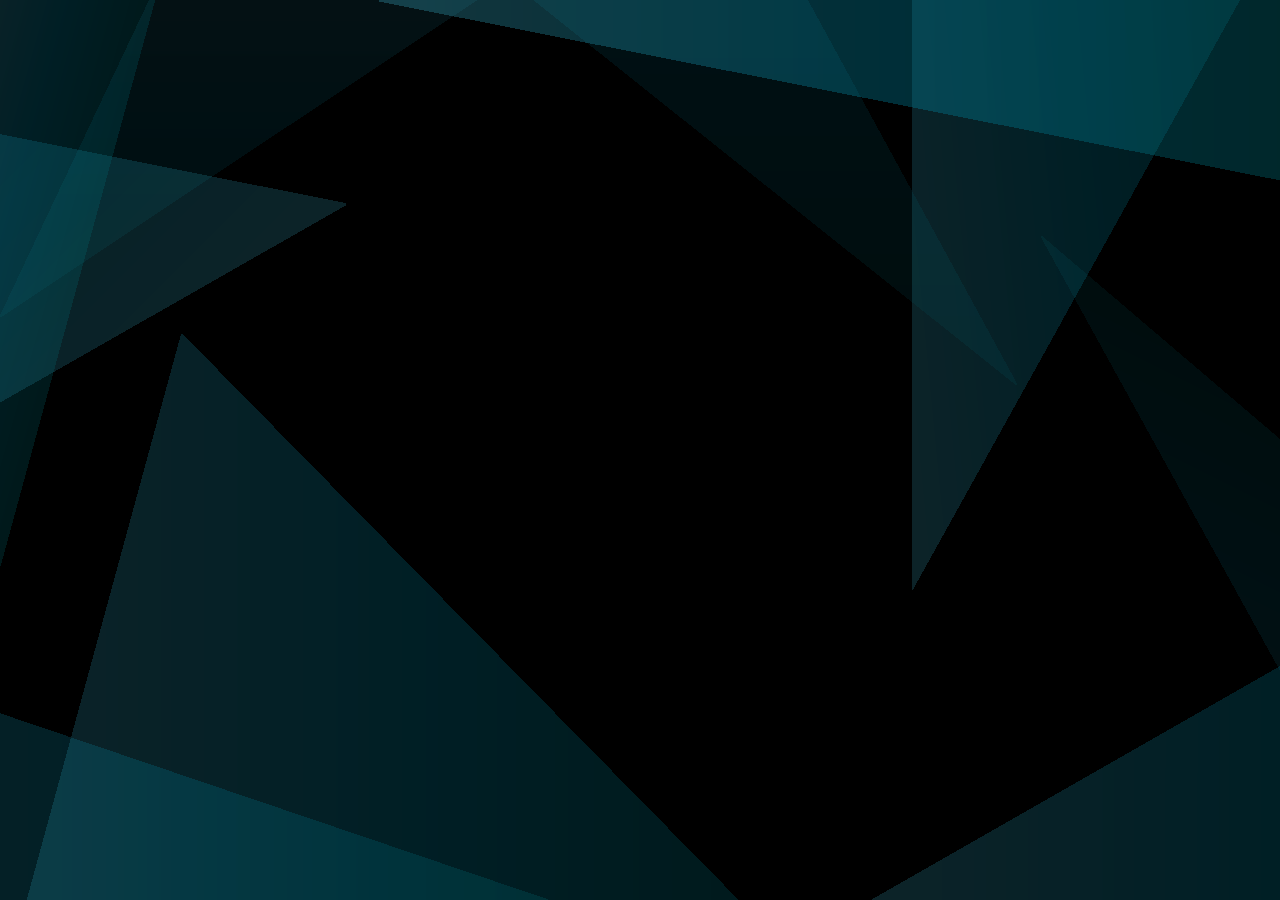
<file: index.html>
<!DOCTYPE html>
<html>
	<head>
		<title>True Religion</title>
		<meta charset="UTF-8">
		<link rel="stylesheet" type="text/css" href="includes/css/stylesheets.css">
		<script type="text/javascript" src="includes/js/jquery-ui-1.10.3.custom/js/jquery-1.9.1.js"></script>
		<script type="text/javascript" src="includes/js/jquery-ui-1.10.3.custom/js/jquery-ui-1.10.3.custom.min.js"></script>
		<script type="text/javascript" src="includes/js/religions_prayers_times.js"></script>
		<script type="text/javascript" src="includes/js/scripts.js"></script>
	</head>
	<body>
		<div id="intro">
			<div id="triangle-1"></div>
			<div id="triangle-2"></div>
			<div id="triangle-3"></div>
			<div id="triangle-4"></div>
			<div id="triangle-5"></div>
			<div id="triangle-6"></div>
			<div id="triangle-7"></div>
			<div id="triangle-8"></div>
			<div id="triangle-9"></div>
			<div id="triangle-10"></div>
			<div id="intro-logo"></div>
		</div>
		<div id="content">

			<div id="clock">
				<span></span><br>
				<span>Day Hr Min Sec</span>
			</div>

			<a href="index.html">
				<section id="logo">
					<img id="base-logo" src="includes/imgs/logo/logo_base.png">
					<img id="christianity-logo" src="includes/imgs/logo/christianity.png">
					<img id="judaism-logo" src="includes/imgs/logo/judaism.png">
					<img id="islam-logo" src="includes/imgs/logo/islam.png">
				</section>
			</a>

			<section id="page-1">
				<section class="title" id="page-1-title">The Logo</section>
				<article class="subtitle" id="page-1-subtitle">The Idea behind the logo was to allow people a place to pray and connect with God before their journey on the plane</article>
				<article class="details" id="page-1-details">
                    <p>
                        A lot of research and exploration has been done in order to understand the meaning and importance of religion in people's lives.<br>
                        Symbols of religions, Islam, Christianity, and Judaism was very important value in the work process.<br>
                        After a deep search of the meaning of light in every religion, I decided to address the importance of light through the structure of a window which we can see the light passes through the grooves.
                    </p>
				</article>
			</section>

			<section id="page-2">
				<section>
                    <h3 class="title" id="page-2-title">How it works</h3>
                </section>
                <section id="prayer-names-title"><span>Prayer Names</span></section>
                <section id="prayer-times-title"><span>Prayer Times</span></section>
                <section id="logo-images-title"><span>Behavior of the logo</span></section>
				<section id="prayer-names">
					<section id="islam-prayer-names">
                        <span>
                            Alfager<br>
                            Alshoroq<br>
                            Alzuhur<br>
                            Alaser<br>
                            Almagreb<br>
                            Aleisha
                        </span>
					</section>
					<section id="judaism-prayer-names">
                        <span>
                            Shakhrit<br>
                            Minchah<br>
                            Arvit
                        </span>
					</section>
					<section id="christianity-prayer-names">
                        <span>
                            Republic prayer<br>
                            Sunday morning
                        </span>
					</section>
				</section>
				<section id="prayer-times">
					<section id="islam-prayer-time">
                        <span>
                            04:08<br>
                            05:41<br>
                            12:37<br>
                            16:17<br>
                            19:32<br>
                            21:00
                        </span>
					</section>
					<section id="judaism-prayer-times">
                        <span>
                            06:00<br>
                            13:30<br>
                            19:30
                        </span>
					</section>
					<section id="christianity-prayer-times">
                        <span>
                            09:30
                        </span>
					</section>
				</section>
				<section id="page-2-logo-images" class="logo-images">
					<img id="islam-image" src="includes/imgs/islam.png">
					<img id="judaism-image" src="includes/imgs/judaism.png">
					<img id="christianity-image" src="includes/imgs/christianity.png">
				</section>
			</section>

			<section id="page-3">
				<section class="title" id="page-3-title">In other conditions, when there are two prayers at the same time, the logo lights up and shows two or three symbols of two or three religions.</section>
				<section id="page-3-logo-images" class="logo-images">
					<img src="includes/imgs/islam_judaism.png">
					<img src="includes/imgs/islam_christianity.png">
					<img src="includes/imgs/christianity_judaism.png">
					<img src="includes/imgs/islam_christianity_judaism.png">
				</section>
			</section>

		</div>
		<footer>
			<div id="arrow-down"></div>
		</footer>
	</body>
</html>
</file>
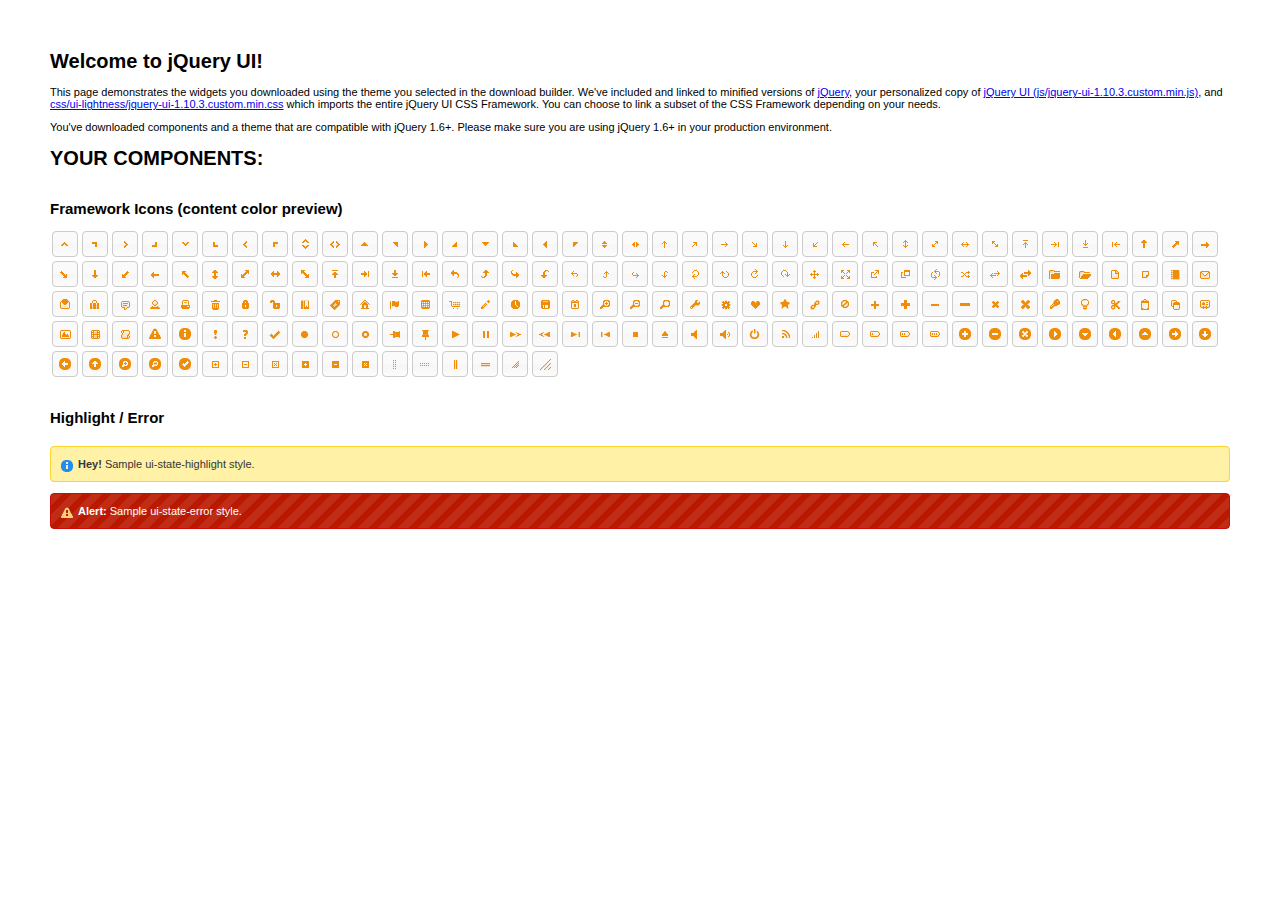
<file: includes/js/jquery-ui-1.10.3.custom/index.html>
<!doctype html>
<html lang="us">
<head>
	<meta charset="utf-8">
	<title>jQuery UI Example Page</title>
	<link href="css/ui-lightness/jquery-ui-1.10.3.custom.css" rel="stylesheet">
	<script src="js/jquery-1.9.1.js"></script>
	<script src="js/jquery-ui-1.10.3.custom.js"></script>
	<script>
	$(function() {
		

		

		

		

		

		

		

		

		// Hover states on the static widgets
		$( "#dialog-link, #icons li" ).hover(
			function() {
				$( this ).addClass( "ui-state-hover" );
			},
			function() {
				$( this ).removeClass( "ui-state-hover" );
			}
		);
	});
	</script>
	<style>
	body{
		font: 62.5% "Trebuchet MS", sans-serif;
		margin: 50px;
	}
	.demoHeaders {
		margin-top: 2em;
	}
	#dialog-link {
		padding: .4em 1em .4em 20px;
		text-decoration: none;
		position: relative;
	}
	#dialog-link span.ui-icon {
		margin: 0 5px 0 0;
		position: absolute;
		left: .2em;
		top: 50%;
		margin-top: -8px;
	}
	#icons {
		margin: 0;
		padding: 0;
	}
	#icons li {
		margin: 2px;
		position: relative;
		padding: 4px 0;
		cursor: pointer;
		float: left;
		list-style: none;
	}
	#icons span.ui-icon {
		float: left;
		margin: 0 4px;
	}
	.fakewindowcontain .ui-widget-overlay {
		position: absolute;
	}
	</style>
</head>
<body>

<h1>Welcome to jQuery UI!</h1>

<div class="ui-widget">
	<p>This page demonstrates the widgets you downloaded using the theme you selected in the download builder. We've included and linked to minified versions of <a href="js/jquery-1.9.1.js">jQuery</a>, your personalized copy of <a href="js/jquery-ui-1.10.3.custom.min.js">jQuery UI (js/jquery-ui-1.10.3.custom.min.js)</a>, and <a href="css/ui-lightness/jquery-ui-1.10.3.custom.min.css">css/ui-lightness/jquery-ui-1.10.3.custom.min.css</a> which imports the entire jQuery UI CSS Framework. You can choose to link a subset of the CSS Framework depending on your needs. </p>
	<p>You've downloaded components and a theme that are compatible with jQuery 1.6+. Please make sure you are using jQuery 1.6+ in your production environment.</p>
</div>

<h1>YOUR COMPONENTS:</h1>












<h2 class="demoHeaders">Framework Icons (content color preview)</h2>
<ul id="icons" class="ui-widget ui-helper-clearfix">
	<li class="ui-state-default ui-corner-all" title=".ui-icon-carat-1-n"><span class="ui-icon ui-icon-carat-1-n"></span></li>
	<li class="ui-state-default ui-corner-all" title=".ui-icon-carat-1-ne"><span class="ui-icon ui-icon-carat-1-ne"></span></li>
	<li class="ui-state-default ui-corner-all" title=".ui-icon-carat-1-e"><span class="ui-icon ui-icon-carat-1-e"></span></li>
	<li class="ui-state-default ui-corner-all" title=".ui-icon-carat-1-se"><span class="ui-icon ui-icon-carat-1-se"></span></li>
	<li class="ui-state-default ui-corner-all" title=".ui-icon-carat-1-s"><span class="ui-icon ui-icon-carat-1-s"></span></li>
	<li class="ui-state-default ui-corner-all" title=".ui-icon-carat-1-sw"><span class="ui-icon ui-icon-carat-1-sw"></span></li>
	<li class="ui-state-default ui-corner-all" title=".ui-icon-carat-1-w"><span class="ui-icon ui-icon-carat-1-w"></span></li>
	<li class="ui-state-default ui-corner-all" title=".ui-icon-carat-1-nw"><span class="ui-icon ui-icon-carat-1-nw"></span></li>
	<li class="ui-state-default ui-corner-all" title=".ui-icon-carat-2-n-s"><span class="ui-icon ui-icon-carat-2-n-s"></span></li>
	<li class="ui-state-default ui-corner-all" title=".ui-icon-carat-2-e-w"><span class="ui-icon ui-icon-carat-2-e-w"></span></li>
	<li class="ui-state-default ui-corner-all" title=".ui-icon-triangle-1-n"><span class="ui-icon ui-icon-triangle-1-n"></span></li>
	<li class="ui-state-default ui-corner-all" title=".ui-icon-triangle-1-ne"><span class="ui-icon ui-icon-triangle-1-ne"></span></li>
	<li class="ui-state-default ui-corner-all" title=".ui-icon-triangle-1-e"><span class="ui-icon ui-icon-triangle-1-e"></span></li>
	<li class="ui-state-default ui-corner-all" title=".ui-icon-triangle-1-se"><span class="ui-icon ui-icon-triangle-1-se"></span></li>
	<li class="ui-state-default ui-corner-all" title=".ui-icon-triangle-1-s"><span class="ui-icon ui-icon-triangle-1-s"></span></li>
	<li class="ui-state-default ui-corner-all" title=".ui-icon-triangle-1-sw"><span class="ui-icon ui-icon-triangle-1-sw"></span></li>
	<li class="ui-state-default ui-corner-all" title=".ui-icon-triangle-1-w"><span class="ui-icon ui-icon-triangle-1-w"></span></li>
	<li class="ui-state-default ui-corner-all" title=".ui-icon-triangle-1-nw"><span class="ui-icon ui-icon-triangle-1-nw"></span></li>
	<li class="ui-state-default ui-corner-all" title=".ui-icon-triangle-2-n-s"><span class="ui-icon ui-icon-triangle-2-n-s"></span></li>
	<li class="ui-state-default ui-corner-all" title=".ui-icon-triangle-2-e-w"><span class="ui-icon ui-icon-triangle-2-e-w"></span></li>
	<li class="ui-state-default ui-corner-all" title=".ui-icon-arrow-1-n"><span class="ui-icon ui-icon-arrow-1-n"></span></li>
	<li class="ui-state-default ui-corner-all" title=".ui-icon-arrow-1-ne"><span class="ui-icon ui-icon-arrow-1-ne"></span></li>
	<li class="ui-state-default ui-corner-all" title=".ui-icon-arrow-1-e"><span class="ui-icon ui-icon-arrow-1-e"></span></li>
	<li class="ui-state-default ui-corner-all" title=".ui-icon-arrow-1-se"><span class="ui-icon ui-icon-arrow-1-se"></span></li>
	<li class="ui-state-default ui-corner-all" title=".ui-icon-arrow-1-s"><span class="ui-icon ui-icon-arrow-1-s"></span></li>
	<li class="ui-state-default ui-corner-all" title=".ui-icon-arrow-1-sw"><span class="ui-icon ui-icon-arrow-1-sw"></span></li>
	<li class="ui-state-default ui-corner-all" title=".ui-icon-arrow-1-w"><span class="ui-icon ui-icon-arrow-1-w"></span></li>
	<li class="ui-state-default ui-corner-all" title=".ui-icon-arrow-1-nw"><span class="ui-icon ui-icon-arrow-1-nw"></span></li>
	<li class="ui-state-default ui-corner-all" title=".ui-icon-arrow-2-n-s"><span class="ui-icon ui-icon-arrow-2-n-s"></span></li>
	<li class="ui-state-default ui-corner-all" title=".ui-icon-arrow-2-ne-sw"><span class="ui-icon ui-icon-arrow-2-ne-sw"></span></li>
	<li class="ui-state-default ui-corner-all" title=".ui-icon-arrow-2-e-w"><span class="ui-icon ui-icon-arrow-2-e-w"></span></li>
	<li class="ui-state-default ui-corner-all" title=".ui-icon-arrow-2-se-nw"><span class="ui-icon ui-icon-arrow-2-se-nw"></span></li>
	<li class="ui-state-default ui-corner-all" title=".ui-icon-arrowstop-1-n"><span class="ui-icon ui-icon-arrowstop-1-n"></span></li>
	<li class="ui-state-default ui-corner-all" title=".ui-icon-arrowstop-1-e"><span class="ui-icon ui-icon-arrowstop-1-e"></span></li>
	<li class="ui-state-default ui-corner-all" title=".ui-icon-arrowstop-1-s"><span class="ui-icon ui-icon-arrowstop-1-s"></span></li>
	<li class="ui-state-default ui-corner-all" title=".ui-icon-arrowstop-1-w"><span class="ui-icon ui-icon-arrowstop-1-w"></span></li>
	<li class="ui-state-default ui-corner-all" title=".ui-icon-arrowthick-1-n"><span class="ui-icon ui-icon-arrowthick-1-n"></span></li>
	<li class="ui-state-default ui-corner-all" title=".ui-icon-arrowthick-1-ne"><span class="ui-icon ui-icon-arrowthick-1-ne"></span></li>
	<li class="ui-state-default ui-corner-all" title=".ui-icon-arrowthick-1-e"><span class="ui-icon ui-icon-arrowthick-1-e"></span></li>
	<li class="ui-state-default ui-corner-all" title=".ui-icon-arrowthick-1-se"><span class="ui-icon ui-icon-arrowthick-1-se"></span></li>
	<li class="ui-state-default ui-corner-all" title=".ui-icon-arrowthick-1-s"><span class="ui-icon ui-icon-arrowthick-1-s"></span></li>
	<li class="ui-state-default ui-corner-all" title=".ui-icon-arrowthick-1-sw"><span class="ui-icon ui-icon-arrowthick-1-sw"></span></li>
	<li class="ui-state-default ui-corner-all" title=".ui-icon-arrowthick-1-w"><span class="ui-icon ui-icon-arrowthick-1-w"></span></li>
	<li class="ui-state-default ui-corner-all" title=".ui-icon-arrowthick-1-nw"><span class="ui-icon ui-icon-arrowthick-1-nw"></span></li>
	<li class="ui-state-default ui-corner-all" title=".ui-icon-arrowthick-2-n-s"><span class="ui-icon ui-icon-arrowthick-2-n-s"></span></li>
	<li class="ui-state-default ui-corner-all" title=".ui-icon-arrowthick-2-ne-sw"><span class="ui-icon ui-icon-arrowthick-2-ne-sw"></span></li>
	<li class="ui-state-default ui-corner-all" title=".ui-icon-arrowthick-2-e-w"><span class="ui-icon ui-icon-arrowthick-2-e-w"></span></li>
	<li class="ui-state-default ui-corner-all" title=".ui-icon-arrowthick-2-se-nw"><span class="ui-icon ui-icon-arrowthick-2-se-nw"></span></li>
	<li class="ui-state-default ui-corner-all" title=".ui-icon-arrowthickstop-1-n"><span class="ui-icon ui-icon-arrowthickstop-1-n"></span></li>
	<li class="ui-state-default ui-corner-all" title=".ui-icon-arrowthickstop-1-e"><span class="ui-icon ui-icon-arrowthickstop-1-e"></span></li>
	<li class="ui-state-default ui-corner-all" title=".ui-icon-arrowthickstop-1-s"><span class="ui-icon ui-icon-arrowthickstop-1-s"></span></li>
	<li class="ui-state-default ui-corner-all" title=".ui-icon-arrowthickstop-1-w"><span class="ui-icon ui-icon-arrowthickstop-1-w"></span></li>
	<li class="ui-state-default ui-corner-all" title=".ui-icon-arrowreturnthick-1-w"><span class="ui-icon ui-icon-arrowreturnthick-1-w"></span></li>
	<li class="ui-state-default ui-corner-all" title=".ui-icon-arrowreturnthick-1-n"><span class="ui-icon ui-icon-arrowreturnthick-1-n"></span></li>
	<li class="ui-state-default ui-corner-all" title=".ui-icon-arrowreturnthick-1-e"><span class="ui-icon ui-icon-arrowreturnthick-1-e"></span></li>
	<li class="ui-state-default ui-corner-all" title=".ui-icon-arrowreturnthick-1-s"><span class="ui-icon ui-icon-arrowreturnthick-1-s"></span></li>
	<li class="ui-state-default ui-corner-all" title=".ui-icon-arrowreturn-1-w"><span class="ui-icon ui-icon-arrowreturn-1-w"></span></li>
	<li class="ui-state-default ui-corner-all" title=".ui-icon-arrowreturn-1-n"><span class="ui-icon ui-icon-arrowreturn-1-n"></span></li>
	<li class="ui-state-default ui-corner-all" title=".ui-icon-arrowreturn-1-e"><span class="ui-icon ui-icon-arrowreturn-1-e"></span></li>
	<li class="ui-state-default ui-corner-all" title=".ui-icon-arrowreturn-1-s"><span class="ui-icon ui-icon-arrowreturn-1-s"></span></li>
	<li class="ui-state-default ui-corner-all" title=".ui-icon-arrowrefresh-1-w"><span class="ui-icon ui-icon-arrowrefresh-1-w"></span></li>
	<li class="ui-state-default ui-corner-all" title=".ui-icon-arrowrefresh-1-n"><span class="ui-icon ui-icon-arrowrefresh-1-n"></span></li>
	<li class="ui-state-default ui-corner-all" title=".ui-icon-arrowrefresh-1-e"><span class="ui-icon ui-icon-arrowrefresh-1-e"></span></li>
	<li class="ui-state-default ui-corner-all" title=".ui-icon-arrowrefresh-1-s"><span class="ui-icon ui-icon-arrowrefresh-1-s"></span></li>
	<li class="ui-state-default ui-corner-all" title=".ui-icon-arrow-4"><span class="ui-icon ui-icon-arrow-4"></span></li>
	<li class="ui-state-default ui-corner-all" title=".ui-icon-arrow-4-diag"><span class="ui-icon ui-icon-arrow-4-diag"></span></li>
	<li class="ui-state-default ui-corner-all" title=".ui-icon-extlink"><span class="ui-icon ui-icon-extlink"></span></li>
	<li class="ui-state-default ui-corner-all" title=".ui-icon-newwin"><span class="ui-icon ui-icon-newwin"></span></li>
	<li class="ui-state-default ui-corner-all" title=".ui-icon-refresh"><span class="ui-icon ui-icon-refresh"></span></li>
	<li class="ui-state-default ui-corner-all" title=".ui-icon-shuffle"><span class="ui-icon ui-icon-shuffle"></span></li>
	<li class="ui-state-default ui-corner-all" title=".ui-icon-transfer-e-w"><span class="ui-icon ui-icon-transfer-e-w"></span></li>
	<li class="ui-state-default ui-corner-all" title=".ui-icon-transferthick-e-w"><span class="ui-icon ui-icon-transferthick-e-w"></span></li>
	<li class="ui-state-default ui-corner-all" title=".ui-icon-folder-collapsed"><span class="ui-icon ui-icon-folder-collapsed"></span></li>
	<li class="ui-state-default ui-corner-all" title=".ui-icon-folder-open"><span class="ui-icon ui-icon-folder-open"></span></li>
	<li class="ui-state-default ui-corner-all" title=".ui-icon-document"><span class="ui-icon ui-icon-document"></span></li>
	<li class="ui-state-default ui-corner-all" title=".ui-icon-document-b"><span class="ui-icon ui-icon-document-b"></span></li>
	<li class="ui-state-default ui-corner-all" title=".ui-icon-note"><span class="ui-icon ui-icon-note"></span></li>
	<li class="ui-state-default ui-corner-all" title=".ui-icon-mail-closed"><span class="ui-icon ui-icon-mail-closed"></span></li>
	<li class="ui-state-default ui-corner-all" title=".ui-icon-mail-open"><span class="ui-icon ui-icon-mail-open"></span></li>
	<li class="ui-state-default ui-corner-all" title=".ui-icon-suitcase"><span class="ui-icon ui-icon-suitcase"></span></li>
	<li class="ui-state-default ui-corner-all" title=".ui-icon-comment"><span class="ui-icon ui-icon-comment"></span></li>
	<li class="ui-state-default ui-corner-all" title=".ui-icon-person"><span class="ui-icon ui-icon-person"></span></li>
	<li class="ui-state-default ui-corner-all" title=".ui-icon-print"><span class="ui-icon ui-icon-print"></span></li>
	<li class="ui-state-default ui-corner-all" title=".ui-icon-trash"><span class="ui-icon ui-icon-trash"></span></li>
	<li class="ui-state-default ui-corner-all" title=".ui-icon-locked"><span class="ui-icon ui-icon-locked"></span></li>
	<li class="ui-state-default ui-corner-all" title=".ui-icon-unlocked"><span class="ui-icon ui-icon-unlocked"></span></li>
	<li class="ui-state-default ui-corner-all" title=".ui-icon-bookmark"><span class="ui-icon ui-icon-bookmark"></span></li>
	<li class="ui-state-default ui-corner-all" title=".ui-icon-tag"><span class="ui-icon ui-icon-tag"></span></li>
	<li class="ui-state-default ui-corner-all" title=".ui-icon-home"><span class="ui-icon ui-icon-home"></span></li>
	<li class="ui-state-default ui-corner-all" title=".ui-icon-flag"><span class="ui-icon ui-icon-flag"></span></li>
	<li class="ui-state-default ui-corner-all" title=".ui-icon-calculator"><span class="ui-icon ui-icon-calculator"></span></li>
	<li class="ui-state-default ui-corner-all" title=".ui-icon-cart"><span class="ui-icon ui-icon-cart"></span></li>
	<li class="ui-state-default ui-corner-all" title=".ui-icon-pencil"><span class="ui-icon ui-icon-pencil"></span></li>
	<li class="ui-state-default ui-corner-all" title=".ui-icon-clock"><span class="ui-icon ui-icon-clock"></span></li>
	<li class="ui-state-default ui-corner-all" title=".ui-icon-disk"><span class="ui-icon ui-icon-disk"></span></li>
	<li class="ui-state-default ui-corner-all" title=".ui-icon-calendar"><span class="ui-icon ui-icon-calendar"></span></li>
	<li class="ui-state-default ui-corner-all" title=".ui-icon-zoomin"><span class="ui-icon ui-icon-zoomin"></span></li>
	<li class="ui-state-default ui-corner-all" title=".ui-icon-zoomout"><span class="ui-icon ui-icon-zoomout"></span></li>
	<li class="ui-state-default ui-corner-all" title=".ui-icon-search"><span class="ui-icon ui-icon-search"></span></li>
	<li class="ui-state-default ui-corner-all" title=".ui-icon-wrench"><span class="ui-icon ui-icon-wrench"></span></li>
	<li class="ui-state-default ui-corner-all" title=".ui-icon-gear"><span class="ui-icon ui-icon-gear"></span></li>
	<li class="ui-state-default ui-corner-all" title=".ui-icon-heart"><span class="ui-icon ui-icon-heart"></span></li>
	<li class="ui-state-default ui-corner-all" title=".ui-icon-star"><span class="ui-icon ui-icon-star"></span></li>
	<li class="ui-state-default ui-corner-all" title=".ui-icon-link"><span class="ui-icon ui-icon-link"></span></li>
	<li class="ui-state-default ui-corner-all" title=".ui-icon-cancel"><span class="ui-icon ui-icon-cancel"></span></li>
	<li class="ui-state-default ui-corner-all" title=".ui-icon-plus"><span class="ui-icon ui-icon-plus"></span></li>
	<li class="ui-state-default ui-corner-all" title=".ui-icon-plusthick"><span class="ui-icon ui-icon-plusthick"></span></li>
	<li class="ui-state-default ui-corner-all" title=".ui-icon-minus"><span class="ui-icon ui-icon-minus"></span></li>
	<li class="ui-state-default ui-corner-all" title=".ui-icon-minusthick"><span class="ui-icon ui-icon-minusthick"></span></li>
	<li class="ui-state-default ui-corner-all" title=".ui-icon-close"><span class="ui-icon ui-icon-close"></span></li>
	<li class="ui-state-default ui-corner-all" title=".ui-icon-closethick"><span class="ui-icon ui-icon-closethick"></span></li>
	<li class="ui-state-default ui-corner-all" title=".ui-icon-key"><span class="ui-icon ui-icon-key"></span></li>
	<li class="ui-state-default ui-corner-all" title=".ui-icon-lightbulb"><span class="ui-icon ui-icon-lightbulb"></span></li>
	<li class="ui-state-default ui-corner-all" title=".ui-icon-scissors"><span class="ui-icon ui-icon-scissors"></span></li>
	<li class="ui-state-default ui-corner-all" title=".ui-icon-clipboard"><span class="ui-icon ui-icon-clipboard"></span></li>
	<li class="ui-state-default ui-corner-all" title=".ui-icon-copy"><span class="ui-icon ui-icon-copy"></span></li>
	<li class="ui-state-default ui-corner-all" title=".ui-icon-contact"><span class="ui-icon ui-icon-contact"></span></li>
	<li class="ui-state-default ui-corner-all" title=".ui-icon-image"><span class="ui-icon ui-icon-image"></span></li>
	<li class="ui-state-default ui-corner-all" title=".ui-icon-video"><span class="ui-icon ui-icon-video"></span></li>
	<li class="ui-state-default ui-corner-all" title=".ui-icon-script"><span class="ui-icon ui-icon-script"></span></li>
	<li class="ui-state-default ui-corner-all" title=".ui-icon-alert"><span class="ui-icon ui-icon-alert"></span></li>
	<li class="ui-state-default ui-corner-all" title=".ui-icon-info"><span class="ui-icon ui-icon-info"></span></li>
	<li class="ui-state-default ui-corner-all" title=".ui-icon-notice"><span class="ui-icon ui-icon-notice"></span></li>
	<li class="ui-state-default ui-corner-all" title=".ui-icon-help"><span class="ui-icon ui-icon-help"></span></li>
	<li class="ui-state-default ui-corner-all" title=".ui-icon-check"><span class="ui-icon ui-icon-check"></span></li>
	<li class="ui-state-default ui-corner-all" title=".ui-icon-bullet"><span class="ui-icon ui-icon-bullet"></span></li>
	<li class="ui-state-default ui-corner-all" title=".ui-icon-radio-off"><span class="ui-icon ui-icon-radio-off"></span></li>
	<li class="ui-state-default ui-corner-all" title=".ui-icon-radio-on"><span class="ui-icon ui-icon-radio-on"></span></li>
	<li class="ui-state-default ui-corner-all" title=".ui-icon-pin-w"><span class="ui-icon ui-icon-pin-w"></span></li>
	<li class="ui-state-default ui-corner-all" title=".ui-icon-pin-s"><span class="ui-icon ui-icon-pin-s"></span></li>
	<li class="ui-state-default ui-corner-all" title=".ui-icon-play"><span class="ui-icon ui-icon-play"></span></li>
	<li class="ui-state-default ui-corner-all" title=".ui-icon-pause"><span class="ui-icon ui-icon-pause"></span></li>
	<li class="ui-state-default ui-corner-all" title=".ui-icon-seek-next"><span class="ui-icon ui-icon-seek-next"></span></li>
	<li class="ui-state-default ui-corner-all" title=".ui-icon-seek-prev"><span class="ui-icon ui-icon-seek-prev"></span></li>
	<li class="ui-state-default ui-corner-all" title=".ui-icon-seek-end"><span class="ui-icon ui-icon-seek-end"></span></li>
	<li class="ui-state-default ui-corner-all" title=".ui-icon-seek-first"><span class="ui-icon ui-icon-seek-first"></span></li>
	<li class="ui-state-default ui-corner-all" title=".ui-icon-stop"><span class="ui-icon ui-icon-stop"></span></li>
	<li class="ui-state-default ui-corner-all" title=".ui-icon-eject"><span class="ui-icon ui-icon-eject"></span></li>
	<li class="ui-state-default ui-corner-all" title=".ui-icon-volume-off"><span class="ui-icon ui-icon-volume-off"></span></li>
	<li class="ui-state-default ui-corner-all" title=".ui-icon-volume-on"><span class="ui-icon ui-icon-volume-on"></span></li>
	<li class="ui-state-default ui-corner-all" title=".ui-icon-power"><span class="ui-icon ui-icon-power"></span></li>
	<li class="ui-state-default ui-corner-all" title=".ui-icon-signal-diag"><span class="ui-icon ui-icon-signal-diag"></span></li>
	<li class="ui-state-default ui-corner-all" title=".ui-icon-signal"><span class="ui-icon ui-icon-signal"></span></li>
	<li class="ui-state-default ui-corner-all" title=".ui-icon-battery-0"><span class="ui-icon ui-icon-battery-0"></span></li>
	<li class="ui-state-default ui-corner-all" title=".ui-icon-battery-1"><span class="ui-icon ui-icon-battery-1"></span></li>
	<li class="ui-state-default ui-corner-all" title=".ui-icon-battery-2"><span class="ui-icon ui-icon-battery-2"></span></li>
	<li class="ui-state-default ui-corner-all" title=".ui-icon-battery-3"><span class="ui-icon ui-icon-battery-3"></span></li>
	<li class="ui-state-default ui-corner-all" title=".ui-icon-circle-plus"><span class="ui-icon ui-icon-circle-plus"></span></li>
	<li class="ui-state-default ui-corner-all" title=".ui-icon-circle-minus"><span class="ui-icon ui-icon-circle-minus"></span></li>
	<li class="ui-state-default ui-corner-all" title=".ui-icon-circle-close"><span class="ui-icon ui-icon-circle-close"></span></li>
	<li class="ui-state-default ui-corner-all" title=".ui-icon-circle-triangle-e"><span class="ui-icon ui-icon-circle-triangle-e"></span></li>
	<li class="ui-state-default ui-corner-all" title=".ui-icon-circle-triangle-s"><span class="ui-icon ui-icon-circle-triangle-s"></span></li>
	<li class="ui-state-default ui-corner-all" title=".ui-icon-circle-triangle-w"><span class="ui-icon ui-icon-circle-triangle-w"></span></li>
	<li class="ui-state-default ui-corner-all" title=".ui-icon-circle-triangle-n"><span class="ui-icon ui-icon-circle-triangle-n"></span></li>
	<li class="ui-state-default ui-corner-all" title=".ui-icon-circle-arrow-e"><span class="ui-icon ui-icon-circle-arrow-e"></span></li>
	<li class="ui-state-default ui-corner-all" title=".ui-icon-circle-arrow-s"><span class="ui-icon ui-icon-circle-arrow-s"></span></li>
	<li class="ui-state-default ui-corner-all" title=".ui-icon-circle-arrow-w"><span class="ui-icon ui-icon-circle-arrow-w"></span></li>
	<li class="ui-state-default ui-corner-all" title=".ui-icon-circle-arrow-n"><span class="ui-icon ui-icon-circle-arrow-n"></span></li>
	<li class="ui-state-default ui-corner-all" title=".ui-icon-circle-zoomin"><span class="ui-icon ui-icon-circle-zoomin"></span></li>
	<li class="ui-state-default ui-corner-all" title=".ui-icon-circle-zoomout"><span class="ui-icon ui-icon-circle-zoomout"></span></li>
	<li class="ui-state-default ui-corner-all" title=".ui-icon-circle-check"><span class="ui-icon ui-icon-circle-check"></span></li>
	<li class="ui-state-default ui-corner-all" title=".ui-icon-circlesmall-plus"><span class="ui-icon ui-icon-circlesmall-plus"></span></li>
	<li class="ui-state-default ui-corner-all" title=".ui-icon-circlesmall-minus"><span class="ui-icon ui-icon-circlesmall-minus"></span></li>
	<li class="ui-state-default ui-corner-all" title=".ui-icon-circlesmall-close"><span class="ui-icon ui-icon-circlesmall-close"></span></li>
	<li class="ui-state-default ui-corner-all" title=".ui-icon-squaresmall-plus"><span class="ui-icon ui-icon-squaresmall-plus"></span></li>
	<li class="ui-state-default ui-corner-all" title=".ui-icon-squaresmall-minus"><span class="ui-icon ui-icon-squaresmall-minus"></span></li>
	<li class="ui-state-default ui-corner-all" title=".ui-icon-squaresmall-close"><span class="ui-icon ui-icon-squaresmall-close"></span></li>
	<li class="ui-state-default ui-corner-all" title=".ui-icon-grip-dotted-vertical"><span class="ui-icon ui-icon-grip-dotted-vertical"></span></li>
	<li class="ui-state-default ui-corner-all" title=".ui-icon-grip-dotted-horizontal"><span class="ui-icon ui-icon-grip-dotted-horizontal"></span></li>
	<li class="ui-state-default ui-corner-all" title=".ui-icon-grip-solid-vertical"><span class="ui-icon ui-icon-grip-solid-vertical"></span></li>
	<li class="ui-state-default ui-corner-all" title=".ui-icon-grip-solid-horizontal"><span class="ui-icon ui-icon-grip-solid-horizontal"></span></li>
	<li class="ui-state-default ui-corner-all" title=".ui-icon-gripsmall-diagonal-se"><span class="ui-icon ui-icon-gripsmall-diagonal-se"></span></li>
	<li class="ui-state-default ui-corner-all" title=".ui-icon-grip-diagonal-se"><span class="ui-icon ui-icon-grip-diagonal-se"></span></li>
</ul>







<!-- Highlight / Error -->
<h2 class="demoHeaders">Highlight / Error</h2>
<div class="ui-widget">
	<div class="ui-state-highlight ui-corner-all" style="margin-top: 20px; padding: 0 .7em;">
		<p><span class="ui-icon ui-icon-info" style="float: left; margin-right: .3em;"></span>
		<strong>Hey!</strong> Sample ui-state-highlight style.</p>
	</div>
</div>
<br>
<div class="ui-widget">
	<div class="ui-state-error ui-corner-all" style="padding: 0 .7em;">
		<p><span class="ui-icon ui-icon-alert" style="float: left; margin-right: .3em;"></span>
		<strong>Alert:</strong> Sample ui-state-error style.</p>
	</div>
</div>

</body>
</html>
</file>
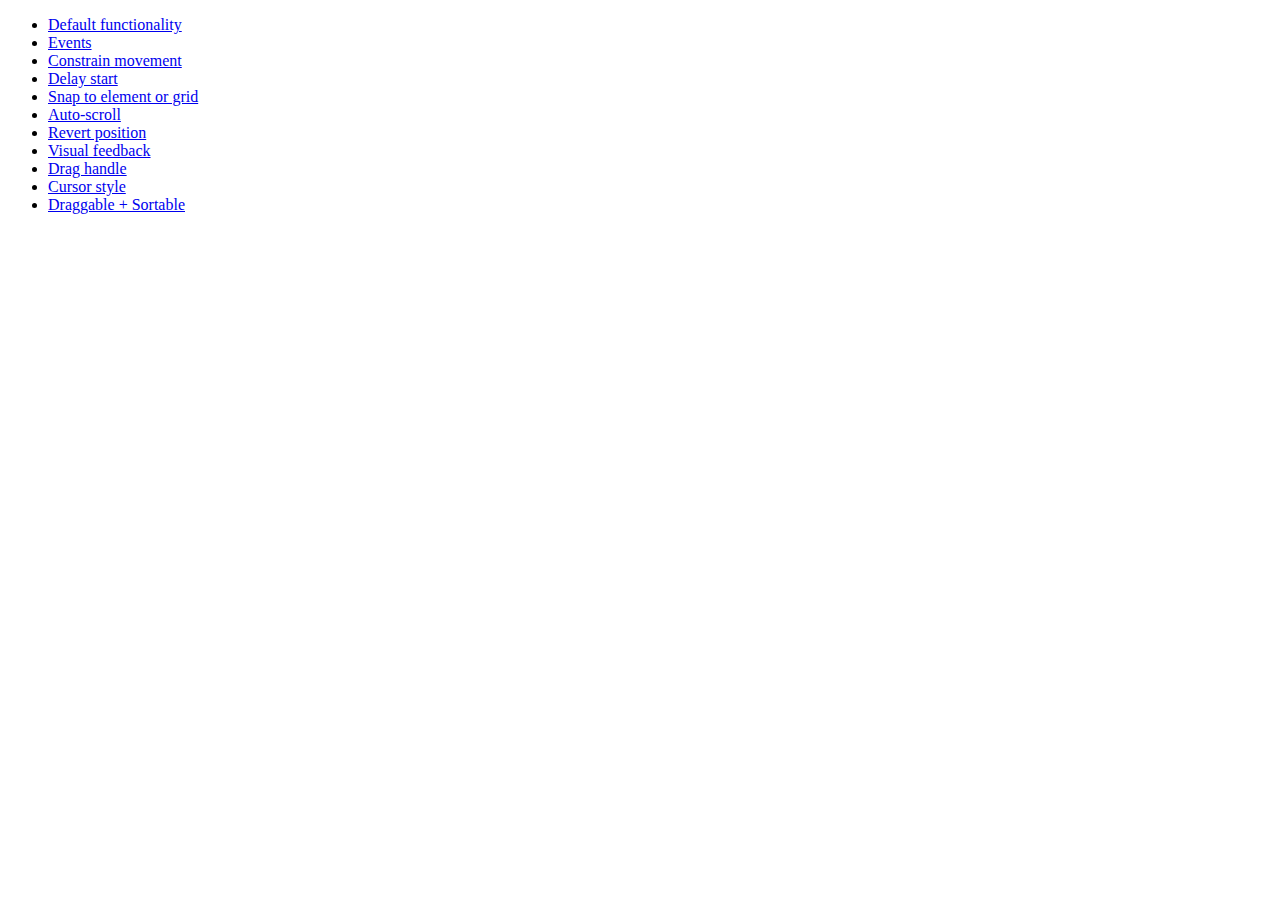
<file: includes/js/jquery-ui-1.10.3.custom/development-bundle/demos/draggable/index.html>
<!doctype html>
<html lang="en">
<head>
	<meta charset="utf-8">
	<title>jQuery UI Draggable Demos</title>
</head>
<body>

<ul>
	<li><a href="default.html">Default functionality</a></li>
	<li><a href="events.html">Events</a></li>
	<li><a href="constrain-movement.html">Constrain movement</a></li>
	<li><a href="delay-start.html">Delay start</a></li>
	<li><a href="snap-to.html">Snap to element or grid</a></li>
	<li><a href="scroll.html">Auto-scroll</a></li>
	<li><a href="revert.html">Revert position</a></li>
	<li><a href="visual-feedback.html">Visual feedback</a></li>
	<li><a href="handle.html">Drag handle</a></li>
	<li><a href="cursor-style.html">Cursor style</a></li>
	<li><a href="sortable.html">Draggable + Sortable</a></li>
</ul>

</body>
</html>
</file>
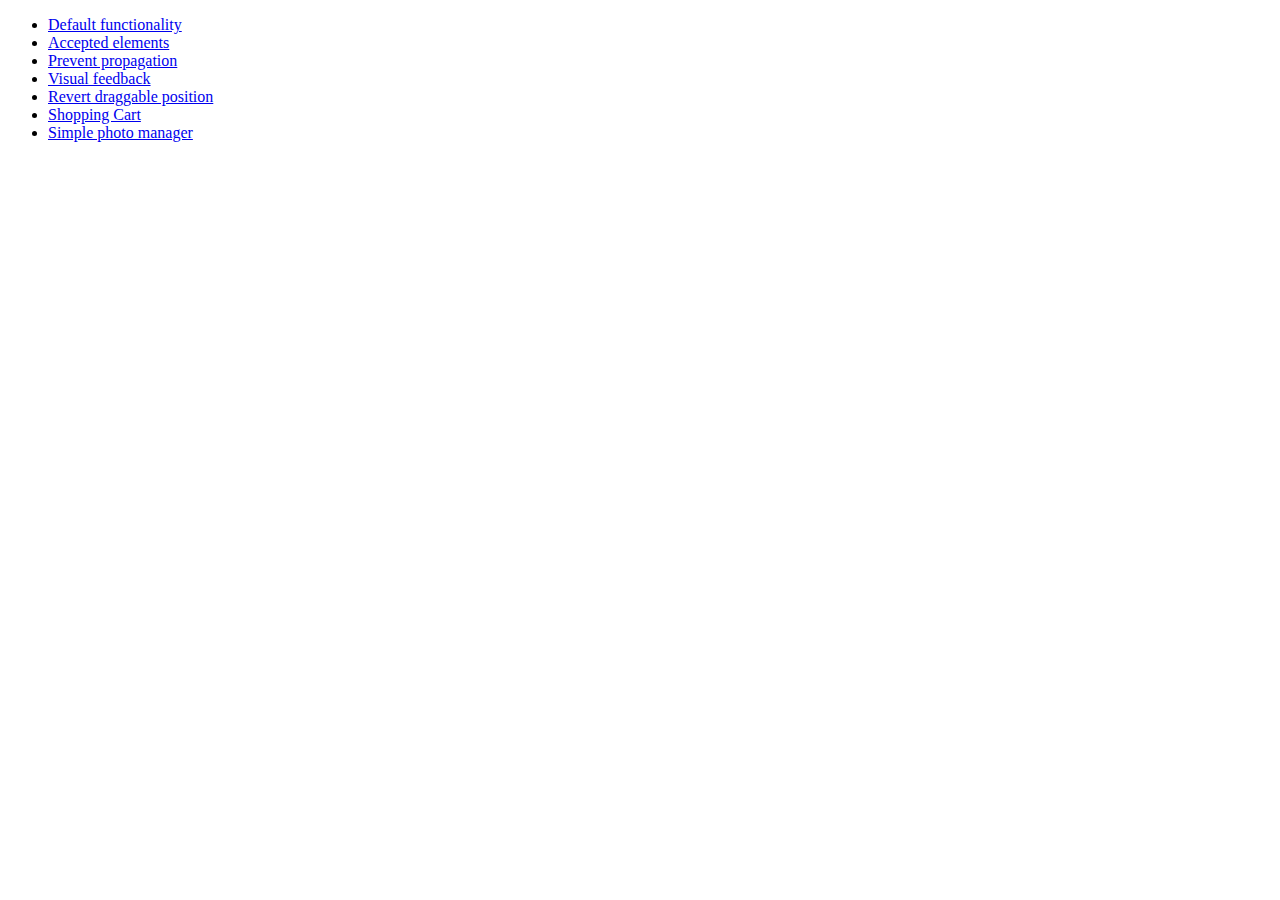
<file: includes/js/jquery-ui-1.10.3.custom/development-bundle/demos/droppable/index.html>
<!doctype html>
<html lang="en">
<head>
	<meta charset="utf-8">
	<title>jQuery UI Droppable Demos</title>
</head>
<body>

<ul>
	<li><a href="default.html">Default functionality</a></li>
	<li><a href="accepted-elements.html">Accepted elements</a></li>
	<li><a href="propagation.html">Prevent propagation</a></li>
	<li><a href="visual-feedback.html">Visual feedback</a></li>
	<li><a href="revert.html">Revert draggable position</a></li>
	<li><a href="shopping-cart.html">Shopping Cart</a></li>
	<li><a href="photo-manager.html">Simple photo manager</a></li>
</ul>

</body>
</html>
</file>
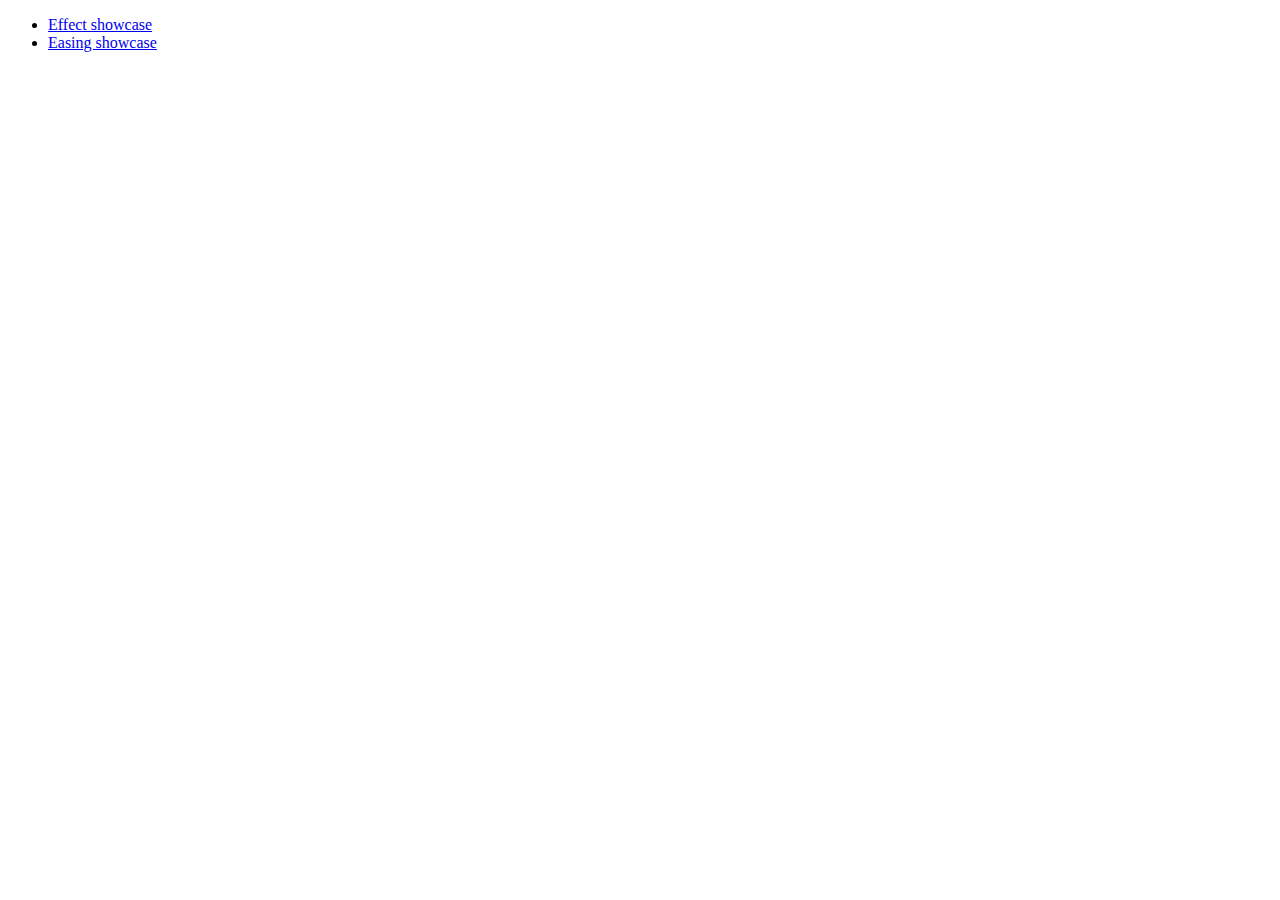
<file: includes/js/jquery-ui-1.10.3.custom/development-bundle/demos/effect/index.html>
<!doctype html>
<html lang="en">
<head>
	<meta charset="utf-8">
	<title>jQuery UI Effects Demos</title>
</head>
<body>

<ul>
	<li><a href="default.html">Effect showcase</a></li>
	<li><a href="easing.html">Easing showcase</a></li>
</ul>

</body>
</html>
</file>
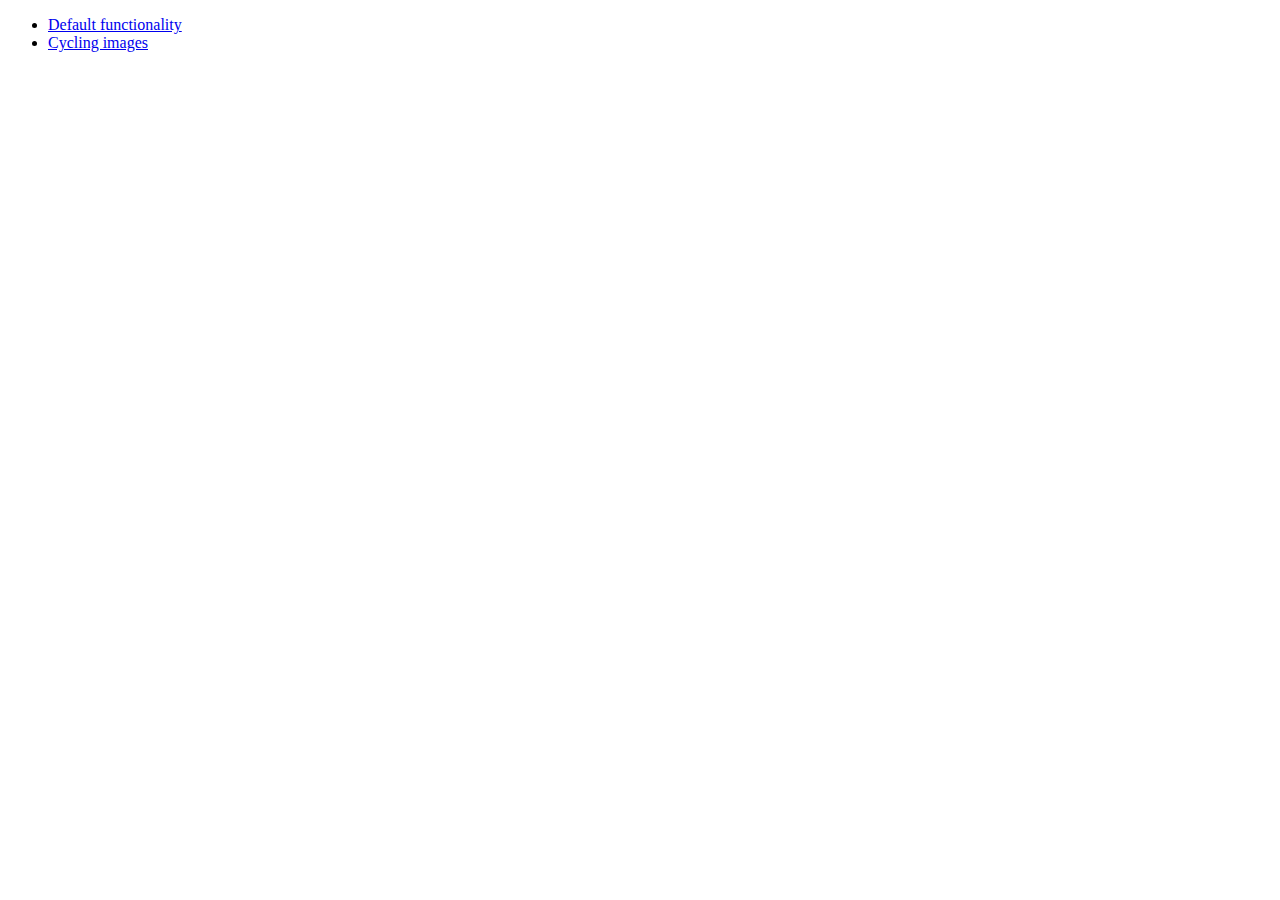
<file: includes/js/jquery-ui-1.10.3.custom/development-bundle/demos/position/index.html>
<!doctype html>
<html lang="en">
<head>
	<meta charset="utf-8">
	<title>jQuery UI Position Demo</title>
</head>
<body>

<ul>
	<li><a href="default.html">Default functionality</a></li>
	<li><a href="cycler.html">Cycling images</a></li>
</ul>

</body>
</html>
</file>
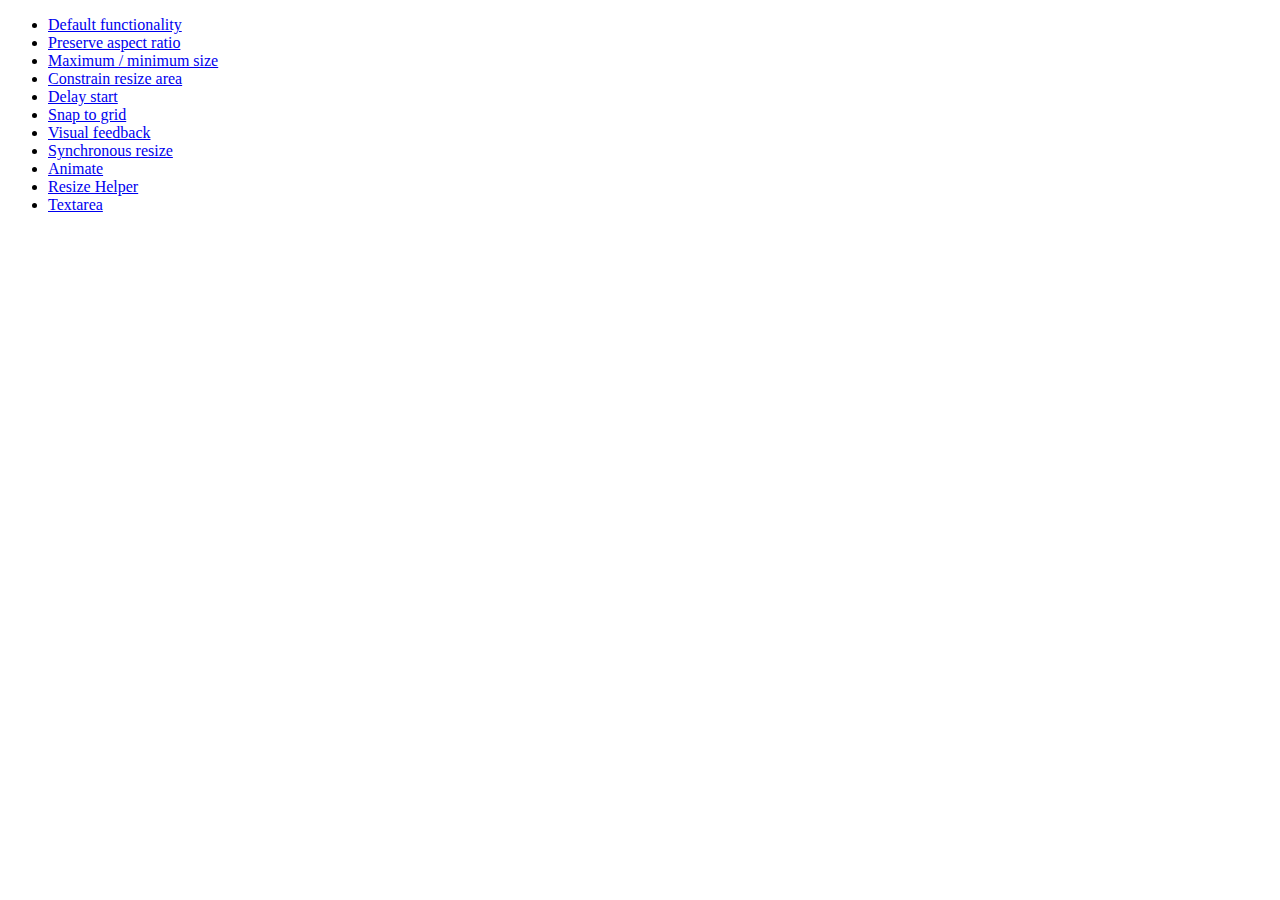
<file: includes/js/jquery-ui-1.10.3.custom/development-bundle/demos/resizable/index.html>
<!doctype html>
<html lang="en">
<head>
	<meta charset="utf-8">
	<title>jQuery UI Resizable Demos</title>
</head>
<body>

<ul>
	<li><a href="default.html">Default functionality</a></li>
	<li><a href="aspect-ratio.html">Preserve aspect ratio</a></li>
	<li><a href="max-min.html">Maximum / minimum size</a></li>
	<li><a href="constrain-area.html">Constrain resize area</a></li>
	<li><a href="delay-start.html">Delay start</a></li>
	<li><a href="snap-to-grid.html">Snap to grid</a></li>
	<li><a href="visual-feedback.html">Visual feedback</a></li>
	<li><a href="synchronous-resize.html">Synchronous resize</a></li>
	<li><a href="animate.html">Animate</a></li>
	<li><a href="helper.html">Resize Helper</a></li>
	<li><a href="textarea.html">Textarea</a></li>
</ul>

</body>
</html>
</file>
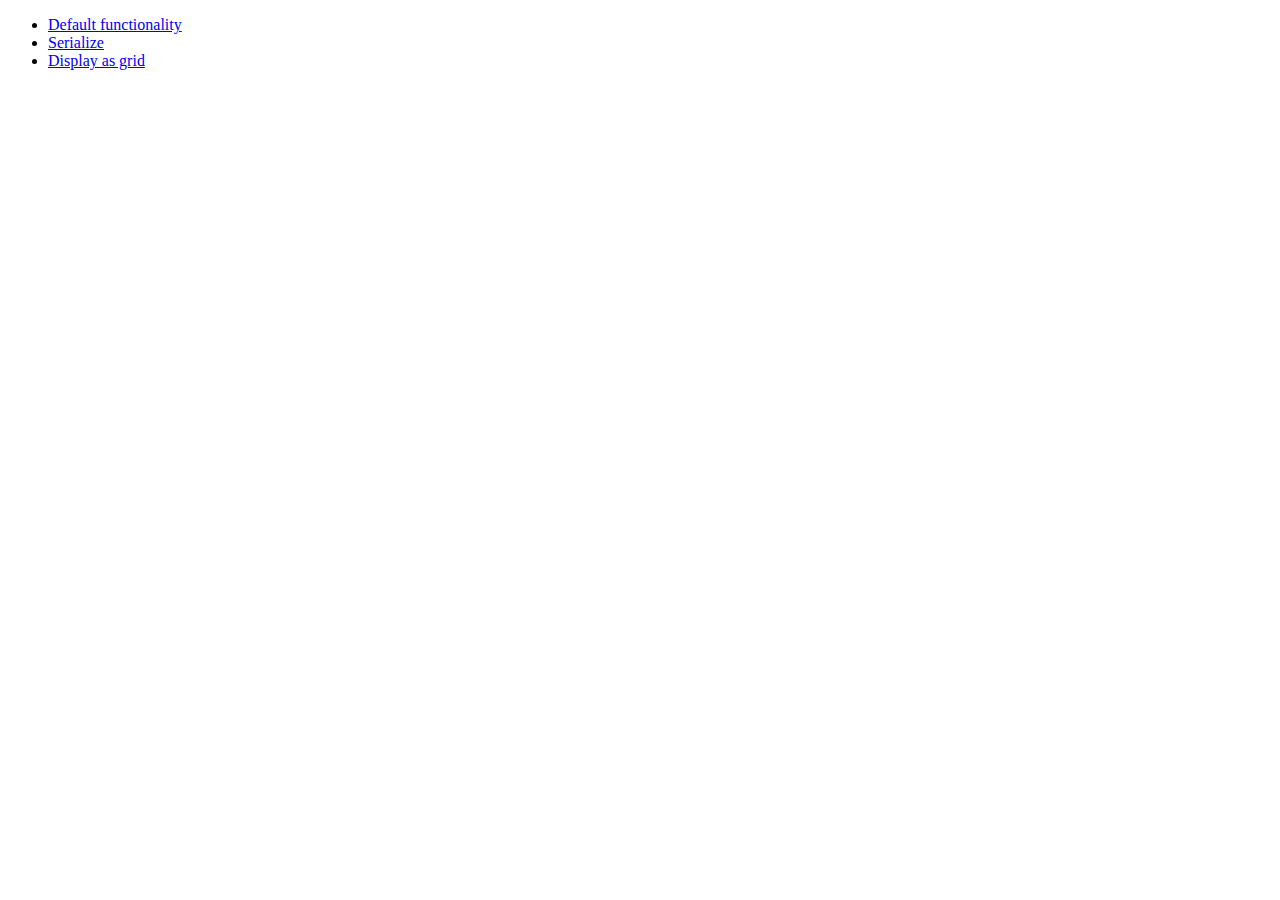
<file: includes/js/jquery-ui-1.10.3.custom/development-bundle/demos/selectable/index.html>
<!doctype html>
<html lang="en">
<head>
	<meta charset="utf-8">
	<title>jQuery UI Selectable Demos</title>
</head>
<body>

<ul>
	<li><a href="default.html">Default functionality</a></li>
	<li><a href="serialize.html">Serialize</a></li>
	<li><a href="display-grid.html">Display as grid</a></li>
</ul>

</body>
</html>
</file>
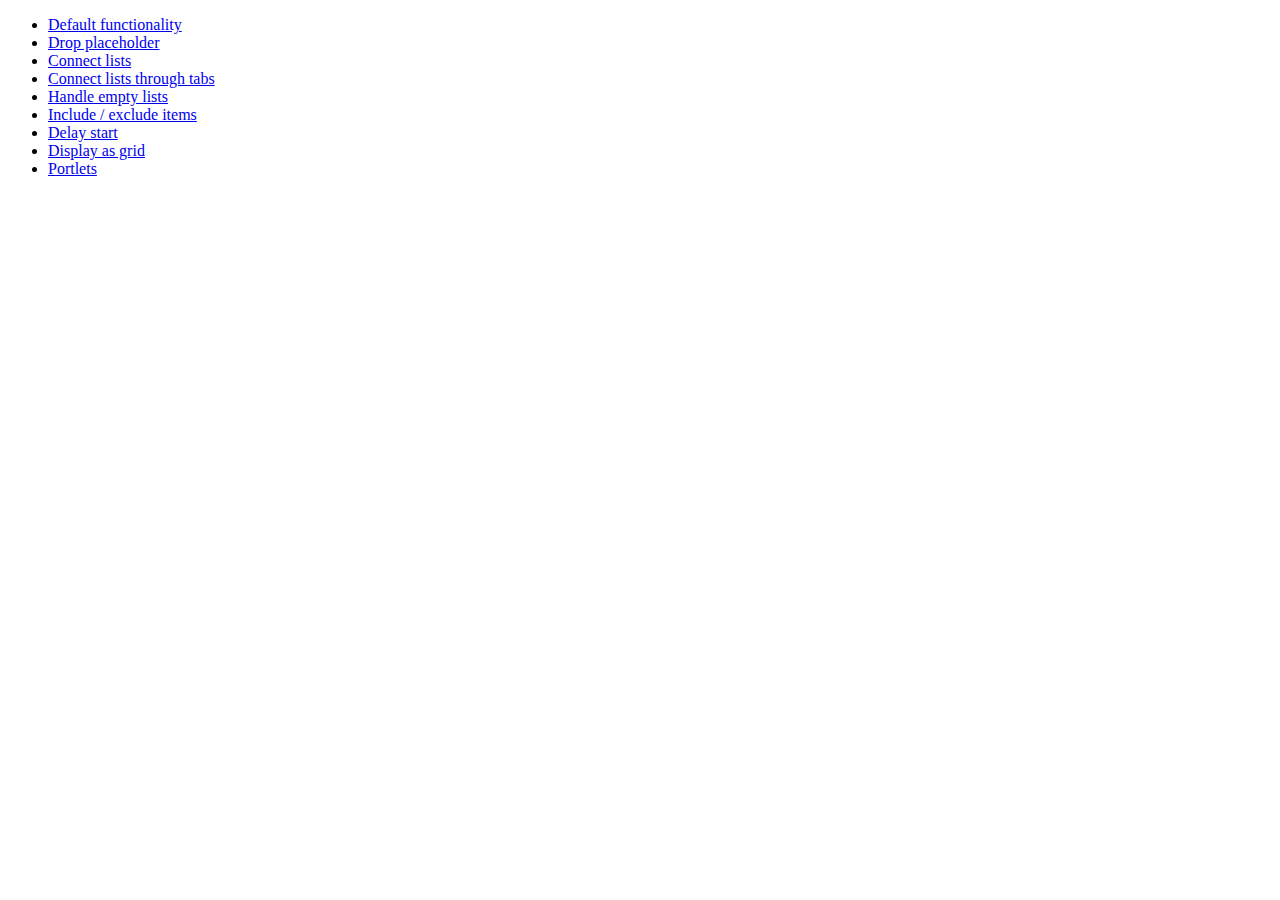
<file: includes/js/jquery-ui-1.10.3.custom/development-bundle/demos/sortable/index.html>
<!doctype html>
<html lang="en">
<head>
	<meta charset="utf-8">
	<title>jQuery UI Sortable Demos</title>
</head>
<body>

<ul>
	<li><a href="default.html">Default functionality</a></li>
	<li><a href="placeholder.html">Drop placeholder</a></li>
	<li><a href="connect-lists.html">Connect lists</a></li>
	<li><a href="connect-lists-through-tabs.html">Connect lists through tabs</a></li>
	<li><a href="empty-lists.html">Handle empty lists</a></li>
	<li><a href="items.html">Include / exclude items</a></li>
	<li><a href="delay-start.html">Delay start</a></li>
	<li><a href="display-grid.html">Display as grid</a></li>
	<li><a href="portlets.html">Portlets</a></li>
</ul>

</body>
</html>
</file>
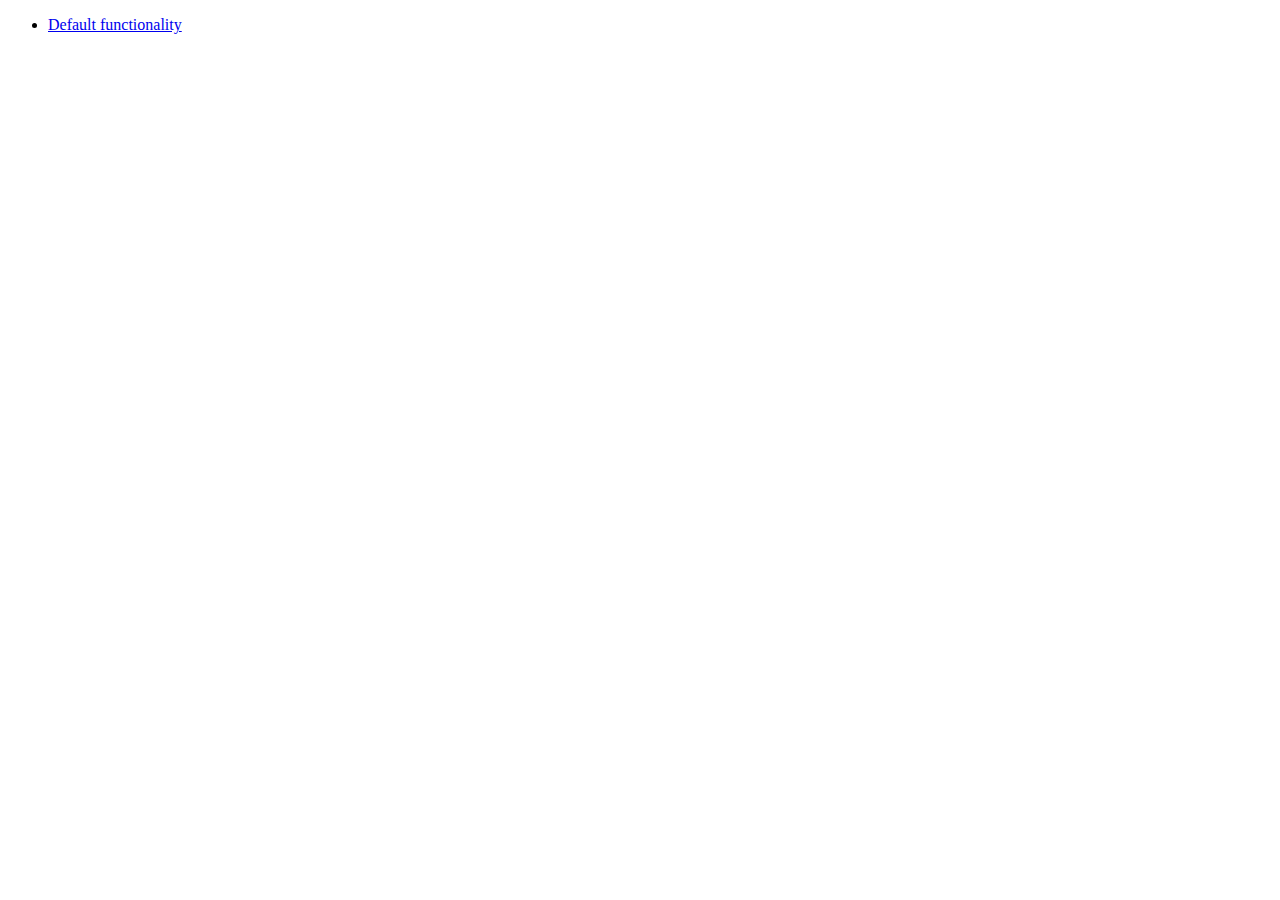
<file: includes/js/jquery-ui-1.10.3.custom/development-bundle/demos/widget/index.html>
<!doctype html>
<html lang="en">
<head>
	<meta charset="utf-8">
	<title>jQuery UI Widget Demo</title>
</head>
<body>

<ul>
	<li><a href="default.html">Default functionality</a></li>
</ul>

</body>
</html>
</file>
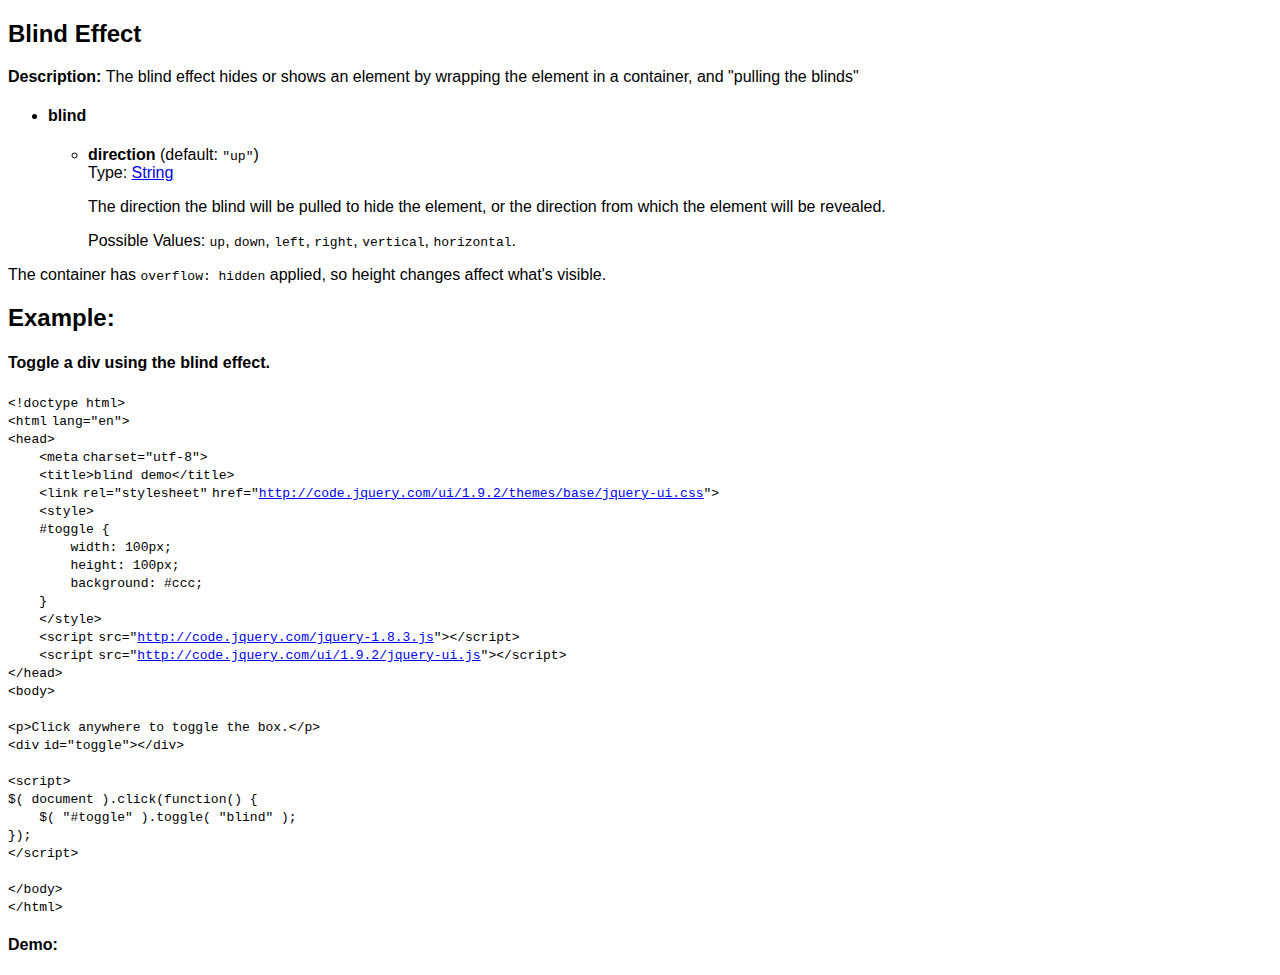
<file: includes/js/jquery-ui-1.10.3.custom/development-bundle/docs/blind-effect.html>
<!doctype html>
<html lang="en">
<head>
	<meta charset="utf-8">
	<title>jQuery UI blind-effect documentation</title>

	<style>
	body {
		font-family: "Trebuchet MS", "Arial", "Helvetica", "Verdana", "sans-serif"
	}
	.gutter {
		display: none;
	}
	</style>
</head>
<body>

<script>{
		"title":
			"Blind Effect",
		"excerpt":
			"\n\t\tThe blind effect hides or shows an element by wrapping the element in a container, and \"pulling the blinds\"\n\t",
		"termSlugs": {
			"category": [
				"effects"
			]
		}
	}</script><article id="blind1" class="entry effect"><h2 class="section-title"><span>Blind Effect</span></h2>
<div class="entry-wrapper">
<p class="desc"><strong>Description: </strong>
		The blind effect hides or shows an element by wrapping the element in a container, and "pulling the blinds"
	</p>
<ul class="signatures"><li class="signature">
<h4 class="name">blind</h4>
<ul><li>
<div>
<strong>direction</strong> (default: <code>"up"</code>)</div>
<div>Type: <a href="http://api.jquery.com/Types#String">String</a>
</div>
<div>
				<p>The direction the blind will be pulled to hide the element, or the direction from which the element will be revealed.</p>
				<p>Possible Values: <code>up</code>, <code>down</code>, <code>left</code>, <code>right</code>, <code>vertical</code>, <code>horizontal</code>.</p>
			</div>
</li></ul>
</li></ul>
<div class="longdesc" id="entry-longdesc">
		<p>The container has <code>overflow: hidden</code> applied, so height changes affect what's visible.</p>
	</div>
<section class="entry-examples" id="entry-examples"><header><h2 class="underline">Example:</h2></header><div class="entry-example" id="example-0">
<h4><span class="desc">Toggle a div using the blind effect.</span></h4>
<div class="syntaxhighlighter  "><table border="0" cellpadding="0" cellspacing="0"><tbody><tr><td class="gutter"><div class="line number1 index0 alt2">1</div><div class="line number2 index1 alt1">2</div><div class="line number3 index2 alt2">3</div><div class="line number4 index3 alt1">4</div><div class="line number5 index4 alt2">5</div><div class="line number6 index5 alt1">6</div><div class="line number7 index6 alt2">7</div><div class="line number8 index7 alt1">8</div><div class="line number9 index8 alt2">9</div><div class="line number10 index9 alt1">10</div><div class="line number11 index10 alt2">11</div><div class="line number12 index11 alt1">12</div><div class="line number13 index12 alt2">13</div><div class="line number14 index13 alt1">14</div><div class="line number15 index14 alt2">15</div><div class="line number16 index15 alt1">16</div><div class="line number17 index16 alt2">17</div><div class="line number18 index17 alt1">18</div><div class="line number19 index18 alt2">19</div><div class="line number20 index19 alt1">20</div><div class="line number21 index20 alt2">21</div><div class="line number22 index21 alt1">22</div><div class="line number23 index22 alt2">23</div><div class="line number24 index23 alt1">24</div><div class="line number25 index24 alt2">25</div><div class="line number26 index25 alt1">26</div><div class="line number27 index26 alt2">27</div><div class="line number28 index27 alt1">28</div><div class="line number29 index28 alt2">29</div></td><td class="code"><div class="container"><div class="line number1 index0 alt2"><code class="plain">&lt;!doctype html&gt;</code></div><div class="line number2 index1 alt1"><code class="plain">&lt;</code><code class="keyword">html</code> <code class="color1">lang</code><code class="plain">=</code><code class="string">"en"</code><code class="plain">&gt;</code></div><div class="line number3 index2 alt2"><code class="plain">&lt;</code><code class="keyword">head</code><code class="plain">&gt;</code></div><div class="line number4 index3 alt1"><code class="undefined spaces">&nbsp;&nbsp;&nbsp;&nbsp;</code><code class="plain">&lt;</code><code class="keyword">meta</code> <code class="color1">charset</code><code class="plain">=</code><code class="string">"utf-8"</code><code class="plain">&gt;</code></div><div class="line number5 index4 alt2"><code class="undefined spaces">&nbsp;&nbsp;&nbsp;&nbsp;</code><code class="plain">&lt;</code><code class="keyword">title</code><code class="plain">&gt;blind demo&lt;/</code><code class="keyword">title</code><code class="plain">&gt;</code></div><div class="line number6 index5 alt1"><code class="undefined spaces">&nbsp;&nbsp;&nbsp;&nbsp;</code><code class="plain">&lt;</code><code class="keyword">link</code> <code class="color1">rel</code><code class="plain">=</code><code class="string">"stylesheet"</code> <code class="color1">href</code><code class="plain">=</code><code class="string">"<a href="http://code.jquery.com/ui/1.9.2/themes/base/jquery-ui.css">http://code.jquery.com/ui/1.9.2/themes/base/jquery-ui.css</a>"</code><code class="plain">&gt;</code></div><div class="line number7 index6 alt2"><code class="undefined spaces">&nbsp;&nbsp;&nbsp;&nbsp;</code><code class="plain">&lt;</code><code class="keyword">style</code><code class="plain">&gt;</code></div><div class="line number8 index7 alt1"><code class="undefined spaces">&nbsp;&nbsp;&nbsp;&nbsp;</code><code class="plain">#toggle {</code></div><div class="line number9 index8 alt2"><code class="undefined spaces">&nbsp;&nbsp;&nbsp;&nbsp;&nbsp;&nbsp;&nbsp;&nbsp;</code><code class="plain">width: 100px;</code></div><div class="line number10 index9 alt1"><code class="undefined spaces">&nbsp;&nbsp;&nbsp;&nbsp;&nbsp;&nbsp;&nbsp;&nbsp;</code><code class="plain">height: 100px;</code></div><div class="line number11 index10 alt2"><code class="undefined spaces">&nbsp;&nbsp;&nbsp;&nbsp;&nbsp;&nbsp;&nbsp;&nbsp;</code><code class="plain">background: #ccc;</code></div><div class="line number12 index11 alt1"><code class="undefined spaces">&nbsp;&nbsp;&nbsp;&nbsp;</code><code class="plain">}</code></div><div class="line number13 index12 alt2"><code class="undefined spaces">&nbsp;&nbsp;&nbsp;&nbsp;</code><code class="plain">&lt;/</code><code class="keyword">style</code><code class="plain">&gt;</code></div><div class="line number14 index13 alt1"><code class="undefined spaces">&nbsp;&nbsp;&nbsp;&nbsp;</code><code class="plain">&lt;</code><code class="keyword">script</code> <code class="color1">src</code><code class="plain">=</code><code class="string">"<a href="http://code.jquery.com/jquery-1.8.3.js">http://code.jquery.com/jquery-1.8.3.js</a>"</code><code class="plain">&gt;&lt;/</code><code class="keyword">script</code><code class="plain">&gt;</code></div><div class="line number15 index14 alt2"><code class="undefined spaces">&nbsp;&nbsp;&nbsp;&nbsp;</code><code class="plain">&lt;</code><code class="keyword">script</code> <code class="color1">src</code><code class="plain">=</code><code class="string">"<a href="http://code.jquery.com/ui/1.9.2/jquery-ui.js">http://code.jquery.com/ui/1.9.2/jquery-ui.js</a>"</code><code class="plain">&gt;&lt;/</code><code class="keyword">script</code><code class="plain">&gt;</code></div><div class="line number16 index15 alt1"><code class="plain">&lt;/</code><code class="keyword">head</code><code class="plain">&gt;</code></div><div class="line number17 index16 alt2"><code class="plain">&lt;</code><code class="keyword">body</code><code class="plain">&gt;</code></div><div class="line number18 index17 alt1">&nbsp;</div><div class="line number19 index18 alt2"><code class="plain">&lt;</code><code class="keyword">p</code><code class="plain">&gt;Click anywhere to toggle the box.&lt;/</code><code class="keyword">p</code><code class="plain">&gt;</code></div><div class="line number20 index19 alt1"><code class="plain">&lt;</code><code class="keyword">div</code> <code class="color1">id</code><code class="plain">=</code><code class="string">"toggle"</code><code class="plain">&gt;&lt;/</code><code class="keyword">div</code><code class="plain">&gt;</code></div><div class="line number21 index20 alt2">&nbsp;</div><div class="line number22 index21 alt1"><code class="plain">&lt;</code><code class="keyword">script</code><code class="plain">&gt;</code></div><div class="line number23 index22 alt2"><code class="plain">$( document ).click(function() {</code></div><div class="line number24 index23 alt1"><code class="undefined spaces">&nbsp;&nbsp;&nbsp;&nbsp;</code><code class="plain">$( "#toggle" ).toggle( "blind" );</code></div><div class="line number25 index24 alt2"><code class="plain">});</code></div><div class="line number26 index25 alt1"><code class="plain">&lt;/</code><code class="keyword">script</code><code class="plain">&gt;</code></div><div class="line number27 index26 alt2">&nbsp;</div><div class="line number28 index27 alt1"><code class="plain">&lt;/</code><code class="keyword">body</code><code class="plain">&gt;</code></div><div class="line number29 index28 alt2"><code class="plain">&lt;/</code><code class="keyword">html</code><code class="plain">&gt;</code></div></div></td></tr></tbody></table></div>
<h4>Demo:</h4>
<div class="demo code-demo" data-height="200"></div>
</div></section>
</div></article>

</body>
</html>
</file>
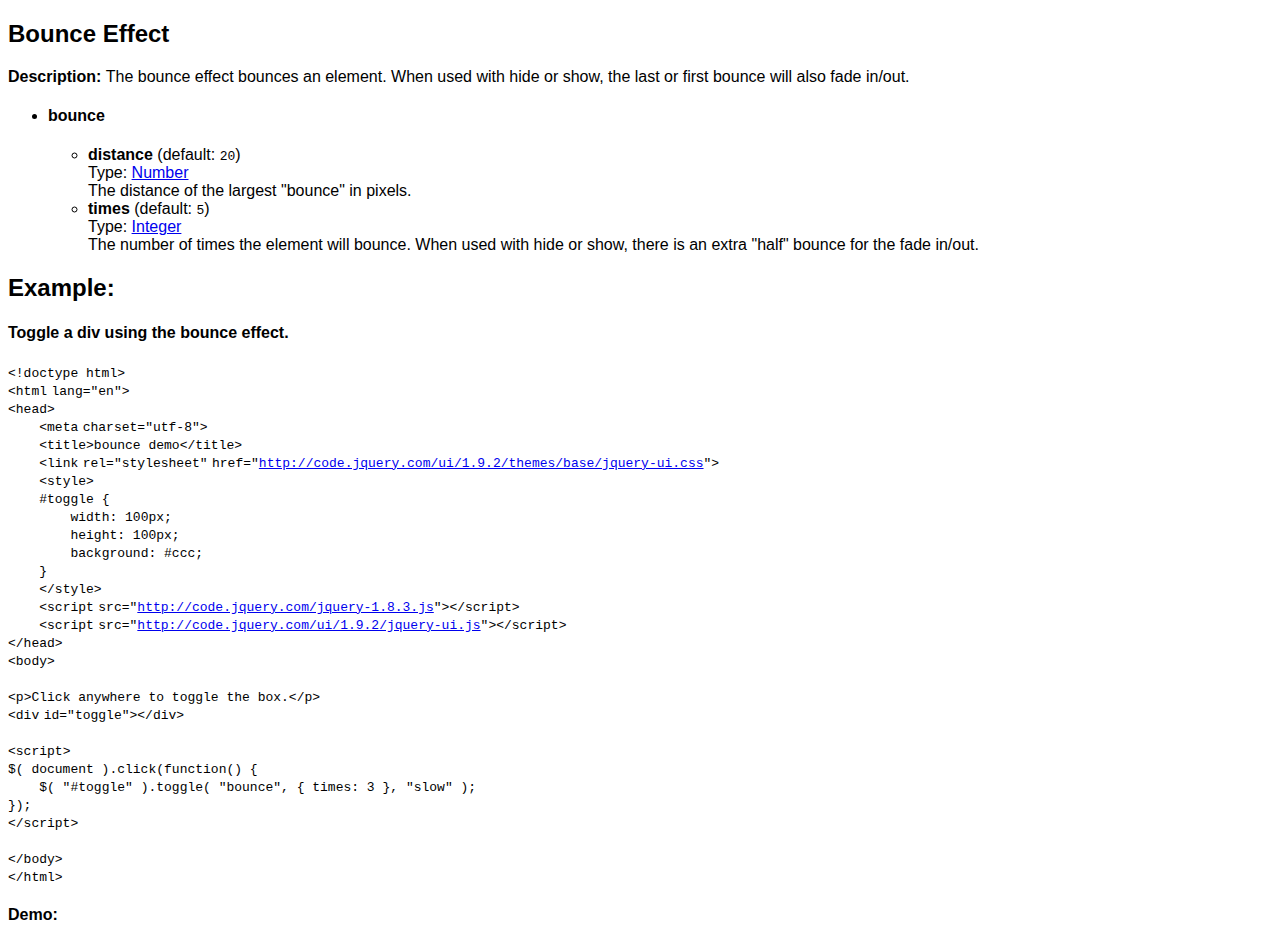
<file: includes/js/jquery-ui-1.10.3.custom/development-bundle/docs/bounce-effect.html>
<!doctype html>
<html lang="en">
<head>
	<meta charset="utf-8">
	<title>jQuery UI bounce-effect documentation</title>

	<style>
	body {
		font-family: "Trebuchet MS", "Arial", "Helvetica", "Verdana", "sans-serif"
	}
	.gutter {
		display: none;
	}
	</style>
</head>
<body>

<script>{
		"title":
			"Bounce Effect",
		"excerpt":
			"\n\t\tThe bounce effect bounces an element.  When used with hide or show, the last or first bounce will also fade in/out.\n\t",
		"termSlugs": {
			"category": [
				"effects"
			]
		}
	}</script><article id="bounce1" class="entry effect"><h2 class="section-title"><span>Bounce Effect</span></h2>
<div class="entry-wrapper">
<p class="desc"><strong>Description: </strong>
		The bounce effect bounces an element.  When used with hide or show, the last or first bounce will also fade in/out.
	</p>
<ul class="signatures"><li class="signature">
<h4 class="name">bounce</h4>
<ul>
<li>
<div>
<strong>distance</strong> (default: <code>20</code>)</div>
<div>Type: <a href="http://api.jquery.com/Types#Number">Number</a>
</div>
<div>The distance of the largest "bounce" in pixels.</div>
</li>
<li>
<div>
<strong>times</strong> (default: <code>5</code>)</div>
<div>Type: <a href="http://api.jquery.com/Types#Integer">Integer</a>
</div>
<div>The number of times the element will bounce. When used with hide or show, there is an extra "half" bounce for the fade in/out.</div>
</li>
</ul>
</li></ul>
<section class="entry-examples" id="entry-examples"><header><h2 class="underline">Example:</h2></header><div class="entry-example" id="example-0">
<h4><span class="desc">Toggle a div using the bounce effect.</span></h4>
<div class="syntaxhighlighter  "><table border="0" cellpadding="0" cellspacing="0"><tbody><tr><td class="gutter"><div class="line number1 index0 alt2">1</div><div class="line number2 index1 alt1">2</div><div class="line number3 index2 alt2">3</div><div class="line number4 index3 alt1">4</div><div class="line number5 index4 alt2">5</div><div class="line number6 index5 alt1">6</div><div class="line number7 index6 alt2">7</div><div class="line number8 index7 alt1">8</div><div class="line number9 index8 alt2">9</div><div class="line number10 index9 alt1">10</div><div class="line number11 index10 alt2">11</div><div class="line number12 index11 alt1">12</div><div class="line number13 index12 alt2">13</div><div class="line number14 index13 alt1">14</div><div class="line number15 index14 alt2">15</div><div class="line number16 index15 alt1">16</div><div class="line number17 index16 alt2">17</div><div class="line number18 index17 alt1">18</div><div class="line number19 index18 alt2">19</div><div class="line number20 index19 alt1">20</div><div class="line number21 index20 alt2">21</div><div class="line number22 index21 alt1">22</div><div class="line number23 index22 alt2">23</div><div class="line number24 index23 alt1">24</div><div class="line number25 index24 alt2">25</div><div class="line number26 index25 alt1">26</div><div class="line number27 index26 alt2">27</div><div class="line number28 index27 alt1">28</div><div class="line number29 index28 alt2">29</div></td><td class="code"><div class="container"><div class="line number1 index0 alt2"><code class="plain">&lt;!doctype html&gt;</code></div><div class="line number2 index1 alt1"><code class="plain">&lt;</code><code class="keyword">html</code> <code class="color1">lang</code><code class="plain">=</code><code class="string">"en"</code><code class="plain">&gt;</code></div><div class="line number3 index2 alt2"><code class="plain">&lt;</code><code class="keyword">head</code><code class="plain">&gt;</code></div><div class="line number4 index3 alt1"><code class="undefined spaces">&nbsp;&nbsp;&nbsp;&nbsp;</code><code class="plain">&lt;</code><code class="keyword">meta</code> <code class="color1">charset</code><code class="plain">=</code><code class="string">"utf-8"</code><code class="plain">&gt;</code></div><div class="line number5 index4 alt2"><code class="undefined spaces">&nbsp;&nbsp;&nbsp;&nbsp;</code><code class="plain">&lt;</code><code class="keyword">title</code><code class="plain">&gt;bounce demo&lt;/</code><code class="keyword">title</code><code class="plain">&gt;</code></div><div class="line number6 index5 alt1"><code class="undefined spaces">&nbsp;&nbsp;&nbsp;&nbsp;</code><code class="plain">&lt;</code><code class="keyword">link</code> <code class="color1">rel</code><code class="plain">=</code><code class="string">"stylesheet"</code> <code class="color1">href</code><code class="plain">=</code><code class="string">"<a href="http://code.jquery.com/ui/1.9.2/themes/base/jquery-ui.css">http://code.jquery.com/ui/1.9.2/themes/base/jquery-ui.css</a>"</code><code class="plain">&gt;</code></div><div class="line number7 index6 alt2"><code class="undefined spaces">&nbsp;&nbsp;&nbsp;&nbsp;</code><code class="plain">&lt;</code><code class="keyword">style</code><code class="plain">&gt;</code></div><div class="line number8 index7 alt1"><code class="undefined spaces">&nbsp;&nbsp;&nbsp;&nbsp;</code><code class="plain">#toggle {</code></div><div class="line number9 index8 alt2"><code class="undefined spaces">&nbsp;&nbsp;&nbsp;&nbsp;&nbsp;&nbsp;&nbsp;&nbsp;</code><code class="plain">width: 100px;</code></div><div class="line number10 index9 alt1"><code class="undefined spaces">&nbsp;&nbsp;&nbsp;&nbsp;&nbsp;&nbsp;&nbsp;&nbsp;</code><code class="plain">height: 100px;</code></div><div class="line number11 index10 alt2"><code class="undefined spaces">&nbsp;&nbsp;&nbsp;&nbsp;&nbsp;&nbsp;&nbsp;&nbsp;</code><code class="plain">background: #ccc;</code></div><div class="line number12 index11 alt1"><code class="undefined spaces">&nbsp;&nbsp;&nbsp;&nbsp;</code><code class="plain">}</code></div><div class="line number13 index12 alt2"><code class="undefined spaces">&nbsp;&nbsp;&nbsp;&nbsp;</code><code class="plain">&lt;/</code><code class="keyword">style</code><code class="plain">&gt;</code></div><div class="line number14 index13 alt1"><code class="undefined spaces">&nbsp;&nbsp;&nbsp;&nbsp;</code><code class="plain">&lt;</code><code class="keyword">script</code> <code class="color1">src</code><code class="plain">=</code><code class="string">"<a href="http://code.jquery.com/jquery-1.8.3.js">http://code.jquery.com/jquery-1.8.3.js</a>"</code><code class="plain">&gt;&lt;/</code><code class="keyword">script</code><code class="plain">&gt;</code></div><div class="line number15 index14 alt2"><code class="undefined spaces">&nbsp;&nbsp;&nbsp;&nbsp;</code><code class="plain">&lt;</code><code class="keyword">script</code> <code class="color1">src</code><code class="plain">=</code><code class="string">"<a href="http://code.jquery.com/ui/1.9.2/jquery-ui.js">http://code.jquery.com/ui/1.9.2/jquery-ui.js</a>"</code><code class="plain">&gt;&lt;/</code><code class="keyword">script</code><code class="plain">&gt;</code></div><div class="line number16 index15 alt1"><code class="plain">&lt;/</code><code class="keyword">head</code><code class="plain">&gt;</code></div><div class="line number17 index16 alt2"><code class="plain">&lt;</code><code class="keyword">body</code><code class="plain">&gt;</code></div><div class="line number18 index17 alt1">&nbsp;</div><div class="line number19 index18 alt2"><code class="plain">&lt;</code><code class="keyword">p</code><code class="plain">&gt;Click anywhere to toggle the box.&lt;/</code><code class="keyword">p</code><code class="plain">&gt;</code></div><div class="line number20 index19 alt1"><code class="plain">&lt;</code><code class="keyword">div</code> <code class="color1">id</code><code class="plain">=</code><code class="string">"toggle"</code><code class="plain">&gt;&lt;/</code><code class="keyword">div</code><code class="plain">&gt;</code></div><div class="line number21 index20 alt2">&nbsp;</div><div class="line number22 index21 alt1"><code class="plain">&lt;</code><code class="keyword">script</code><code class="plain">&gt;</code></div><div class="line number23 index22 alt2"><code class="plain">$( document ).click(function() {</code></div><div class="line number24 index23 alt1"><code class="undefined spaces">&nbsp;&nbsp;&nbsp;&nbsp;</code><code class="plain">$( "#toggle" ).toggle( "bounce", { times: 3 }, "slow" );</code></div><div class="line number25 index24 alt2"><code class="plain">});</code></div><div class="line number26 index25 alt1"><code class="plain">&lt;/</code><code class="keyword">script</code><code class="plain">&gt;</code></div><div class="line number27 index26 alt2">&nbsp;</div><div class="line number28 index27 alt1"><code class="plain">&lt;/</code><code class="keyword">body</code><code class="plain">&gt;</code></div><div class="line number29 index28 alt2"><code class="plain">&lt;/</code><code class="keyword">html</code><code class="plain">&gt;</code></div></div></td></tr></tbody></table></div>
<h4>Demo:</h4>
<div class="demo code-demo" data-height="200"></div>
</div></section>
</div></article>

</body>
</html>
</file>
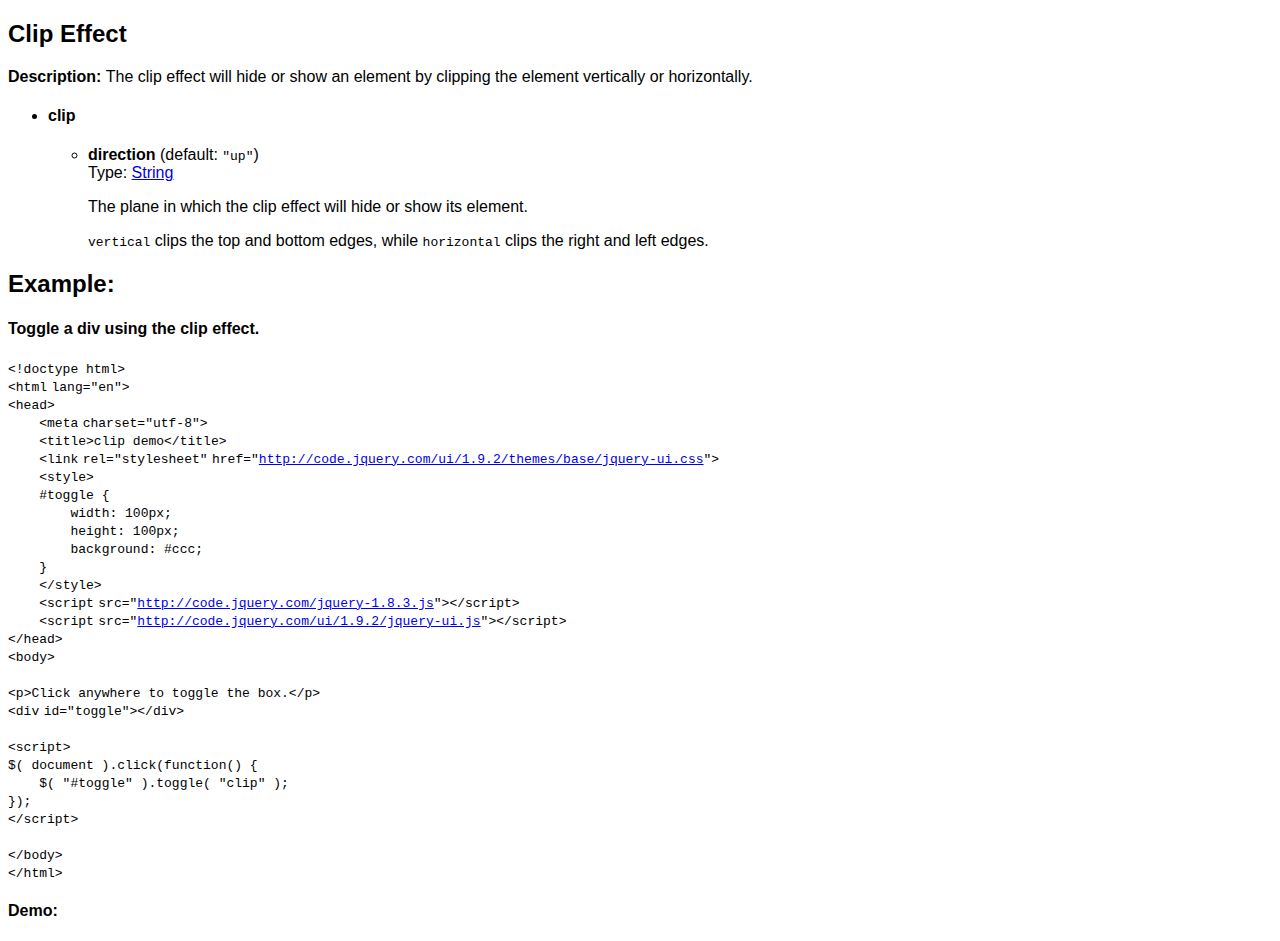
<file: includes/js/jquery-ui-1.10.3.custom/development-bundle/docs/clip-effect.html>
<!doctype html>
<html lang="en">
<head>
	<meta charset="utf-8">
	<title>jQuery UI clip-effect documentation</title>

	<style>
	body {
		font-family: "Trebuchet MS", "Arial", "Helvetica", "Verdana", "sans-serif"
	}
	.gutter {
		display: none;
	}
	</style>
</head>
<body>

<script>{
		"title":
			"Clip Effect",
		"excerpt":
			"\n\t\tThe clip effect will hide or show an element by clipping the element vertically or horizontally.\n\t",
		"termSlugs": {
			"category": [
				"effects"
			]
		}
	}</script><article id="clip1" class="entry effect"><h2 class="section-title"><span>Clip Effect</span></h2>
<div class="entry-wrapper">
<p class="desc"><strong>Description: </strong>
		The clip effect will hide or show an element by clipping the element vertically or horizontally.
	</p>
<ul class="signatures"><li class="signature">
<h4 class="name">clip</h4>
<ul><li>
<div>
<strong>direction</strong> (default: <code>"up"</code>)</div>
<div>Type: <a href="http://api.jquery.com/Types#String">String</a>
</div>
<div>
				<p>The plane in which the clip effect will hide or show its element.</p>
				<p><code>vertical</code> clips the top and bottom edges, while <code>horizontal</code> clips the right and left edges.</p>
			</div>
</li></ul>
</li></ul>
<section class="entry-examples" id="entry-examples"><header><h2 class="underline">Example:</h2></header><div class="entry-example" id="example-0">
<h4><span class="desc">Toggle a div using the clip effect.</span></h4>
<div class="syntaxhighlighter  "><table border="0" cellpadding="0" cellspacing="0"><tbody><tr><td class="gutter"><div class="line number1 index0 alt2">1</div><div class="line number2 index1 alt1">2</div><div class="line number3 index2 alt2">3</div><div class="line number4 index3 alt1">4</div><div class="line number5 index4 alt2">5</div><div class="line number6 index5 alt1">6</div><div class="line number7 index6 alt2">7</div><div class="line number8 index7 alt1">8</div><div class="line number9 index8 alt2">9</div><div class="line number10 index9 alt1">10</div><div class="line number11 index10 alt2">11</div><div class="line number12 index11 alt1">12</div><div class="line number13 index12 alt2">13</div><div class="line number14 index13 alt1">14</div><div class="line number15 index14 alt2">15</div><div class="line number16 index15 alt1">16</div><div class="line number17 index16 alt2">17</div><div class="line number18 index17 alt1">18</div><div class="line number19 index18 alt2">19</div><div class="line number20 index19 alt1">20</div><div class="line number21 index20 alt2">21</div><div class="line number22 index21 alt1">22</div><div class="line number23 index22 alt2">23</div><div class="line number24 index23 alt1">24</div><div class="line number25 index24 alt2">25</div><div class="line number26 index25 alt1">26</div><div class="line number27 index26 alt2">27</div><div class="line number28 index27 alt1">28</div><div class="line number29 index28 alt2">29</div></td><td class="code"><div class="container"><div class="line number1 index0 alt2"><code class="plain">&lt;!doctype html&gt;</code></div><div class="line number2 index1 alt1"><code class="plain">&lt;</code><code class="keyword">html</code> <code class="color1">lang</code><code class="plain">=</code><code class="string">"en"</code><code class="plain">&gt;</code></div><div class="line number3 index2 alt2"><code class="plain">&lt;</code><code class="keyword">head</code><code class="plain">&gt;</code></div><div class="line number4 index3 alt1"><code class="undefined spaces">&nbsp;&nbsp;&nbsp;&nbsp;</code><code class="plain">&lt;</code><code class="keyword">meta</code> <code class="color1">charset</code><code class="plain">=</code><code class="string">"utf-8"</code><code class="plain">&gt;</code></div><div class="line number5 index4 alt2"><code class="undefined spaces">&nbsp;&nbsp;&nbsp;&nbsp;</code><code class="plain">&lt;</code><code class="keyword">title</code><code class="plain">&gt;clip demo&lt;/</code><code class="keyword">title</code><code class="plain">&gt;</code></div><div class="line number6 index5 alt1"><code class="undefined spaces">&nbsp;&nbsp;&nbsp;&nbsp;</code><code class="plain">&lt;</code><code class="keyword">link</code> <code class="color1">rel</code><code class="plain">=</code><code class="string">"stylesheet"</code> <code class="color1">href</code><code class="plain">=</code><code class="string">"<a href="http://code.jquery.com/ui/1.9.2/themes/base/jquery-ui.css">http://code.jquery.com/ui/1.9.2/themes/base/jquery-ui.css</a>"</code><code class="plain">&gt;</code></div><div class="line number7 index6 alt2"><code class="undefined spaces">&nbsp;&nbsp;&nbsp;&nbsp;</code><code class="plain">&lt;</code><code class="keyword">style</code><code class="plain">&gt;</code></div><div class="line number8 index7 alt1"><code class="undefined spaces">&nbsp;&nbsp;&nbsp;&nbsp;</code><code class="plain">#toggle {</code></div><div class="line number9 index8 alt2"><code class="undefined spaces">&nbsp;&nbsp;&nbsp;&nbsp;&nbsp;&nbsp;&nbsp;&nbsp;</code><code class="plain">width: 100px;</code></div><div class="line number10 index9 alt1"><code class="undefined spaces">&nbsp;&nbsp;&nbsp;&nbsp;&nbsp;&nbsp;&nbsp;&nbsp;</code><code class="plain">height: 100px;</code></div><div class="line number11 index10 alt2"><code class="undefined spaces">&nbsp;&nbsp;&nbsp;&nbsp;&nbsp;&nbsp;&nbsp;&nbsp;</code><code class="plain">background: #ccc;</code></div><div class="line number12 index11 alt1"><code class="undefined spaces">&nbsp;&nbsp;&nbsp;&nbsp;</code><code class="plain">}</code></div><div class="line number13 index12 alt2"><code class="undefined spaces">&nbsp;&nbsp;&nbsp;&nbsp;</code><code class="plain">&lt;/</code><code class="keyword">style</code><code class="plain">&gt;</code></div><div class="line number14 index13 alt1"><code class="undefined spaces">&nbsp;&nbsp;&nbsp;&nbsp;</code><code class="plain">&lt;</code><code class="keyword">script</code> <code class="color1">src</code><code class="plain">=</code><code class="string">"<a href="http://code.jquery.com/jquery-1.8.3.js">http://code.jquery.com/jquery-1.8.3.js</a>"</code><code class="plain">&gt;&lt;/</code><code class="keyword">script</code><code class="plain">&gt;</code></div><div class="line number15 index14 alt2"><code class="undefined spaces">&nbsp;&nbsp;&nbsp;&nbsp;</code><code class="plain">&lt;</code><code class="keyword">script</code> <code class="color1">src</code><code class="plain">=</code><code class="string">"<a href="http://code.jquery.com/ui/1.9.2/jquery-ui.js">http://code.jquery.com/ui/1.9.2/jquery-ui.js</a>"</code><code class="plain">&gt;&lt;/</code><code class="keyword">script</code><code class="plain">&gt;</code></div><div class="line number16 index15 alt1"><code class="plain">&lt;/</code><code class="keyword">head</code><code class="plain">&gt;</code></div><div class="line number17 index16 alt2"><code class="plain">&lt;</code><code class="keyword">body</code><code class="plain">&gt;</code></div><div class="line number18 index17 alt1">&nbsp;</div><div class="line number19 index18 alt2"><code class="plain">&lt;</code><code class="keyword">p</code><code class="plain">&gt;Click anywhere to toggle the box.&lt;/</code><code class="keyword">p</code><code class="plain">&gt;</code></div><div class="line number20 index19 alt1"><code class="plain">&lt;</code><code class="keyword">div</code> <code class="color1">id</code><code class="plain">=</code><code class="string">"toggle"</code><code class="plain">&gt;&lt;/</code><code class="keyword">div</code><code class="plain">&gt;</code></div><div class="line number21 index20 alt2">&nbsp;</div><div class="line number22 index21 alt1"><code class="plain">&lt;</code><code class="keyword">script</code><code class="plain">&gt;</code></div><div class="line number23 index22 alt2"><code class="plain">$( document ).click(function() {</code></div><div class="line number24 index23 alt1"><code class="undefined spaces">&nbsp;&nbsp;&nbsp;&nbsp;</code><code class="plain">$( "#toggle" ).toggle( "clip" );</code></div><div class="line number25 index24 alt2"><code class="plain">});</code></div><div class="line number26 index25 alt1"><code class="plain">&lt;/</code><code class="keyword">script</code><code class="plain">&gt;</code></div><div class="line number27 index26 alt2">&nbsp;</div><div class="line number28 index27 alt1"><code class="plain">&lt;/</code><code class="keyword">body</code><code class="plain">&gt;</code></div><div class="line number29 index28 alt2"><code class="plain">&lt;/</code><code class="keyword">html</code><code class="plain">&gt;</code></div></div></td></tr></tbody></table></div>
<h4>Demo:</h4>
<div class="demo code-demo" data-height="200"></div>
</div></section>
</div></article>

</body>
</html>
</file>
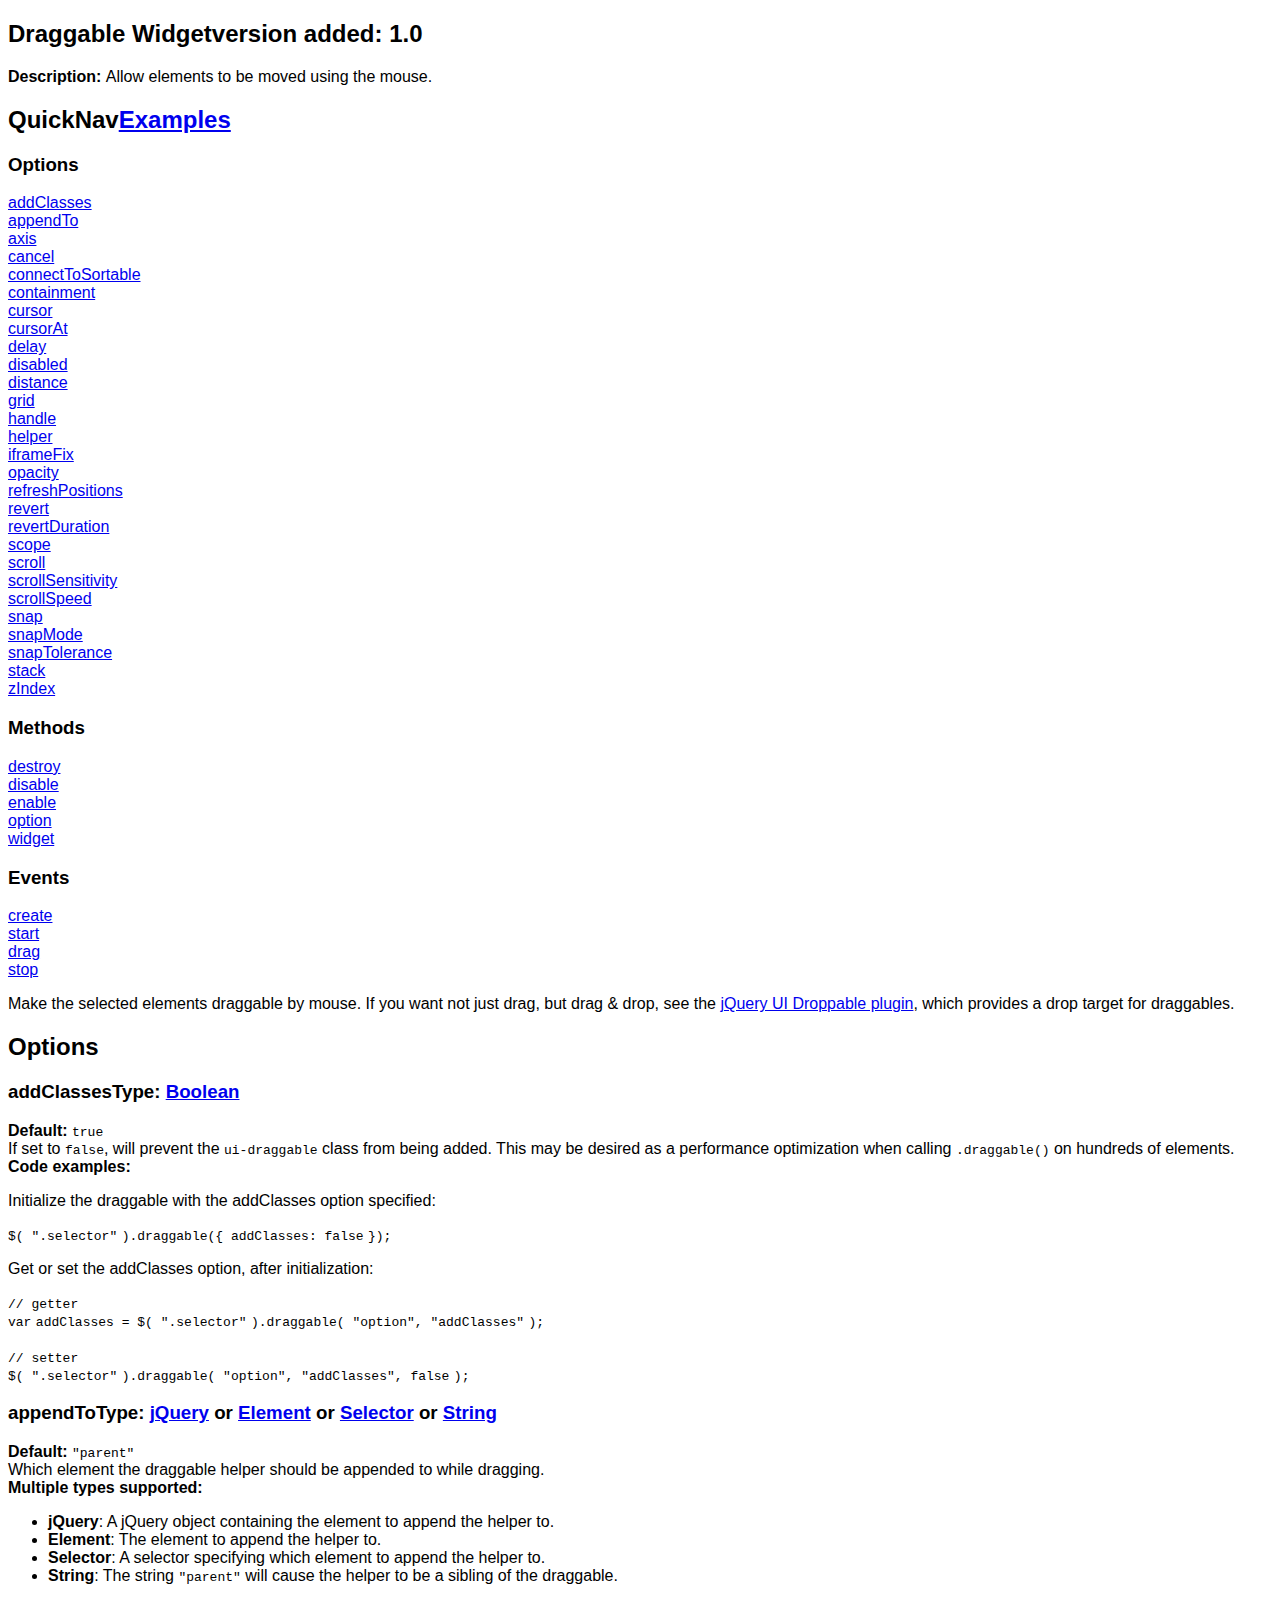
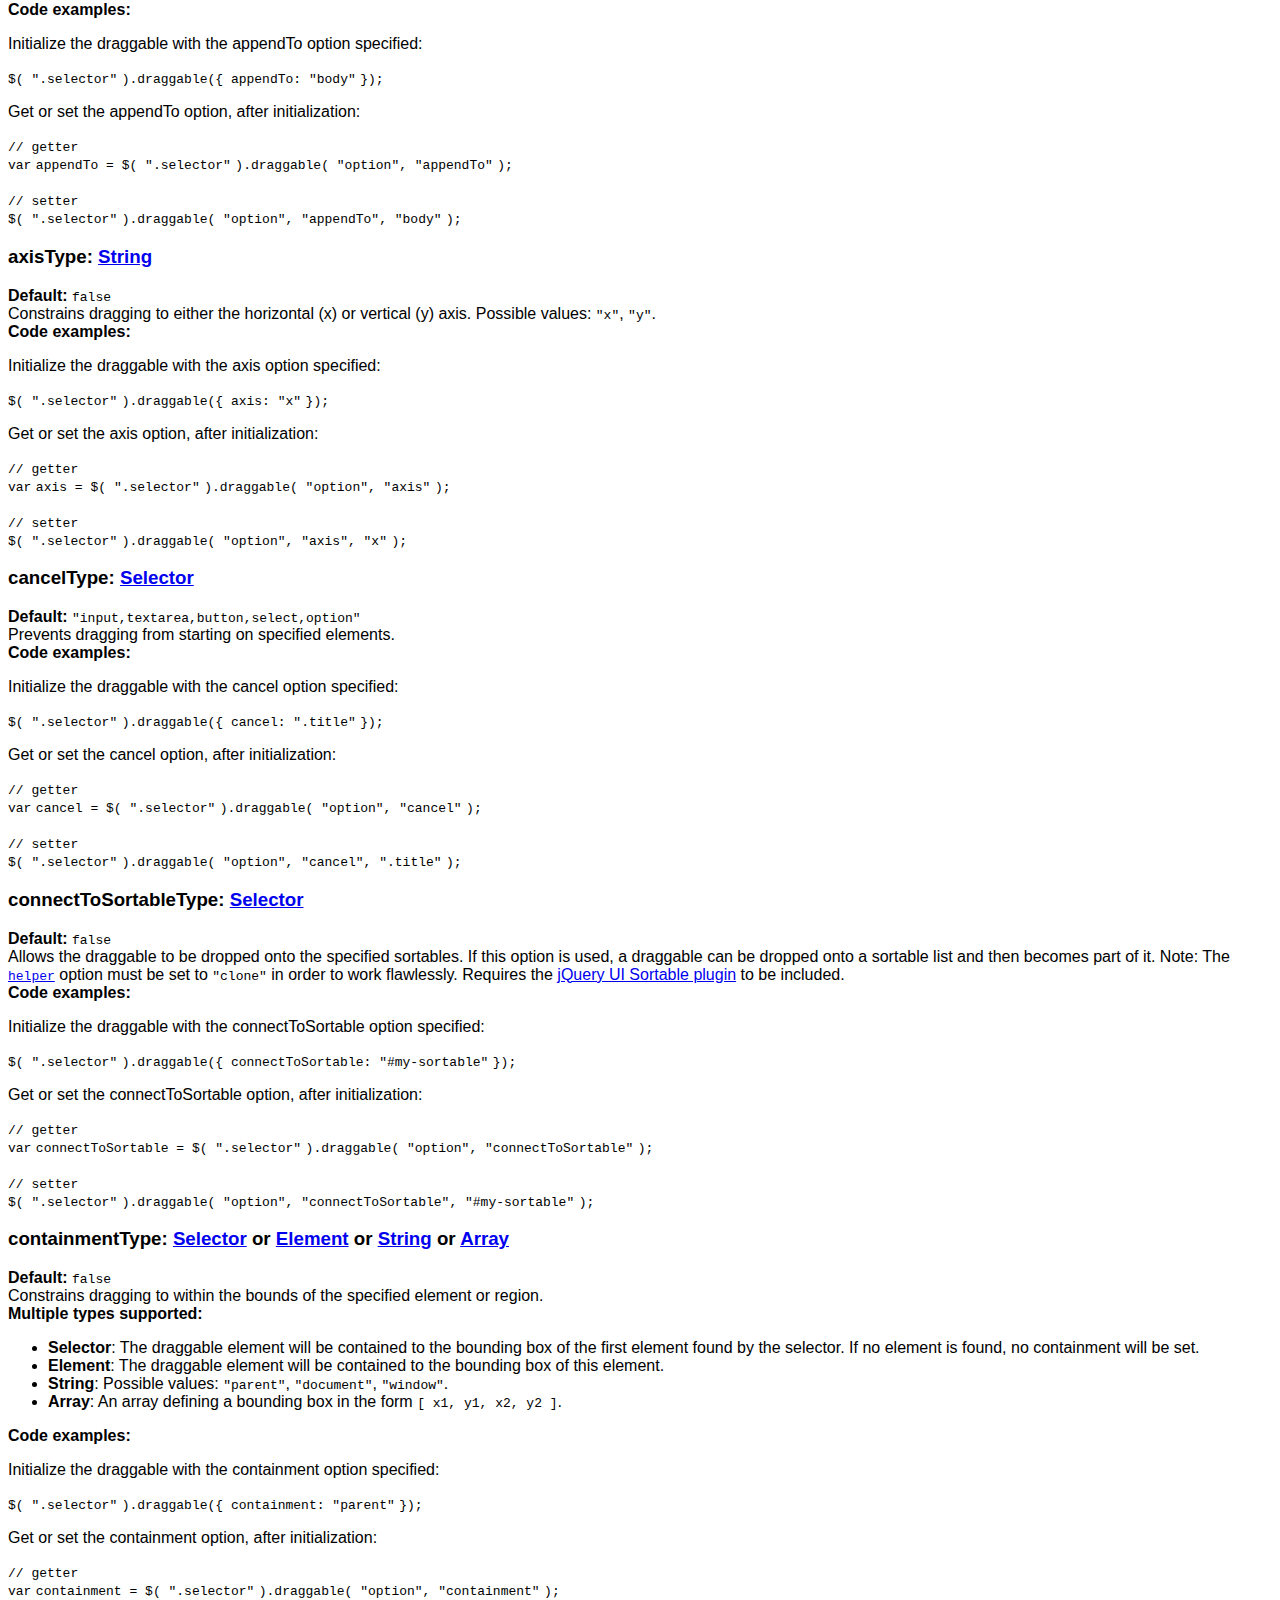
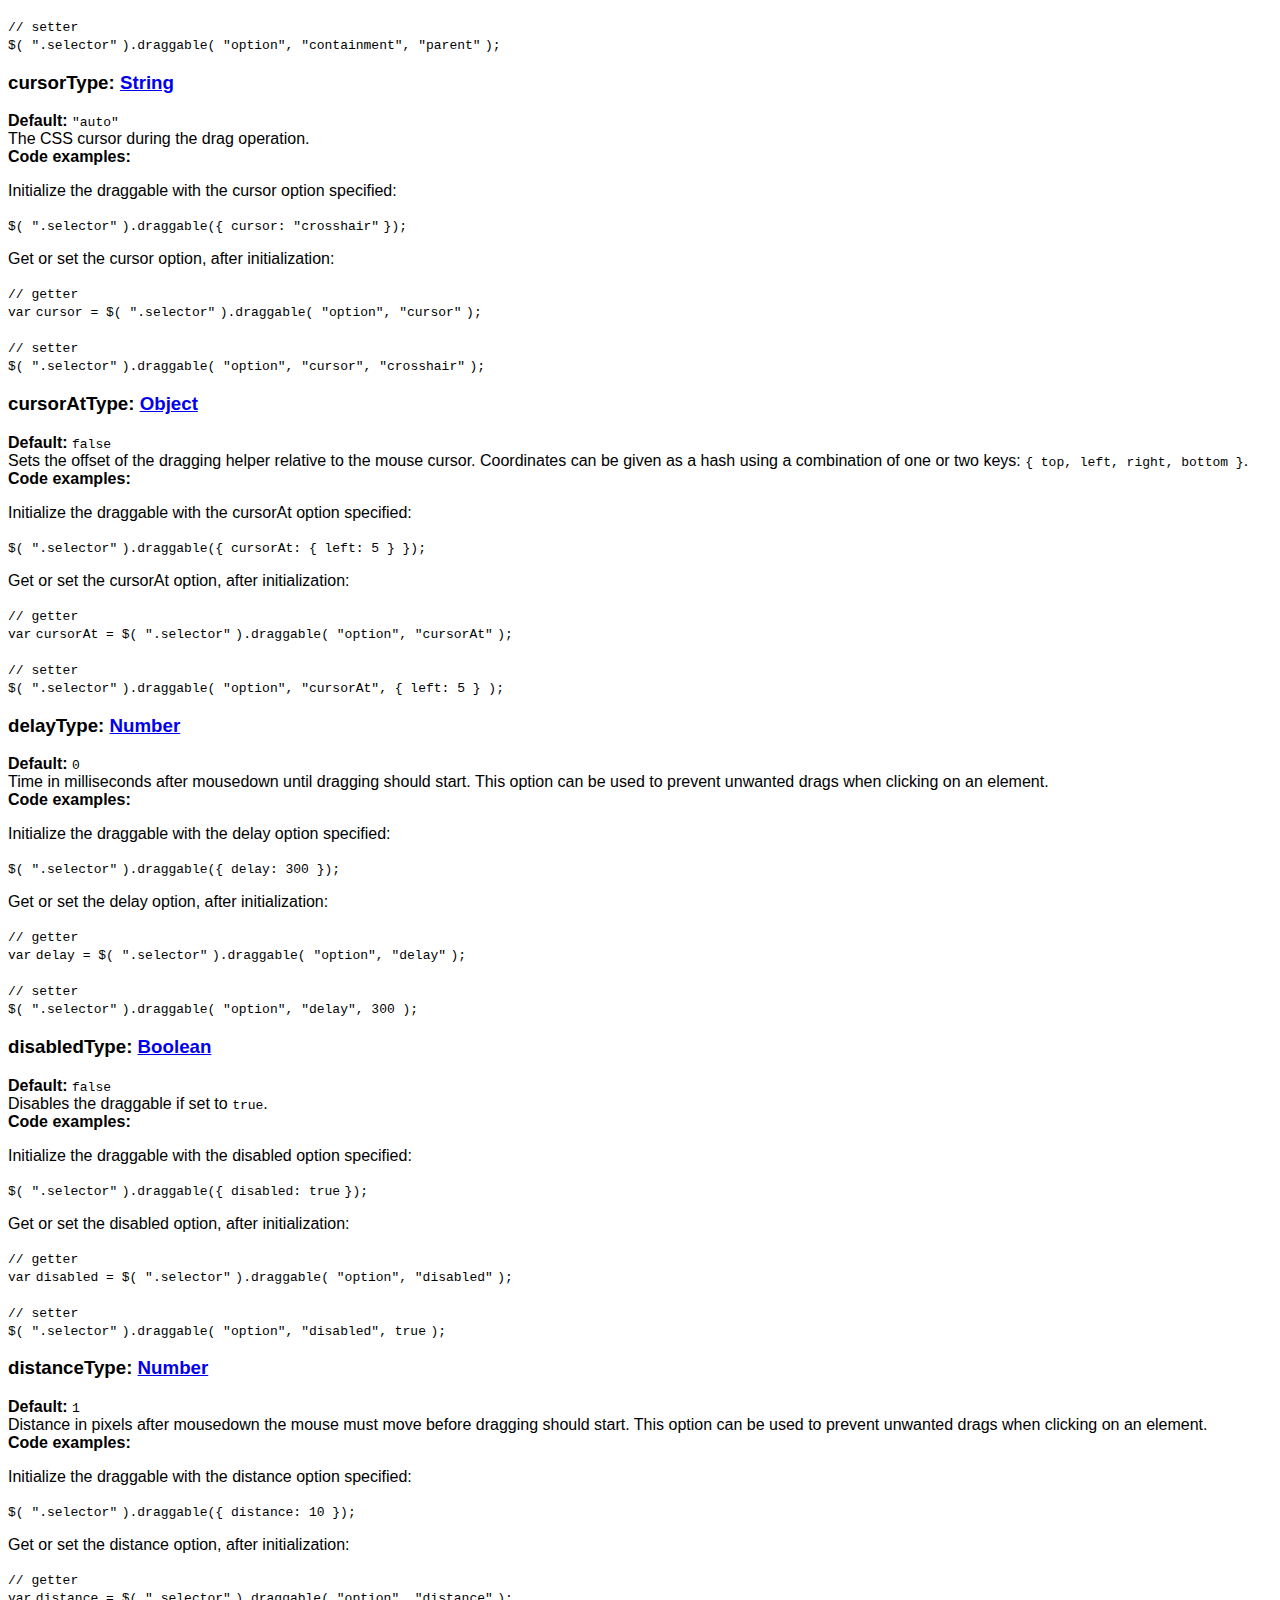
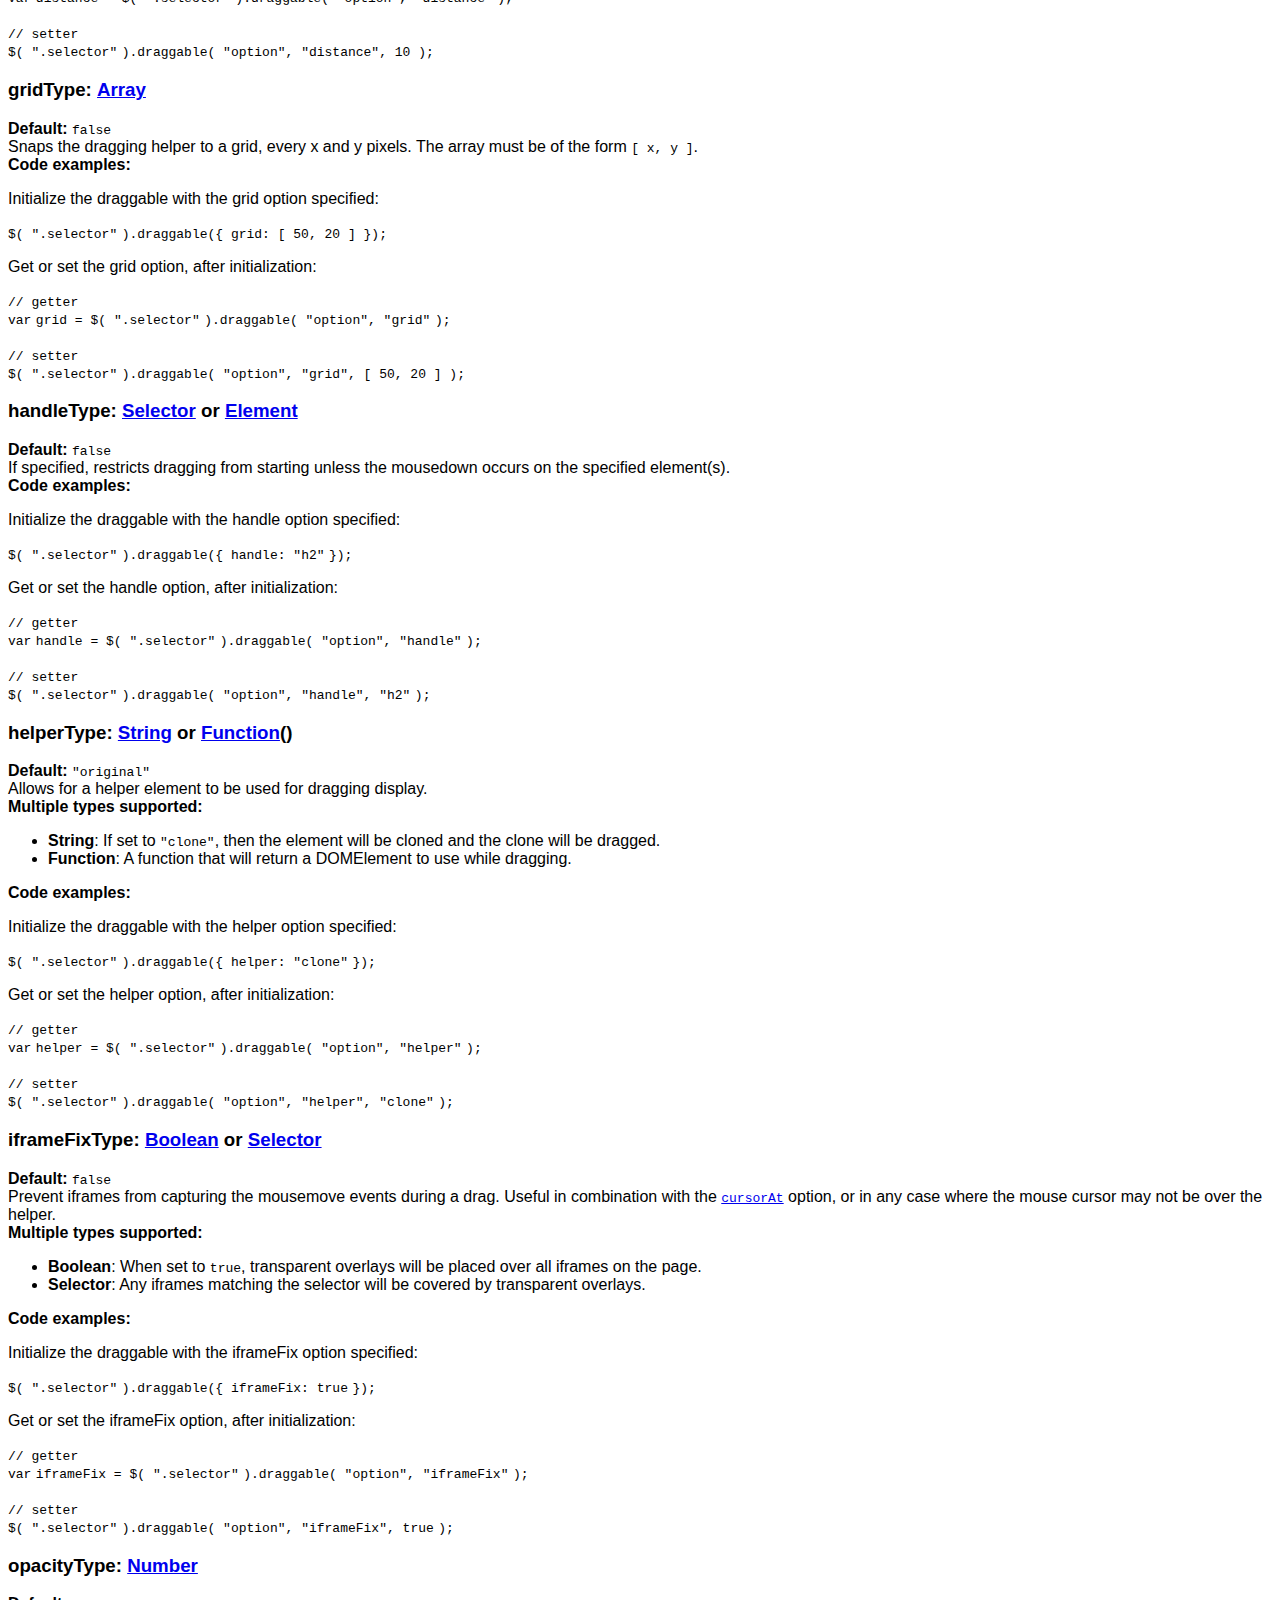
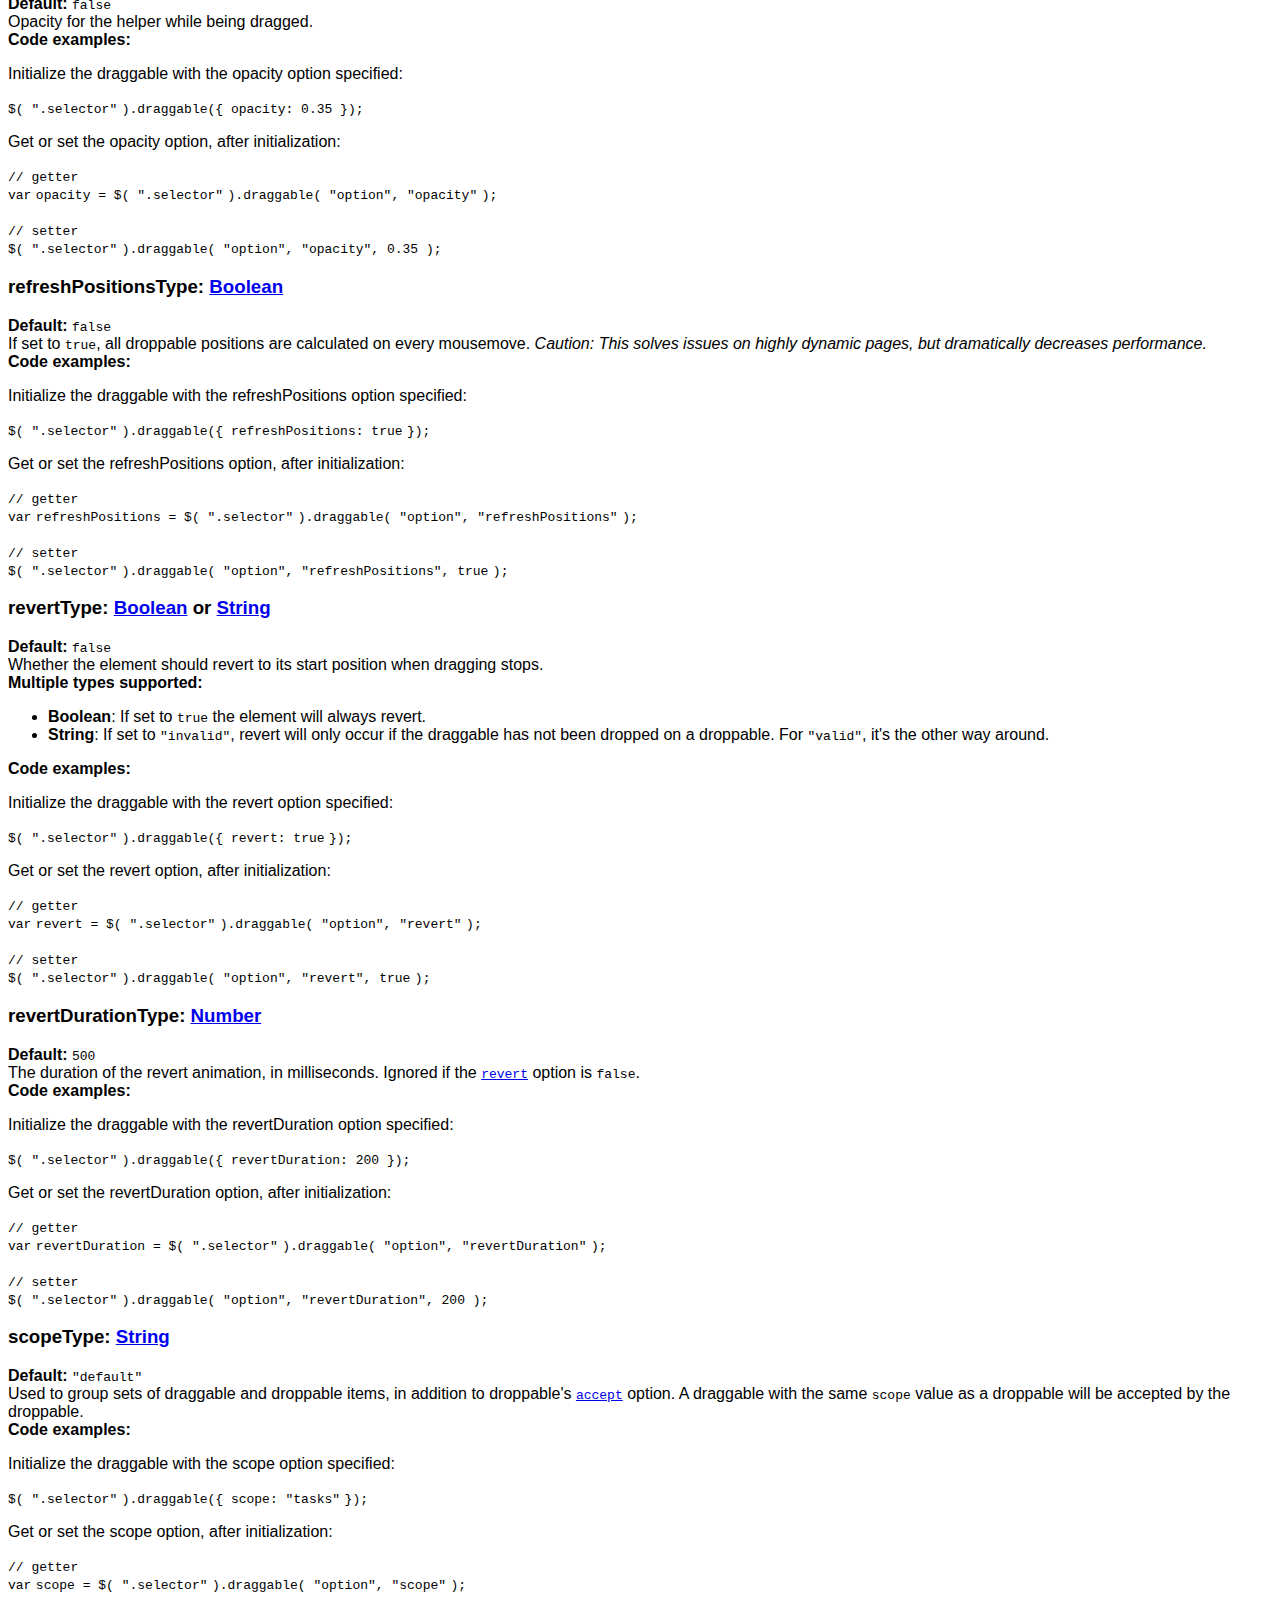
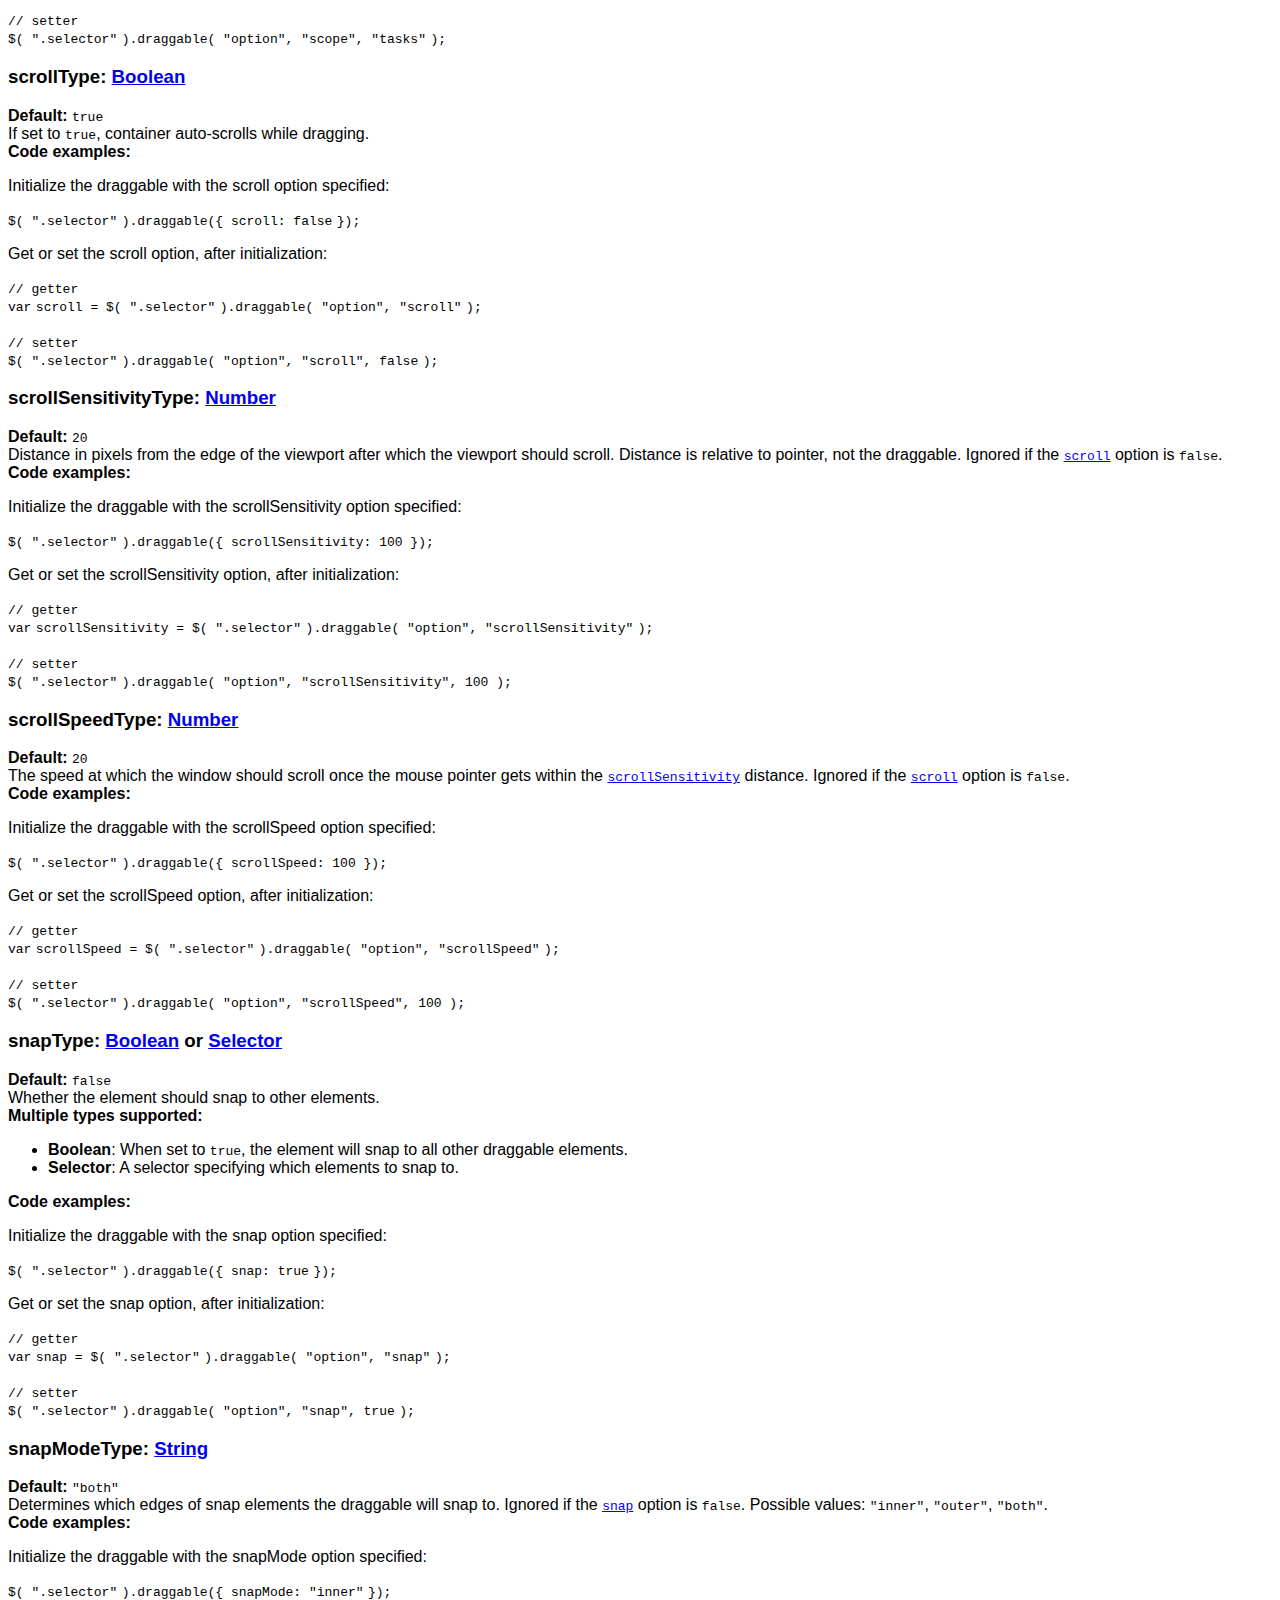
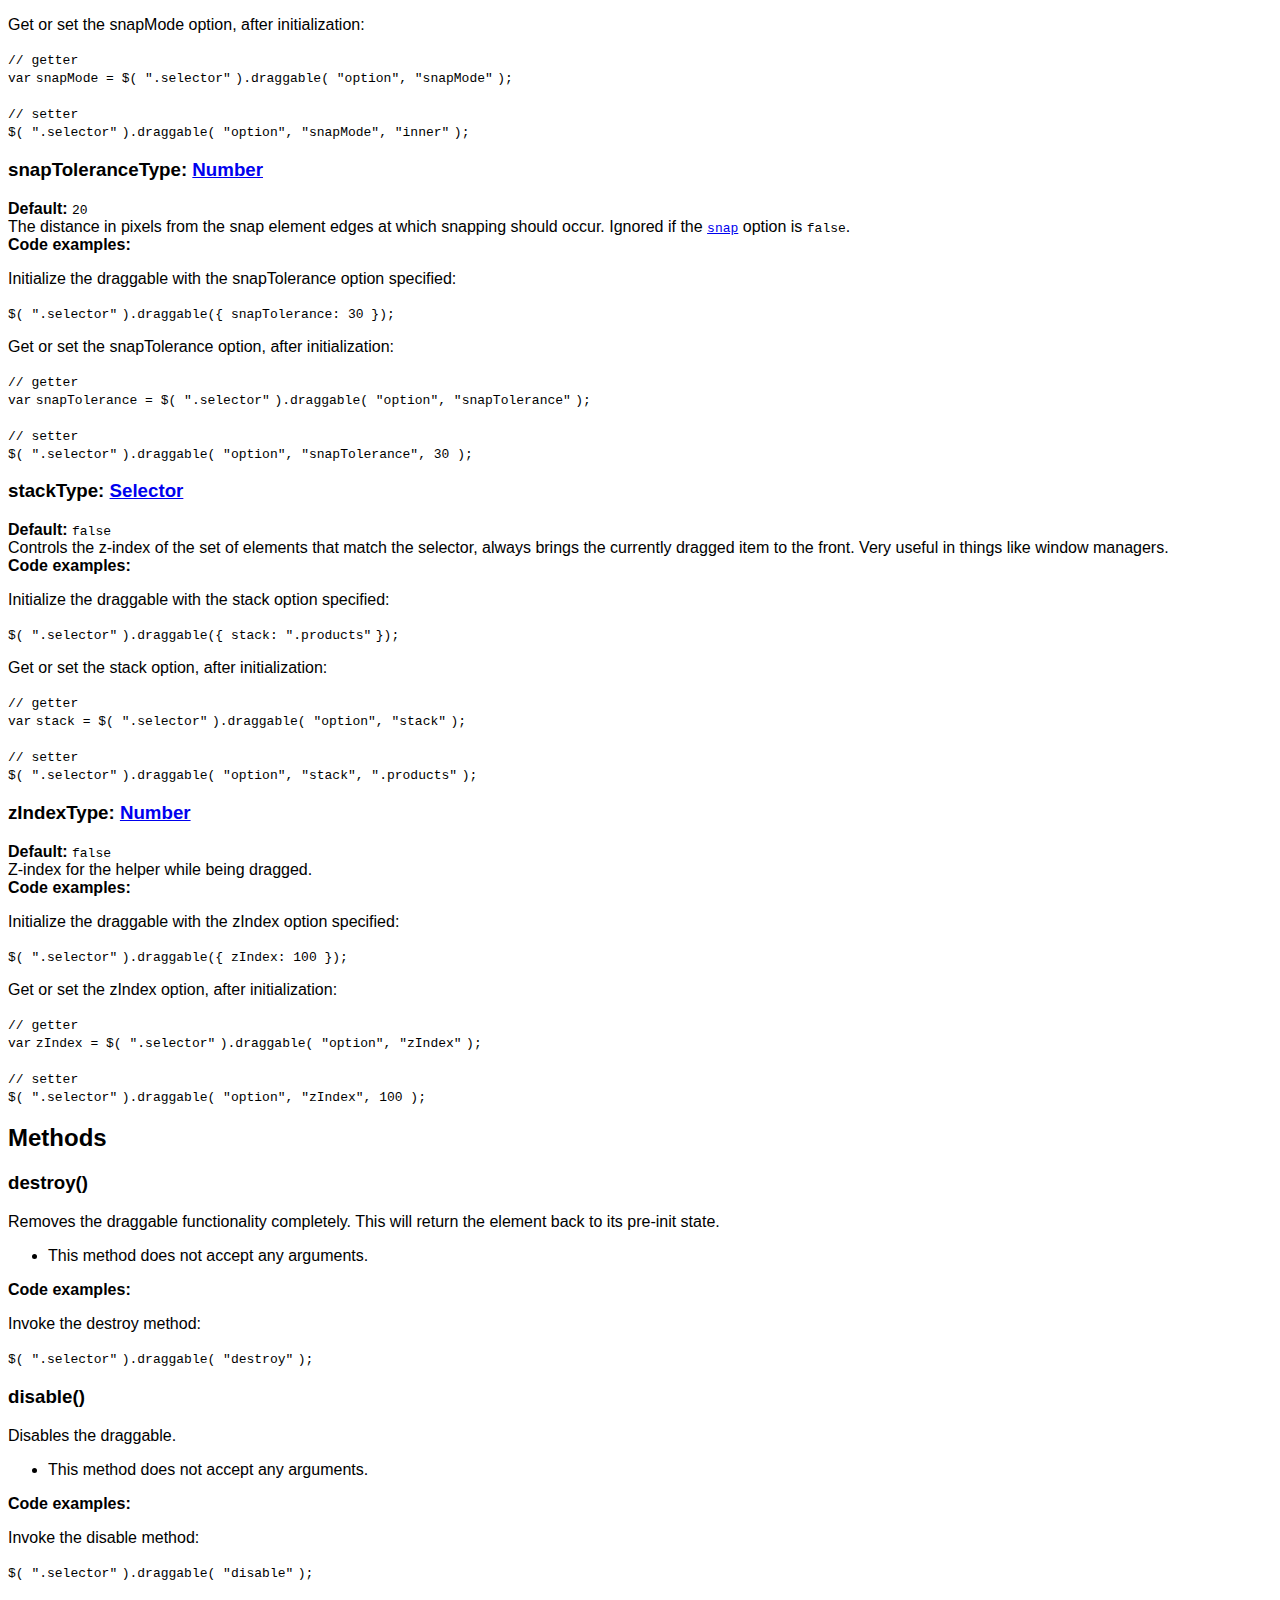
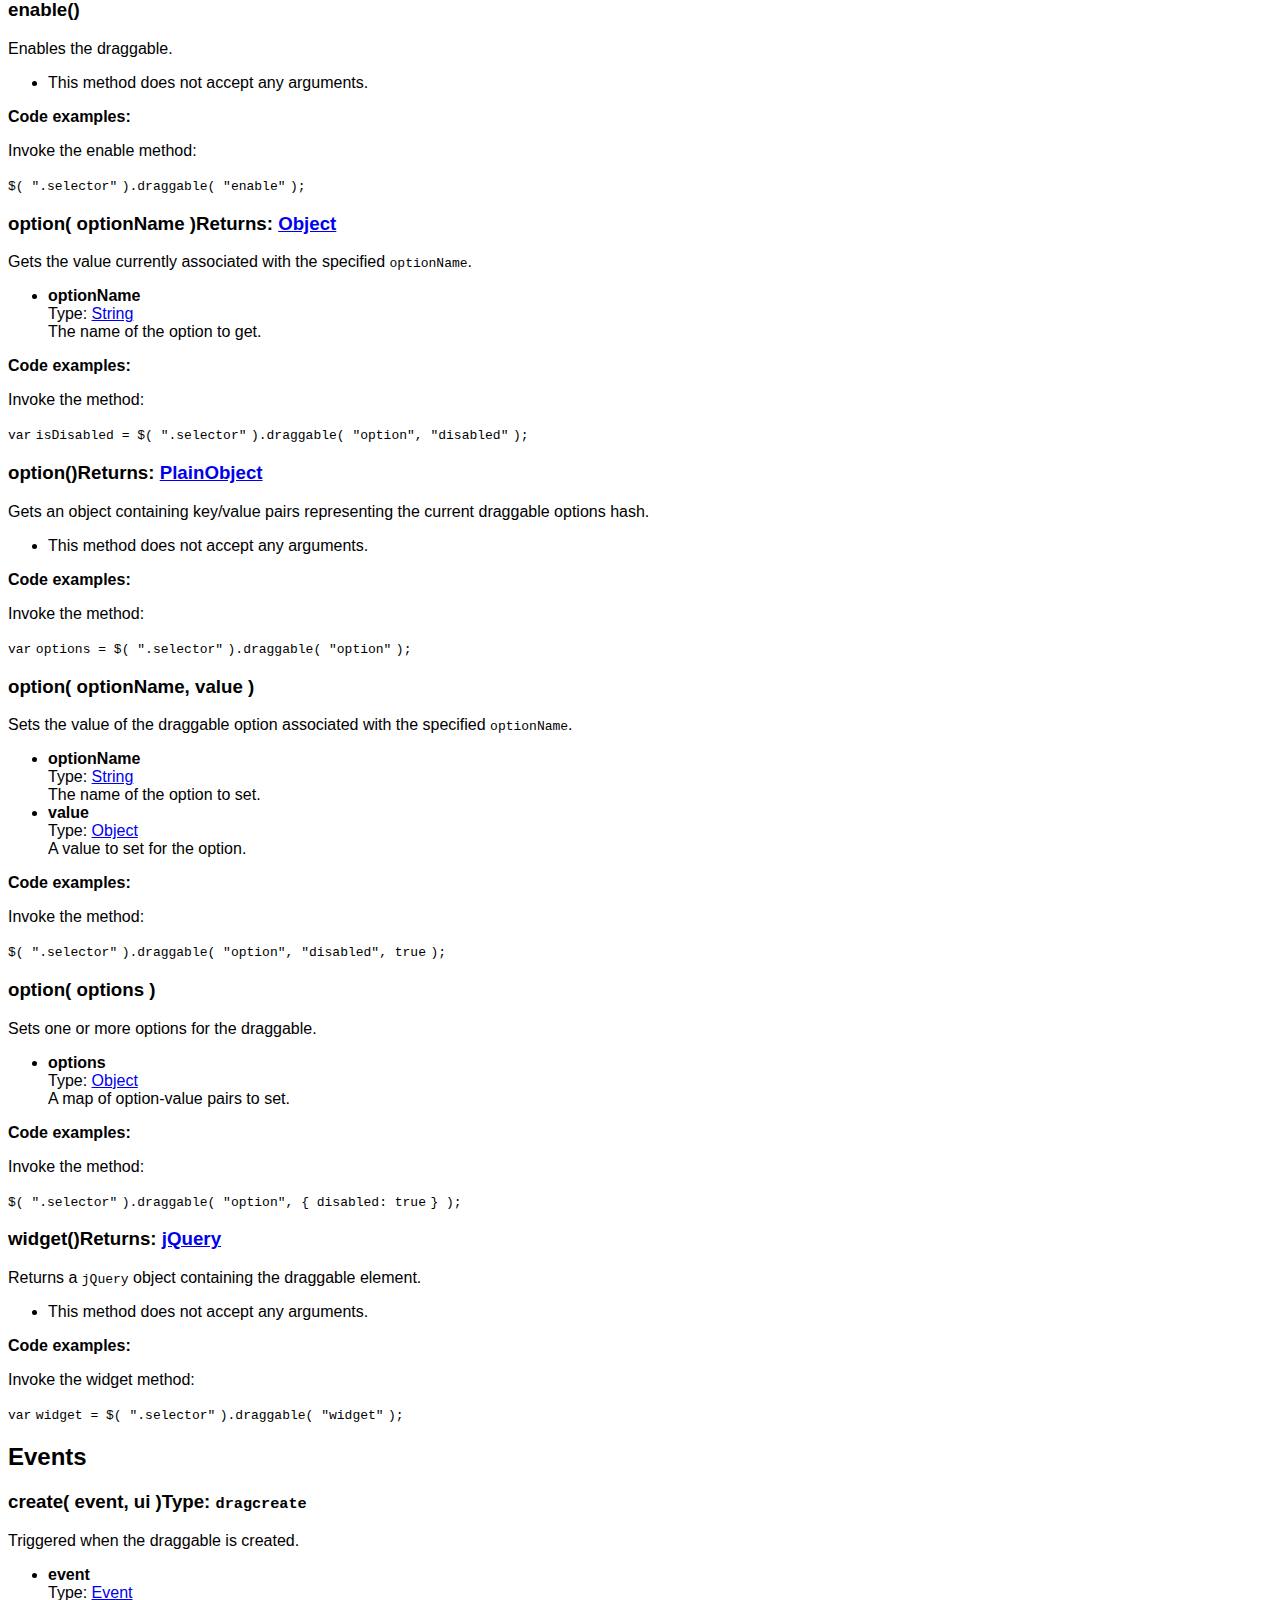
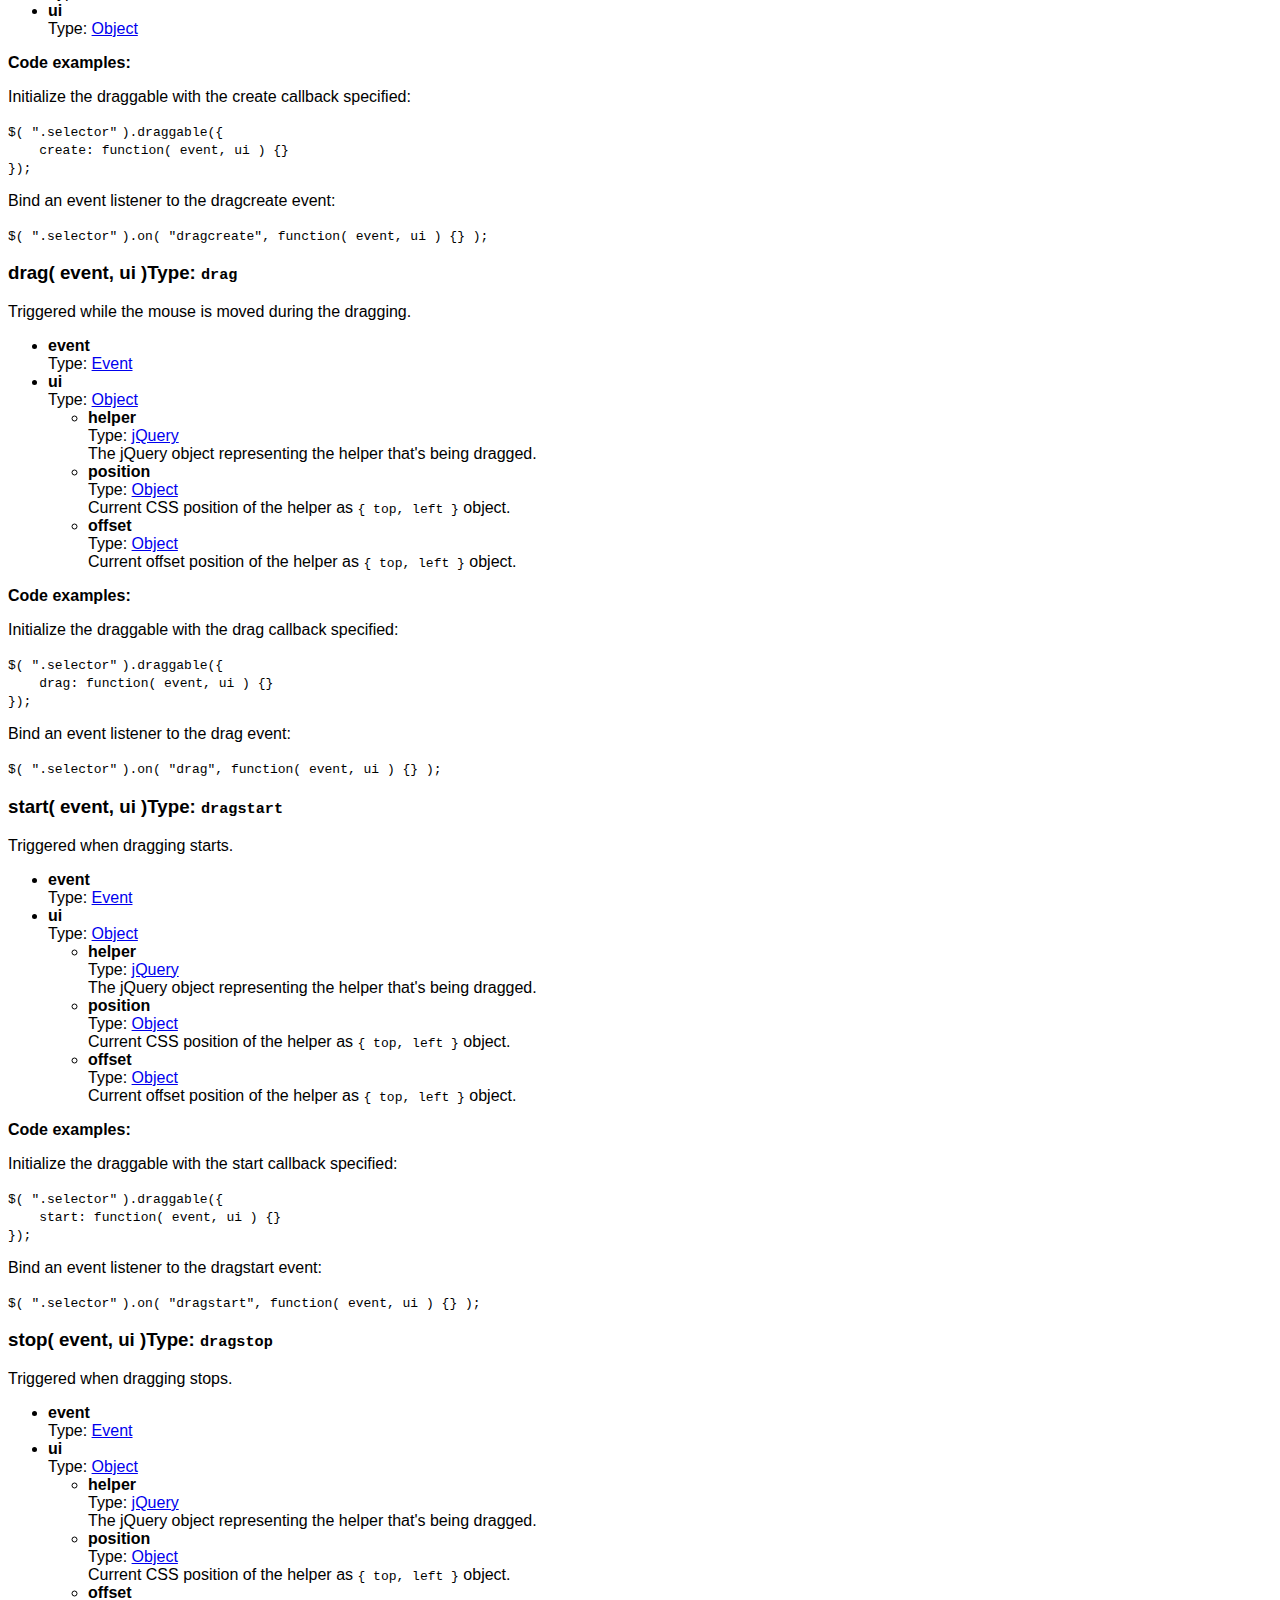
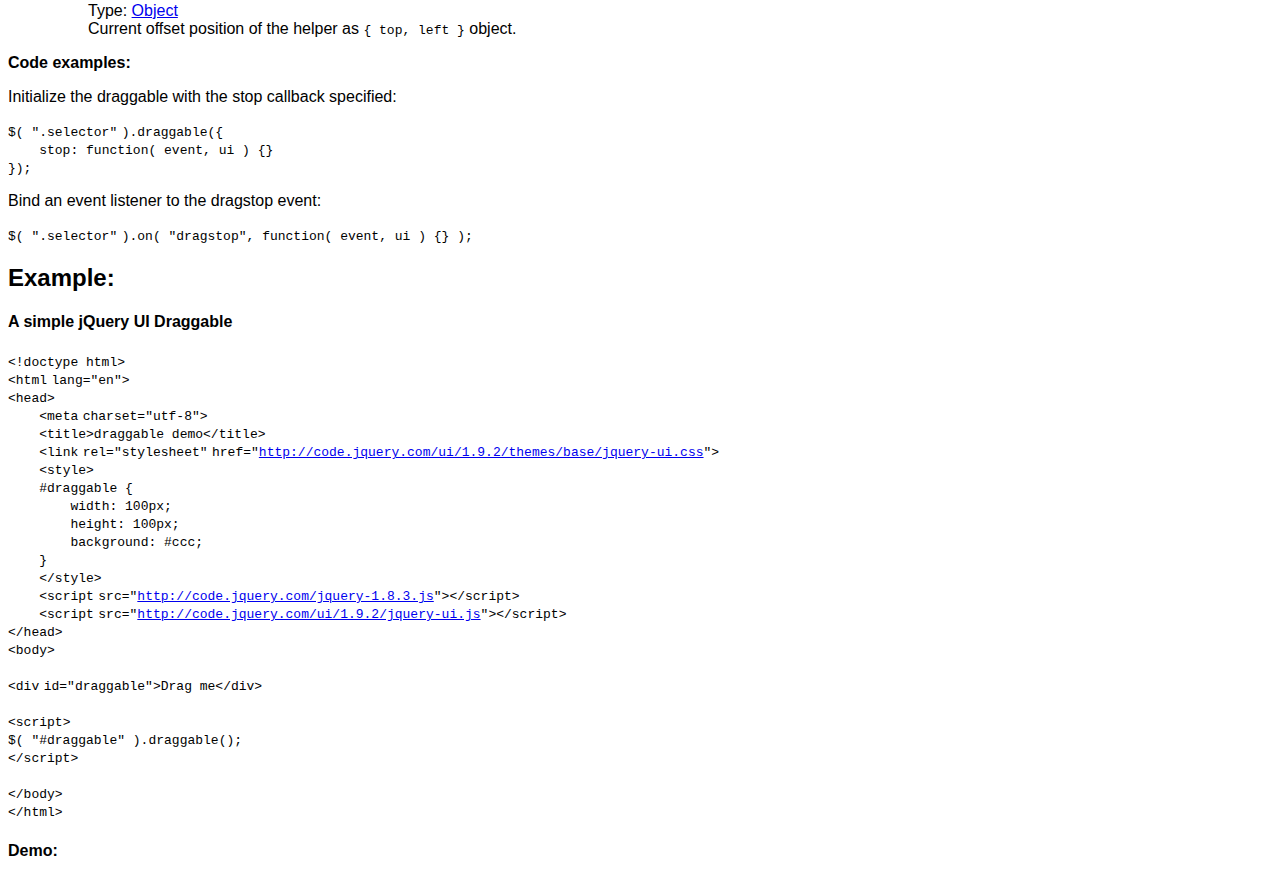
<file: includes/js/jquery-ui-1.10.3.custom/development-bundle/docs/draggable.html>
<!doctype html>
<html lang="en">
<head>
	<meta charset="utf-8">
	<title>jQuery UI draggable documentation</title>

	<style>
	body {
		font-family: "Trebuchet MS", "Arial", "Helvetica", "Verdana", "sans-serif"
	}
	.gutter {
		display: none;
	}
	</style>
</head>
<body>

<script>{
		"title":
			"Draggable Widget",
		"excerpt":
			"Allow elements to be moved using the mouse.",
		"termSlugs": {
			"category": [
				"interactions"
			]
		}
	}</script><article id="draggable1" class="entry widget"><h2 class="section-title">
<span>Draggable Widget</span><span class="version-details">version added: 1.0</span>
</h2>
<div class="entry-wrapper">
<p class="desc"><strong>Description: </strong>Allow elements to be moved using the mouse.</p>
<section id="quick-nav"><header><h2>QuickNav<a href="#entry-examples">Examples</a>
</h2></header><div class="quick-nav-section">
<h3>Options</h3>
<div><a href="#option-addClasses">addClasses</a></div>
<div><a href="#option-appendTo">appendTo</a></div>
<div><a href="#option-axis">axis</a></div>
<div><a href="#option-cancel">cancel</a></div>
<div><a href="#option-connectToSortable">connectToSortable</a></div>
<div><a href="#option-containment">containment</a></div>
<div><a href="#option-cursor">cursor</a></div>
<div><a href="#option-cursorAt">cursorAt</a></div>
<div><a href="#option-delay">delay</a></div>
<div><a href="#option-disabled">disabled</a></div>
<div><a href="#option-distance">distance</a></div>
<div><a href="#option-grid">grid</a></div>
<div><a href="#option-handle">handle</a></div>
<div><a href="#option-helper">helper</a></div>
<div><a href="#option-iframeFix">iframeFix</a></div>
<div><a href="#option-opacity">opacity</a></div>
<div><a href="#option-refreshPositions">refreshPositions</a></div>
<div><a href="#option-revert">revert</a></div>
<div><a href="#option-revertDuration">revertDuration</a></div>
<div><a href="#option-scope">scope</a></div>
<div><a href="#option-scroll">scroll</a></div>
<div><a href="#option-scrollSensitivity">scrollSensitivity</a></div>
<div><a href="#option-scrollSpeed">scrollSpeed</a></div>
<div><a href="#option-snap">snap</a></div>
<div><a href="#option-snapMode">snapMode</a></div>
<div><a href="#option-snapTolerance">snapTolerance</a></div>
<div><a href="#option-stack">stack</a></div>
<div><a href="#option-zIndex">zIndex</a></div>
</div>
<div class="quick-nav-section">
<h3>Methods</h3>
<div><a href="#method-destroy">destroy</a></div>
<div><a href="#method-disable">disable</a></div>
<div><a href="#method-enable">enable</a></div>
<div><a href="#method-option">option</a></div>
<div><a href="#method-widget">widget</a></div>
</div>
<div class="quick-nav-section">
<h3>Events</h3>
<div><a href="#event-create">create</a></div>
<div><a href="#event-start">start</a></div>
<div><a href="#event-drag">drag</a></div>
<div><a href="#event-stop">stop</a></div>
</div></section><div class="longdesc" id="entry-longdesc">
		<p>Make the selected elements draggable by mouse. If you want not just drag, but drag &amp; drop, see the <a href="/droppable/">jQuery UI Droppable plugin</a>, which provides a drop target for draggables.</p>
	</div>
<section id="options"><header><h2 class="underline">Options</h2></header><div id="option-addClasses" class="api-item first-item">
<h3>addClasses<span class="option-type"><strong>Type: </strong><a href="http://api.jquery.com/Types#Boolean">Boolean</a></span>
</h3>
<div class="default">
<strong>Default: </strong><code>true</code>
</div>
<div>If set to <code>false</code>, will prevent the <code>ui-draggable</code> class from being added. This may be desired as a performance optimization when calling <code>.draggable()</code> on hundreds of elements.</div>
<strong>Code examples:</strong><p>Initialize the draggable with the addClasses option specified:</p>
<div class="syntaxhighlighter nogutter  "><table border="0" cellpadding="0" cellspacing="0"><tbody><tr><td class="code"><div class="container"><div class="line number1 index0 alt2"><code class="plain">$( </code><code class="string">".selector"</code> <code class="plain">).draggable({ addClasses: </code><code class="keyword">false</code> <code class="plain">});</code></div></div></td></tr></tbody></table></div>
<p>Get or set the addClasses option, after initialization:</p>
<div class="syntaxhighlighter nogutter  "><table border="0" cellpadding="0" cellspacing="0"><tbody><tr><td class="code"><div class="container"><div class="line number1 index0 alt2"><code class="comments">// getter</code></div><div class="line number2 index1 alt1"><code class="keyword">var</code> <code class="plain">addClasses = $( </code><code class="string">".selector"</code> <code class="plain">).draggable( </code><code class="string">"option"</code><code class="plain">, </code><code class="string">"addClasses"</code> <code class="plain">);</code></div><div class="line number3 index2 alt2">&nbsp;</div><div class="line number4 index3 alt1"><code class="comments">// setter</code></div><div class="line number5 index4 alt2"><code class="plain">$( </code><code class="string">".selector"</code> <code class="plain">).draggable( </code><code class="string">"option"</code><code class="plain">, </code><code class="string">"addClasses"</code><code class="plain">, </code><code class="keyword">false</code> <code class="plain">);</code></div></div></td></tr></tbody></table></div>
</div>
<div id="option-appendTo" class="api-item">
<h3>appendTo<span class="option-type"><strong>Type: </strong><a href="http://api.jquery.com/Types#jQuery">jQuery</a> or <a href="http://api.jquery.com/Types#Element">Element</a> or <a href="http://api.jquery.com/Types#Selector">Selector</a> or <a href="http://api.jquery.com/Types#String">String</a></span>
</h3>
<div class="default">
<strong>Default: </strong><code>"parent"</code>
</div>
<div>Which element the draggable helper should be appended to while dragging.</div>
<strong>Multiple types supported:</strong><ul>
<li>
<strong>jQuery</strong>: A jQuery object containing the element to append the helper to.</li>
<li>
<strong>Element</strong>: The element to append the helper to.</li>
<li>
<strong>Selector</strong>: A selector specifying which element to append the helper to.</li>
<li>
<strong>String</strong>: The string <code>"parent"</code> will cause the helper to be a sibling of the draggable.</li>
</ul>
<strong>Code examples:</strong><p>Initialize the draggable with the appendTo option specified:</p>
<div class="syntaxhighlighter nogutter  "><table border="0" cellpadding="0" cellspacing="0"><tbody><tr><td class="code"><div class="container"><div class="line number1 index0 alt2"><code class="plain">$( </code><code class="string">".selector"</code> <code class="plain">).draggable({ appendTo: </code><code class="string">"body"</code> <code class="plain">});</code></div></div></td></tr></tbody></table></div>
<p>Get or set the appendTo option, after initialization:</p>
<div class="syntaxhighlighter nogutter  "><table border="0" cellpadding="0" cellspacing="0"><tbody><tr><td class="code"><div class="container"><div class="line number1 index0 alt2"><code class="comments">// getter</code></div><div class="line number2 index1 alt1"><code class="keyword">var</code> <code class="plain">appendTo = $( </code><code class="string">".selector"</code> <code class="plain">).draggable( </code><code class="string">"option"</code><code class="plain">, </code><code class="string">"appendTo"</code> <code class="plain">);</code></div><div class="line number3 index2 alt2">&nbsp;</div><div class="line number4 index3 alt1"><code class="comments">// setter</code></div><div class="line number5 index4 alt2"><code class="plain">$( </code><code class="string">".selector"</code> <code class="plain">).draggable( </code><code class="string">"option"</code><code class="plain">, </code><code class="string">"appendTo"</code><code class="plain">, </code><code class="string">"body"</code> <code class="plain">);</code></div></div></td></tr></tbody></table></div>
</div>
<div id="option-axis" class="api-item">
<h3>axis<span class="option-type"><strong>Type: </strong><a href="http://api.jquery.com/Types#String">String</a></span>
</h3>
<div class="default">
<strong>Default: </strong><code>false</code>
</div>
<div>Constrains dragging to either the horizontal (x) or vertical (y) axis. Possible values: <code>"x"</code>, <code>"y"</code>.</div>
<strong>Code examples:</strong><p>Initialize the draggable with the axis option specified:</p>
<div class="syntaxhighlighter nogutter  "><table border="0" cellpadding="0" cellspacing="0"><tbody><tr><td class="code"><div class="container"><div class="line number1 index0 alt2"><code class="plain">$( </code><code class="string">".selector"</code> <code class="plain">).draggable({ axis: </code><code class="string">"x"</code> <code class="plain">});</code></div></div></td></tr></tbody></table></div>
<p>Get or set the axis option, after initialization:</p>
<div class="syntaxhighlighter nogutter  "><table border="0" cellpadding="0" cellspacing="0"><tbody><tr><td class="code"><div class="container"><div class="line number1 index0 alt2"><code class="comments">// getter</code></div><div class="line number2 index1 alt1"><code class="keyword">var</code> <code class="plain">axis = $( </code><code class="string">".selector"</code> <code class="plain">).draggable( </code><code class="string">"option"</code><code class="plain">, </code><code class="string">"axis"</code> <code class="plain">);</code></div><div class="line number3 index2 alt2">&nbsp;</div><div class="line number4 index3 alt1"><code class="comments">// setter</code></div><div class="line number5 index4 alt2"><code class="plain">$( </code><code class="string">".selector"</code> <code class="plain">).draggable( </code><code class="string">"option"</code><code class="plain">, </code><code class="string">"axis"</code><code class="plain">, </code><code class="string">"x"</code> <code class="plain">);</code></div></div></td></tr></tbody></table></div>
</div>
<div id="option-cancel" class="api-item">
<h3>cancel<span class="option-type"><strong>Type: </strong><a href="http://api.jquery.com/Types#Selector">Selector</a></span>
</h3>
<div class="default">
<strong>Default: </strong><code>"input,textarea,button,select,option"</code>
</div>
<div>Prevents dragging from starting on specified elements.</div>
<strong>Code examples:</strong><p>Initialize the draggable with the cancel option specified:</p>
<div class="syntaxhighlighter nogutter  "><table border="0" cellpadding="0" cellspacing="0"><tbody><tr><td class="code"><div class="container"><div class="line number1 index0 alt2"><code class="plain">$( </code><code class="string">".selector"</code> <code class="plain">).draggable({ cancel: </code><code class="string">".title"</code> <code class="plain">});</code></div></div></td></tr></tbody></table></div>
<p>Get or set the cancel option, after initialization:</p>
<div class="syntaxhighlighter nogutter  "><table border="0" cellpadding="0" cellspacing="0"><tbody><tr><td class="code"><div class="container"><div class="line number1 index0 alt2"><code class="comments">// getter</code></div><div class="line number2 index1 alt1"><code class="keyword">var</code> <code class="plain">cancel = $( </code><code class="string">".selector"</code> <code class="plain">).draggable( </code><code class="string">"option"</code><code class="plain">, </code><code class="string">"cancel"</code> <code class="plain">);</code></div><div class="line number3 index2 alt2">&nbsp;</div><div class="line number4 index3 alt1"><code class="comments">// setter</code></div><div class="line number5 index4 alt2"><code class="plain">$( </code><code class="string">".selector"</code> <code class="plain">).draggable( </code><code class="string">"option"</code><code class="plain">, </code><code class="string">"cancel"</code><code class="plain">, </code><code class="string">".title"</code> <code class="plain">);</code></div></div></td></tr></tbody></table></div>
</div>
<div id="option-connectToSortable" class="api-item">
<h3>connectToSortable<span class="option-type"><strong>Type: </strong><a href="http://api.jquery.com/Types#Selector">Selector</a></span>
</h3>
<div class="default">
<strong>Default: </strong><code>false</code>
</div>
<div>Allows the draggable to be dropped onto the specified sortables. If this option is used, a draggable can be dropped onto a sortable list and then becomes part of it. Note: The <a href="#option-helper"><code>helper</code></a> option must be set to <code>"clone"</code> in order to work flawlessly. Requires the <a href="/sortable/">jQuery UI Sortable plugin</a> to be included.</div>
<strong>Code examples:</strong><p>Initialize the draggable with the connectToSortable option specified:</p>
<div class="syntaxhighlighter nogutter  "><table border="0" cellpadding="0" cellspacing="0"><tbody><tr><td class="code"><div class="container"><div class="line number1 index0 alt2"><code class="plain">$( </code><code class="string">".selector"</code> <code class="plain">).draggable({ connectToSortable: </code><code class="string">"#my-sortable"</code> <code class="plain">});</code></div></div></td></tr></tbody></table></div>
<p>Get or set the connectToSortable option, after initialization:</p>
<div class="syntaxhighlighter nogutter  "><table border="0" cellpadding="0" cellspacing="0"><tbody><tr><td class="code"><div class="container"><div class="line number1 index0 alt2"><code class="comments">// getter</code></div><div class="line number2 index1 alt1"><code class="keyword">var</code> <code class="plain">connectToSortable = $( </code><code class="string">".selector"</code> <code class="plain">).draggable( </code><code class="string">"option"</code><code class="plain">, </code><code class="string">"connectToSortable"</code> <code class="plain">);</code></div><div class="line number3 index2 alt2">&nbsp;</div><div class="line number4 index3 alt1"><code class="comments">// setter</code></div><div class="line number5 index4 alt2"><code class="plain">$( </code><code class="string">".selector"</code> <code class="plain">).draggable( </code><code class="string">"option"</code><code class="plain">, </code><code class="string">"connectToSortable"</code><code class="plain">, </code><code class="string">"#my-sortable"</code> <code class="plain">);</code></div></div></td></tr></tbody></table></div>
</div>
<div id="option-containment" class="api-item">
<h3>containment<span class="option-type"><strong>Type: </strong><a href="http://api.jquery.com/Types#Selector">Selector</a> or <a href="http://api.jquery.com/Types#Element">Element</a> or <a href="http://api.jquery.com/Types#String">String</a> or <a href="http://api.jquery.com/Types#Array">Array</a></span>
</h3>
<div class="default">
<strong>Default: </strong><code>false</code>
</div>
<div>Constrains dragging to within the bounds of the specified element or region.</div>
<strong>Multiple types supported:</strong><ul>
<li>
<strong>Selector</strong>: The draggable element will be contained to the bounding box of the first element found by the selector. If no element is found, no containment will be set.</li>
<li>
<strong>Element</strong>: The draggable element will be contained to the bounding box of this element.</li>
<li>
<strong>String</strong>: Possible values: <code>"parent"</code>, <code>"document"</code>, <code>"window"</code>.</li>
<li>
<strong>Array</strong>: An array defining a bounding box in the form <code>[ x1, y1, x2, y2 ]</code>.</li>
</ul>
<strong>Code examples:</strong><p>Initialize the draggable with the containment option specified:</p>
<div class="syntaxhighlighter nogutter  "><table border="0" cellpadding="0" cellspacing="0"><tbody><tr><td class="code"><div class="container"><div class="line number1 index0 alt2"><code class="plain">$( </code><code class="string">".selector"</code> <code class="plain">).draggable({ containment: </code><code class="string">"parent"</code> <code class="plain">});</code></div></div></td></tr></tbody></table></div>
<p>Get or set the containment option, after initialization:</p>
<div class="syntaxhighlighter nogutter  "><table border="0" cellpadding="0" cellspacing="0"><tbody><tr><td class="code"><div class="container"><div class="line number1 index0 alt2"><code class="comments">// getter</code></div><div class="line number2 index1 alt1"><code class="keyword">var</code> <code class="plain">containment = $( </code><code class="string">".selector"</code> <code class="plain">).draggable( </code><code class="string">"option"</code><code class="plain">, </code><code class="string">"containment"</code> <code class="plain">);</code></div><div class="line number3 index2 alt2">&nbsp;</div><div class="line number4 index3 alt1"><code class="comments">// setter</code></div><div class="line number5 index4 alt2"><code class="plain">$( </code><code class="string">".selector"</code> <code class="plain">).draggable( </code><code class="string">"option"</code><code class="plain">, </code><code class="string">"containment"</code><code class="plain">, </code><code class="string">"parent"</code> <code class="plain">);</code></div></div></td></tr></tbody></table></div>
</div>
<div id="option-cursor" class="api-item">
<h3>cursor<span class="option-type"><strong>Type: </strong><a href="http://api.jquery.com/Types#String">String</a></span>
</h3>
<div class="default">
<strong>Default: </strong><code>"auto"</code>
</div>
<div>The CSS cursor during the drag operation.</div>
<strong>Code examples:</strong><p>Initialize the draggable with the cursor option specified:</p>
<div class="syntaxhighlighter nogutter  "><table border="0" cellpadding="0" cellspacing="0"><tbody><tr><td class="code"><div class="container"><div class="line number1 index0 alt2"><code class="plain">$( </code><code class="string">".selector"</code> <code class="plain">).draggable({ cursor: </code><code class="string">"crosshair"</code> <code class="plain">});</code></div></div></td></tr></tbody></table></div>
<p>Get or set the cursor option, after initialization:</p>
<div class="syntaxhighlighter nogutter  "><table border="0" cellpadding="0" cellspacing="0"><tbody><tr><td class="code"><div class="container"><div class="line number1 index0 alt2"><code class="comments">// getter</code></div><div class="line number2 index1 alt1"><code class="keyword">var</code> <code class="plain">cursor = $( </code><code class="string">".selector"</code> <code class="plain">).draggable( </code><code class="string">"option"</code><code class="plain">, </code><code class="string">"cursor"</code> <code class="plain">);</code></div><div class="line number3 index2 alt2">&nbsp;</div><div class="line number4 index3 alt1"><code class="comments">// setter</code></div><div class="line number5 index4 alt2"><code class="plain">$( </code><code class="string">".selector"</code> <code class="plain">).draggable( </code><code class="string">"option"</code><code class="plain">, </code><code class="string">"cursor"</code><code class="plain">, </code><code class="string">"crosshair"</code> <code class="plain">);</code></div></div></td></tr></tbody></table></div>
</div>
<div id="option-cursorAt" class="api-item">
<h3>cursorAt<span class="option-type"><strong>Type: </strong><a href="http://api.jquery.com/Types#Object">Object</a></span>
</h3>
<div class="default">
<strong>Default: </strong><code>false</code>
</div>
<div>Sets the offset of the dragging helper relative to the mouse cursor. Coordinates can be given as a hash using a combination of one or two keys: <code>{ top, left, right, bottom }</code>.</div>
<strong>Code examples:</strong><p>Initialize the draggable with the cursorAt option specified:</p>
<div class="syntaxhighlighter nogutter  "><table border="0" cellpadding="0" cellspacing="0"><tbody><tr><td class="code"><div class="container"><div class="line number1 index0 alt2"><code class="plain">$( </code><code class="string">".selector"</code> <code class="plain">).draggable({ cursorAt: { left: 5 } });</code></div></div></td></tr></tbody></table></div>
<p>Get or set the cursorAt option, after initialization:</p>
<div class="syntaxhighlighter nogutter  "><table border="0" cellpadding="0" cellspacing="0"><tbody><tr><td class="code"><div class="container"><div class="line number1 index0 alt2"><code class="comments">// getter</code></div><div class="line number2 index1 alt1"><code class="keyword">var</code> <code class="plain">cursorAt = $( </code><code class="string">".selector"</code> <code class="plain">).draggable( </code><code class="string">"option"</code><code class="plain">, </code><code class="string">"cursorAt"</code> <code class="plain">);</code></div><div class="line number3 index2 alt2">&nbsp;</div><div class="line number4 index3 alt1"><code class="comments">// setter</code></div><div class="line number5 index4 alt2"><code class="plain">$( </code><code class="string">".selector"</code> <code class="plain">).draggable( </code><code class="string">"option"</code><code class="plain">, </code><code class="string">"cursorAt"</code><code class="plain">, { left: 5 } );</code></div></div></td></tr></tbody></table></div>
</div>
<div id="option-delay" class="api-item">
<h3>delay<span class="option-type"><strong>Type: </strong><a href="http://api.jquery.com/Types#Number">Number</a></span>
</h3>
<div class="default">
<strong>Default: </strong><code>0</code>
</div>
<div>Time in milliseconds after mousedown until dragging should start. This option can be used to prevent unwanted drags when clicking on an element.</div>
<strong>Code examples:</strong><p>Initialize the draggable with the delay option specified:</p>
<div class="syntaxhighlighter nogutter  "><table border="0" cellpadding="0" cellspacing="0"><tbody><tr><td class="code"><div class="container"><div class="line number1 index0 alt2"><code class="plain">$( </code><code class="string">".selector"</code> <code class="plain">).draggable({ delay: 300 });</code></div></div></td></tr></tbody></table></div>
<p>Get or set the delay option, after initialization:</p>
<div class="syntaxhighlighter nogutter  "><table border="0" cellpadding="0" cellspacing="0"><tbody><tr><td class="code"><div class="container"><div class="line number1 index0 alt2"><code class="comments">// getter</code></div><div class="line number2 index1 alt1"><code class="keyword">var</code> <code class="plain">delay = $( </code><code class="string">".selector"</code> <code class="plain">).draggable( </code><code class="string">"option"</code><code class="plain">, </code><code class="string">"delay"</code> <code class="plain">);</code></div><div class="line number3 index2 alt2">&nbsp;</div><div class="line number4 index3 alt1"><code class="comments">// setter</code></div><div class="line number5 index4 alt2"><code class="plain">$( </code><code class="string">".selector"</code> <code class="plain">).draggable( </code><code class="string">"option"</code><code class="plain">, </code><code class="string">"delay"</code><code class="plain">, 300 );</code></div></div></td></tr></tbody></table></div>
</div>
<div id="option-disabled" class="api-item">
<h3>disabled<span class="option-type"><strong>Type: </strong><a href="http://api.jquery.com/Types#Boolean">Boolean</a></span>
</h3>
<div class="default">
<strong>Default: </strong><code>false</code>
</div>
<div>Disables the draggable if set to <code>true</code>.</div>
<strong>Code examples:</strong><p>Initialize the draggable with the disabled option specified:</p>
<div class="syntaxhighlighter nogutter  "><table border="0" cellpadding="0" cellspacing="0"><tbody><tr><td class="code"><div class="container"><div class="line number1 index0 alt2"><code class="plain">$( </code><code class="string">".selector"</code> <code class="plain">).draggable({ disabled: </code><code class="keyword">true</code> <code class="plain">});</code></div></div></td></tr></tbody></table></div>
<p>Get or set the disabled option, after initialization:</p>
<div class="syntaxhighlighter nogutter  "><table border="0" cellpadding="0" cellspacing="0"><tbody><tr><td class="code"><div class="container"><div class="line number1 index0 alt2"><code class="comments">// getter</code></div><div class="line number2 index1 alt1"><code class="keyword">var</code> <code class="plain">disabled = $( </code><code class="string">".selector"</code> <code class="plain">).draggable( </code><code class="string">"option"</code><code class="plain">, </code><code class="string">"disabled"</code> <code class="plain">);</code></div><div class="line number3 index2 alt2">&nbsp;</div><div class="line number4 index3 alt1"><code class="comments">// setter</code></div><div class="line number5 index4 alt2"><code class="plain">$( </code><code class="string">".selector"</code> <code class="plain">).draggable( </code><code class="string">"option"</code><code class="plain">, </code><code class="string">"disabled"</code><code class="plain">, </code><code class="keyword">true</code> <code class="plain">);</code></div></div></td></tr></tbody></table></div>
</div>
<div id="option-distance" class="api-item">
<h3>distance<span class="option-type"><strong>Type: </strong><a href="http://api.jquery.com/Types#Number">Number</a></span>
</h3>
<div class="default">
<strong>Default: </strong><code>1</code>
</div>
<div>Distance in pixels after mousedown the mouse must move before dragging should start. This option can be used to prevent unwanted drags when clicking on an element.</div>
<strong>Code examples:</strong><p>Initialize the draggable with the distance option specified:</p>
<div class="syntaxhighlighter nogutter  "><table border="0" cellpadding="0" cellspacing="0"><tbody><tr><td class="code"><div class="container"><div class="line number1 index0 alt2"><code class="plain">$( </code><code class="string">".selector"</code> <code class="plain">).draggable({ distance: 10 });</code></div></div></td></tr></tbody></table></div>
<p>Get or set the distance option, after initialization:</p>
<div class="syntaxhighlighter nogutter  "><table border="0" cellpadding="0" cellspacing="0"><tbody><tr><td class="code"><div class="container"><div class="line number1 index0 alt2"><code class="comments">// getter</code></div><div class="line number2 index1 alt1"><code class="keyword">var</code> <code class="plain">distance = $( </code><code class="string">".selector"</code> <code class="plain">).draggable( </code><code class="string">"option"</code><code class="plain">, </code><code class="string">"distance"</code> <code class="plain">);</code></div><div class="line number3 index2 alt2">&nbsp;</div><div class="line number4 index3 alt1"><code class="comments">// setter</code></div><div class="line number5 index4 alt2"><code class="plain">$( </code><code class="string">".selector"</code> <code class="plain">).draggable( </code><code class="string">"option"</code><code class="plain">, </code><code class="string">"distance"</code><code class="plain">, 10 );</code></div></div></td></tr></tbody></table></div>
</div>
<div id="option-grid" class="api-item">
<h3>grid<span class="option-type"><strong>Type: </strong><a href="http://api.jquery.com/Types#Array">Array</a></span>
</h3>
<div class="default">
<strong>Default: </strong><code>false</code>
</div>
<div>Snaps the dragging helper to a grid, every x and y pixels. The array must be of the form <code>[ x, y ]</code>.</div>
<strong>Code examples:</strong><p>Initialize the draggable with the grid option specified:</p>
<div class="syntaxhighlighter nogutter  "><table border="0" cellpadding="0" cellspacing="0"><tbody><tr><td class="code"><div class="container"><div class="line number1 index0 alt2"><code class="plain">$( </code><code class="string">".selector"</code> <code class="plain">).draggable({ grid: [ 50, 20 ] });</code></div></div></td></tr></tbody></table></div>
<p>Get or set the grid option, after initialization:</p>
<div class="syntaxhighlighter nogutter  "><table border="0" cellpadding="0" cellspacing="0"><tbody><tr><td class="code"><div class="container"><div class="line number1 index0 alt2"><code class="comments">// getter</code></div><div class="line number2 index1 alt1"><code class="keyword">var</code> <code class="plain">grid = $( </code><code class="string">".selector"</code> <code class="plain">).draggable( </code><code class="string">"option"</code><code class="plain">, </code><code class="string">"grid"</code> <code class="plain">);</code></div><div class="line number3 index2 alt2">&nbsp;</div><div class="line number4 index3 alt1"><code class="comments">// setter</code></div><div class="line number5 index4 alt2"><code class="plain">$( </code><code class="string">".selector"</code> <code class="plain">).draggable( </code><code class="string">"option"</code><code class="plain">, </code><code class="string">"grid"</code><code class="plain">, [ 50, 20 ] );</code></div></div></td></tr></tbody></table></div>
</div>
<div id="option-handle" class="api-item">
<h3>handle<span class="option-type"><strong>Type: </strong><a href="http://api.jquery.com/Types#Selector">Selector</a> or <a href="http://api.jquery.com/Types#Element">Element</a></span>
</h3>
<div class="default">
<strong>Default: </strong><code>false</code>
</div>
<div>If specified, restricts dragging from starting unless the mousedown occurs on the specified element(s).</div>
<strong>Code examples:</strong><p>Initialize the draggable with the handle option specified:</p>
<div class="syntaxhighlighter nogutter  "><table border="0" cellpadding="0" cellspacing="0"><tbody><tr><td class="code"><div class="container"><div class="line number1 index0 alt2"><code class="plain">$( </code><code class="string">".selector"</code> <code class="plain">).draggable({ handle: </code><code class="string">"h2"</code> <code class="plain">});</code></div></div></td></tr></tbody></table></div>
<p>Get or set the handle option, after initialization:</p>
<div class="syntaxhighlighter nogutter  "><table border="0" cellpadding="0" cellspacing="0"><tbody><tr><td class="code"><div class="container"><div class="line number1 index0 alt2"><code class="comments">// getter</code></div><div class="line number2 index1 alt1"><code class="keyword">var</code> <code class="plain">handle = $( </code><code class="string">".selector"</code> <code class="plain">).draggable( </code><code class="string">"option"</code><code class="plain">, </code><code class="string">"handle"</code> <code class="plain">);</code></div><div class="line number3 index2 alt2">&nbsp;</div><div class="line number4 index3 alt1"><code class="comments">// setter</code></div><div class="line number5 index4 alt2"><code class="plain">$( </code><code class="string">".selector"</code> <code class="plain">).draggable( </code><code class="string">"option"</code><code class="plain">, </code><code class="string">"handle"</code><code class="plain">, </code><code class="string">"h2"</code> <code class="plain">);</code></div></div></td></tr></tbody></table></div>
</div>
<div id="option-helper" class="api-item">
<h3>helper<span class="option-type"><strong>Type: </strong><a href="http://api.jquery.com/Types#String">String</a> or <a href="http://api.jquery.com/Types/#Function">Function</a>()</span>
</h3>
<div class="default">
<strong>Default: </strong><code>"original"</code>
</div>
<div>Allows for a helper element to be used for dragging display.</div>
<strong>Multiple types supported:</strong><ul>
<li>
<strong>String</strong>: If set to <code>"clone"</code>, then the element will be cloned and the clone will be dragged.</li>
<li>
<strong>Function</strong>: A function that will return a DOMElement to use while dragging.</li>
</ul>
<strong>Code examples:</strong><p>Initialize the draggable with the helper option specified:</p>
<div class="syntaxhighlighter nogutter  "><table border="0" cellpadding="0" cellspacing="0"><tbody><tr><td class="code"><div class="container"><div class="line number1 index0 alt2"><code class="plain">$( </code><code class="string">".selector"</code> <code class="plain">).draggable({ helper: </code><code class="string">"clone"</code> <code class="plain">});</code></div></div></td></tr></tbody></table></div>
<p>Get or set the helper option, after initialization:</p>
<div class="syntaxhighlighter nogutter  "><table border="0" cellpadding="0" cellspacing="0"><tbody><tr><td class="code"><div class="container"><div class="line number1 index0 alt2"><code class="comments">// getter</code></div><div class="line number2 index1 alt1"><code class="keyword">var</code> <code class="plain">helper = $( </code><code class="string">".selector"</code> <code class="plain">).draggable( </code><code class="string">"option"</code><code class="plain">, </code><code class="string">"helper"</code> <code class="plain">);</code></div><div class="line number3 index2 alt2">&nbsp;</div><div class="line number4 index3 alt1"><code class="comments">// setter</code></div><div class="line number5 index4 alt2"><code class="plain">$( </code><code class="string">".selector"</code> <code class="plain">).draggable( </code><code class="string">"option"</code><code class="plain">, </code><code class="string">"helper"</code><code class="plain">, </code><code class="string">"clone"</code> <code class="plain">);</code></div></div></td></tr></tbody></table></div>
</div>
<div id="option-iframeFix" class="api-item">
<h3>iframeFix<span class="option-type"><strong>Type: </strong><a href="http://api.jquery.com/Types#Boolean">Boolean</a> or <a href="http://api.jquery.com/Types#Selector">Selector</a></span>
</h3>
<div class="default">
<strong>Default: </strong><code>false</code>
</div>
<div>Prevent iframes from capturing the mousemove events during a drag. Useful in combination with the <a href="#option-cursorAt"><code>cursorAt</code></a> option, or in any case where the mouse cursor may not be over the helper.</div>
<strong>Multiple types supported:</strong><ul>
<li>
<strong>Boolean</strong>: When set to <code>true</code>, transparent overlays will be placed over all iframes on the page.</li>
<li>
<strong>Selector</strong>: Any iframes matching the selector will be covered by transparent overlays.</li>
</ul>
<strong>Code examples:</strong><p>Initialize the draggable with the iframeFix option specified:</p>
<div class="syntaxhighlighter nogutter  "><table border="0" cellpadding="0" cellspacing="0"><tbody><tr><td class="code"><div class="container"><div class="line number1 index0 alt2"><code class="plain">$( </code><code class="string">".selector"</code> <code class="plain">).draggable({ iframeFix: </code><code class="keyword">true</code> <code class="plain">});</code></div></div></td></tr></tbody></table></div>
<p>Get or set the iframeFix option, after initialization:</p>
<div class="syntaxhighlighter nogutter  "><table border="0" cellpadding="0" cellspacing="0"><tbody><tr><td class="code"><div class="container"><div class="line number1 index0 alt2"><code class="comments">// getter</code></div><div class="line number2 index1 alt1"><code class="keyword">var</code> <code class="plain">iframeFix = $( </code><code class="string">".selector"</code> <code class="plain">).draggable( </code><code class="string">"option"</code><code class="plain">, </code><code class="string">"iframeFix"</code> <code class="plain">);</code></div><div class="line number3 index2 alt2">&nbsp;</div><div class="line number4 index3 alt1"><code class="comments">// setter</code></div><div class="line number5 index4 alt2"><code class="plain">$( </code><code class="string">".selector"</code> <code class="plain">).draggable( </code><code class="string">"option"</code><code class="plain">, </code><code class="string">"iframeFix"</code><code class="plain">, </code><code class="keyword">true</code> <code class="plain">);</code></div></div></td></tr></tbody></table></div>
</div>
<div id="option-opacity" class="api-item">
<h3>opacity<span class="option-type"><strong>Type: </strong><a href="http://api.jquery.com/Types#Number">Number</a></span>
</h3>
<div class="default">
<strong>Default: </strong><code>false</code>
</div>
<div>Opacity for the helper while being dragged.</div>
<strong>Code examples:</strong><p>Initialize the draggable with the opacity option specified:</p>
<div class="syntaxhighlighter nogutter  "><table border="0" cellpadding="0" cellspacing="0"><tbody><tr><td class="code"><div class="container"><div class="line number1 index0 alt2"><code class="plain">$( </code><code class="string">".selector"</code> <code class="plain">).draggable({ opacity: 0.35 });</code></div></div></td></tr></tbody></table></div>
<p>Get or set the opacity option, after initialization:</p>
<div class="syntaxhighlighter nogutter  "><table border="0" cellpadding="0" cellspacing="0"><tbody><tr><td class="code"><div class="container"><div class="line number1 index0 alt2"><code class="comments">// getter</code></div><div class="line number2 index1 alt1"><code class="keyword">var</code> <code class="plain">opacity = $( </code><code class="string">".selector"</code> <code class="plain">).draggable( </code><code class="string">"option"</code><code class="plain">, </code><code class="string">"opacity"</code> <code class="plain">);</code></div><div class="line number3 index2 alt2">&nbsp;</div><div class="line number4 index3 alt1"><code class="comments">// setter</code></div><div class="line number5 index4 alt2"><code class="plain">$( </code><code class="string">".selector"</code> <code class="plain">).draggable( </code><code class="string">"option"</code><code class="plain">, </code><code class="string">"opacity"</code><code class="plain">, 0.35 );</code></div></div></td></tr></tbody></table></div>
</div>
<div id="option-refreshPositions" class="api-item">
<h3>refreshPositions<span class="option-type"><strong>Type: </strong><a href="http://api.jquery.com/Types#Boolean">Boolean</a></span>
</h3>
<div class="default">
<strong>Default: </strong><code>false</code>
</div>
<div>
				If set to <code>true</code>, all droppable positions are calculated on every mousemove.
				<em>Caution: This solves issues on highly dynamic pages, but dramatically decreases performance.</em>
			</div>
<strong>Code examples:</strong><p>Initialize the draggable with the refreshPositions option specified:</p>
<div class="syntaxhighlighter nogutter  "><table border="0" cellpadding="0" cellspacing="0"><tbody><tr><td class="code"><div class="container"><div class="line number1 index0 alt2"><code class="plain">$( </code><code class="string">".selector"</code> <code class="plain">).draggable({ refreshPositions: </code><code class="keyword">true</code> <code class="plain">});</code></div></div></td></tr></tbody></table></div>
<p>Get or set the refreshPositions option, after initialization:</p>
<div class="syntaxhighlighter nogutter  "><table border="0" cellpadding="0" cellspacing="0"><tbody><tr><td class="code"><div class="container"><div class="line number1 index0 alt2"><code class="comments">// getter</code></div><div class="line number2 index1 alt1"><code class="keyword">var</code> <code class="plain">refreshPositions = $( </code><code class="string">".selector"</code> <code class="plain">).draggable( </code><code class="string">"option"</code><code class="plain">, </code><code class="string">"refreshPositions"</code> <code class="plain">);</code></div><div class="line number3 index2 alt2">&nbsp;</div><div class="line number4 index3 alt1"><code class="comments">// setter</code></div><div class="line number5 index4 alt2"><code class="plain">$( </code><code class="string">".selector"</code> <code class="plain">).draggable( </code><code class="string">"option"</code><code class="plain">, </code><code class="string">"refreshPositions"</code><code class="plain">, </code><code class="keyword">true</code> <code class="plain">);</code></div></div></td></tr></tbody></table></div>
</div>
<div id="option-revert" class="api-item">
<h3>revert<span class="option-type"><strong>Type: </strong><a href="http://api.jquery.com/Types#Boolean">Boolean</a> or <a href="http://api.jquery.com/Types#String">String</a></span>
</h3>
<div class="default">
<strong>Default: </strong><code>false</code>
</div>
<div>Whether the element should revert to its start position when dragging stops.</div>
<strong>Multiple types supported:</strong><ul>
<li>
<strong>Boolean</strong>: If set to <code>true</code> the element will always revert.</li>
<li>
<strong>String</strong>: If set to <code>"invalid"</code>, revert will only occur if the draggable has not been dropped on a droppable. For <code>"valid"</code>, it's the other way around.</li>
</ul>
<strong>Code examples:</strong><p>Initialize the draggable with the revert option specified:</p>
<div class="syntaxhighlighter nogutter  "><table border="0" cellpadding="0" cellspacing="0"><tbody><tr><td class="code"><div class="container"><div class="line number1 index0 alt2"><code class="plain">$( </code><code class="string">".selector"</code> <code class="plain">).draggable({ revert: </code><code class="keyword">true</code> <code class="plain">});</code></div></div></td></tr></tbody></table></div>
<p>Get or set the revert option, after initialization:</p>
<div class="syntaxhighlighter nogutter  "><table border="0" cellpadding="0" cellspacing="0"><tbody><tr><td class="code"><div class="container"><div class="line number1 index0 alt2"><code class="comments">// getter</code></div><div class="line number2 index1 alt1"><code class="keyword">var</code> <code class="plain">revert = $( </code><code class="string">".selector"</code> <code class="plain">).draggable( </code><code class="string">"option"</code><code class="plain">, </code><code class="string">"revert"</code> <code class="plain">);</code></div><div class="line number3 index2 alt2">&nbsp;</div><div class="line number4 index3 alt1"><code class="comments">// setter</code></div><div class="line number5 index4 alt2"><code class="plain">$( </code><code class="string">".selector"</code> <code class="plain">).draggable( </code><code class="string">"option"</code><code class="plain">, </code><code class="string">"revert"</code><code class="plain">, </code><code class="keyword">true</code> <code class="plain">);</code></div></div></td></tr></tbody></table></div>
</div>
<div id="option-revertDuration" class="api-item">
<h3>revertDuration<span class="option-type"><strong>Type: </strong><a href="http://api.jquery.com/Types#Number">Number</a></span>
</h3>
<div class="default">
<strong>Default: </strong><code>500</code>
</div>
<div>The duration of the revert animation, in milliseconds. Ignored if the <a href="#option-revert"><code>revert</code></a> option is <code>false</code>.</div>
<strong>Code examples:</strong><p>Initialize the draggable with the revertDuration option specified:</p>
<div class="syntaxhighlighter nogutter  "><table border="0" cellpadding="0" cellspacing="0"><tbody><tr><td class="code"><div class="container"><div class="line number1 index0 alt2"><code class="plain">$( </code><code class="string">".selector"</code> <code class="plain">).draggable({ revertDuration: 200 });</code></div></div></td></tr></tbody></table></div>
<p>Get or set the revertDuration option, after initialization:</p>
<div class="syntaxhighlighter nogutter  "><table border="0" cellpadding="0" cellspacing="0"><tbody><tr><td class="code"><div class="container"><div class="line number1 index0 alt2"><code class="comments">// getter</code></div><div class="line number2 index1 alt1"><code class="keyword">var</code> <code class="plain">revertDuration = $( </code><code class="string">".selector"</code> <code class="plain">).draggable( </code><code class="string">"option"</code><code class="plain">, </code><code class="string">"revertDuration"</code> <code class="plain">);</code></div><div class="line number3 index2 alt2">&nbsp;</div><div class="line number4 index3 alt1"><code class="comments">// setter</code></div><div class="line number5 index4 alt2"><code class="plain">$( </code><code class="string">".selector"</code> <code class="plain">).draggable( </code><code class="string">"option"</code><code class="plain">, </code><code class="string">"revertDuration"</code><code class="plain">, 200 );</code></div></div></td></tr></tbody></table></div>
</div>
<div id="option-scope" class="api-item">
<h3>scope<span class="option-type"><strong>Type: </strong><a href="http://api.jquery.com/Types#String">String</a></span>
</h3>
<div class="default">
<strong>Default: </strong><code>"default"</code>
</div>
<div>Used to group sets of draggable and droppable items, in addition to droppable's <a href="/droppable#option-accept"><code>accept</code></a> option. A draggable with the same <code>scope</code> value as a droppable will be accepted by the droppable.</div>
<strong>Code examples:</strong><p>Initialize the draggable with the scope option specified:</p>
<div class="syntaxhighlighter nogutter  "><table border="0" cellpadding="0" cellspacing="0"><tbody><tr><td class="code"><div class="container"><div class="line number1 index0 alt2"><code class="plain">$( </code><code class="string">".selector"</code> <code class="plain">).draggable({ scope: </code><code class="string">"tasks"</code> <code class="plain">});</code></div></div></td></tr></tbody></table></div>
<p>Get or set the scope option, after initialization:</p>
<div class="syntaxhighlighter nogutter  "><table border="0" cellpadding="0" cellspacing="0"><tbody><tr><td class="code"><div class="container"><div class="line number1 index0 alt2"><code class="comments">// getter</code></div><div class="line number2 index1 alt1"><code class="keyword">var</code> <code class="plain">scope = $( </code><code class="string">".selector"</code> <code class="plain">).draggable( </code><code class="string">"option"</code><code class="plain">, </code><code class="string">"scope"</code> <code class="plain">);</code></div><div class="line number3 index2 alt2">&nbsp;</div><div class="line number4 index3 alt1"><code class="comments">// setter</code></div><div class="line number5 index4 alt2"><code class="plain">$( </code><code class="string">".selector"</code> <code class="plain">).draggable( </code><code class="string">"option"</code><code class="plain">, </code><code class="string">"scope"</code><code class="plain">, </code><code class="string">"tasks"</code> <code class="plain">);</code></div></div></td></tr></tbody></table></div>
</div>
<div id="option-scroll" class="api-item">
<h3>scroll<span class="option-type"><strong>Type: </strong><a href="http://api.jquery.com/Types#Boolean">Boolean</a></span>
</h3>
<div class="default">
<strong>Default: </strong><code>true</code>
</div>
<div>If set to <code>true</code>, container auto-scrolls while dragging.</div>
<strong>Code examples:</strong><p>Initialize the draggable with the scroll option specified:</p>
<div class="syntaxhighlighter nogutter  "><table border="0" cellpadding="0" cellspacing="0"><tbody><tr><td class="code"><div class="container"><div class="line number1 index0 alt2"><code class="plain">$( </code><code class="string">".selector"</code> <code class="plain">).draggable({ scroll: </code><code class="keyword">false</code> <code class="plain">});</code></div></div></td></tr></tbody></table></div>
<p>Get or set the scroll option, after initialization:</p>
<div class="syntaxhighlighter nogutter  "><table border="0" cellpadding="0" cellspacing="0"><tbody><tr><td class="code"><div class="container"><div class="line number1 index0 alt2"><code class="comments">// getter</code></div><div class="line number2 index1 alt1"><code class="keyword">var</code> <code class="plain">scroll = $( </code><code class="string">".selector"</code> <code class="plain">).draggable( </code><code class="string">"option"</code><code class="plain">, </code><code class="string">"scroll"</code> <code class="plain">);</code></div><div class="line number3 index2 alt2">&nbsp;</div><div class="line number4 index3 alt1"><code class="comments">// setter</code></div><div class="line number5 index4 alt2"><code class="plain">$( </code><code class="string">".selector"</code> <code class="plain">).draggable( </code><code class="string">"option"</code><code class="plain">, </code><code class="string">"scroll"</code><code class="plain">, </code><code class="keyword">false</code> <code class="plain">);</code></div></div></td></tr></tbody></table></div>
</div>
<div id="option-scrollSensitivity" class="api-item">
<h3>scrollSensitivity<span class="option-type"><strong>Type: </strong><a href="http://api.jquery.com/Types#Number">Number</a></span>
</h3>
<div class="default">
<strong>Default: </strong><code>20</code>
</div>
<div>Distance in pixels from the edge of the viewport after which the viewport should scroll. Distance is relative to pointer, not the draggable. Ignored if the <a href="#option-scroll"><code>scroll</code></a> option is <code>false</code>.</div>
<strong>Code examples:</strong><p>Initialize the draggable with the scrollSensitivity option specified:</p>
<div class="syntaxhighlighter nogutter  "><table border="0" cellpadding="0" cellspacing="0"><tbody><tr><td class="code"><div class="container"><div class="line number1 index0 alt2"><code class="plain">$( </code><code class="string">".selector"</code> <code class="plain">).draggable({ scrollSensitivity: 100 });</code></div></div></td></tr></tbody></table></div>
<p>Get or set the scrollSensitivity option, after initialization:</p>
<div class="syntaxhighlighter nogutter  "><table border="0" cellpadding="0" cellspacing="0"><tbody><tr><td class="code"><div class="container"><div class="line number1 index0 alt2"><code class="comments">// getter</code></div><div class="line number2 index1 alt1"><code class="keyword">var</code> <code class="plain">scrollSensitivity = $( </code><code class="string">".selector"</code> <code class="plain">).draggable( </code><code class="string">"option"</code><code class="plain">, </code><code class="string">"scrollSensitivity"</code> <code class="plain">);</code></div><div class="line number3 index2 alt2">&nbsp;</div><div class="line number4 index3 alt1"><code class="comments">// setter</code></div><div class="line number5 index4 alt2"><code class="plain">$( </code><code class="string">".selector"</code> <code class="plain">).draggable( </code><code class="string">"option"</code><code class="plain">, </code><code class="string">"scrollSensitivity"</code><code class="plain">, 100 );</code></div></div></td></tr></tbody></table></div>
</div>
<div id="option-scrollSpeed" class="api-item">
<h3>scrollSpeed<span class="option-type"><strong>Type: </strong><a href="http://api.jquery.com/Types#Number">Number</a></span>
</h3>
<div class="default">
<strong>Default: </strong><code>20</code>
</div>
<div>The speed at which the window should scroll once the mouse pointer gets within the <a href="#option-scrollSensitivity"><code>scrollSensitivity</code></a> distance. Ignored if the <a href="#option-scroll"><code>scroll</code></a> option is <code>false</code>.</div>
<strong>Code examples:</strong><p>Initialize the draggable with the scrollSpeed option specified:</p>
<div class="syntaxhighlighter nogutter  "><table border="0" cellpadding="0" cellspacing="0"><tbody><tr><td class="code"><div class="container"><div class="line number1 index0 alt2"><code class="plain">$( </code><code class="string">".selector"</code> <code class="plain">).draggable({ scrollSpeed: 100 });</code></div></div></td></tr></tbody></table></div>
<p>Get or set the scrollSpeed option, after initialization:</p>
<div class="syntaxhighlighter nogutter  "><table border="0" cellpadding="0" cellspacing="0"><tbody><tr><td class="code"><div class="container"><div class="line number1 index0 alt2"><code class="comments">// getter</code></div><div class="line number2 index1 alt1"><code class="keyword">var</code> <code class="plain">scrollSpeed = $( </code><code class="string">".selector"</code> <code class="plain">).draggable( </code><code class="string">"option"</code><code class="plain">, </code><code class="string">"scrollSpeed"</code> <code class="plain">);</code></div><div class="line number3 index2 alt2">&nbsp;</div><div class="line number4 index3 alt1"><code class="comments">// setter</code></div><div class="line number5 index4 alt2"><code class="plain">$( </code><code class="string">".selector"</code> <code class="plain">).draggable( </code><code class="string">"option"</code><code class="plain">, </code><code class="string">"scrollSpeed"</code><code class="plain">, 100 );</code></div></div></td></tr></tbody></table></div>
</div>
<div id="option-snap" class="api-item">
<h3>snap<span class="option-type"><strong>Type: </strong><a href="http://api.jquery.com/Types#Boolean">Boolean</a> or <a href="http://api.jquery.com/Types#Selector">Selector</a></span>
</h3>
<div class="default">
<strong>Default: </strong><code>false</code>
</div>
<div>Whether the element should snap to other elements.</div>
<strong>Multiple types supported:</strong><ul>
<li>
<strong>Boolean</strong>: When set to <code>true</code>, the element will snap to all other draggable elements.</li>
<li>
<strong>Selector</strong>: A selector specifying which elements to snap to.</li>
</ul>
<strong>Code examples:</strong><p>Initialize the draggable with the snap option specified:</p>
<div class="syntaxhighlighter nogutter  "><table border="0" cellpadding="0" cellspacing="0"><tbody><tr><td class="code"><div class="container"><div class="line number1 index0 alt2"><code class="plain">$( </code><code class="string">".selector"</code> <code class="plain">).draggable({ snap: </code><code class="keyword">true</code> <code class="plain">});</code></div></div></td></tr></tbody></table></div>
<p>Get or set the snap option, after initialization:</p>
<div class="syntaxhighlighter nogutter  "><table border="0" cellpadding="0" cellspacing="0"><tbody><tr><td class="code"><div class="container"><div class="line number1 index0 alt2"><code class="comments">// getter</code></div><div class="line number2 index1 alt1"><code class="keyword">var</code> <code class="plain">snap = $( </code><code class="string">".selector"</code> <code class="plain">).draggable( </code><code class="string">"option"</code><code class="plain">, </code><code class="string">"snap"</code> <code class="plain">);</code></div><div class="line number3 index2 alt2">&nbsp;</div><div class="line number4 index3 alt1"><code class="comments">// setter</code></div><div class="line number5 index4 alt2"><code class="plain">$( </code><code class="string">".selector"</code> <code class="plain">).draggable( </code><code class="string">"option"</code><code class="plain">, </code><code class="string">"snap"</code><code class="plain">, </code><code class="keyword">true</code> <code class="plain">);</code></div></div></td></tr></tbody></table></div>
</div>
<div id="option-snapMode" class="api-item">
<h3>snapMode<span class="option-type"><strong>Type: </strong><a href="http://api.jquery.com/Types#String">String</a></span>
</h3>
<div class="default">
<strong>Default: </strong><code>"both"</code>
</div>
<div>Determines which edges of snap elements the draggable will snap to. Ignored if the <a href="#option-snap"><code>snap</code></a> option is <code>false</code>. Possible values: <code>"inner"</code>, <code>"outer"</code>, <code>"both"</code>.</div>
<strong>Code examples:</strong><p>Initialize the draggable with the snapMode option specified:</p>
<div class="syntaxhighlighter nogutter  "><table border="0" cellpadding="0" cellspacing="0"><tbody><tr><td class="code"><div class="container"><div class="line number1 index0 alt2"><code class="plain">$( </code><code class="string">".selector"</code> <code class="plain">).draggable({ snapMode: </code><code class="string">"inner"</code> <code class="plain">});</code></div></div></td></tr></tbody></table></div>
<p>Get or set the snapMode option, after initialization:</p>
<div class="syntaxhighlighter nogutter  "><table border="0" cellpadding="0" cellspacing="0"><tbody><tr><td class="code"><div class="container"><div class="line number1 index0 alt2"><code class="comments">// getter</code></div><div class="line number2 index1 alt1"><code class="keyword">var</code> <code class="plain">snapMode = $( </code><code class="string">".selector"</code> <code class="plain">).draggable( </code><code class="string">"option"</code><code class="plain">, </code><code class="string">"snapMode"</code> <code class="plain">);</code></div><div class="line number3 index2 alt2">&nbsp;</div><div class="line number4 index3 alt1"><code class="comments">// setter</code></div><div class="line number5 index4 alt2"><code class="plain">$( </code><code class="string">".selector"</code> <code class="plain">).draggable( </code><code class="string">"option"</code><code class="plain">, </code><code class="string">"snapMode"</code><code class="plain">, </code><code class="string">"inner"</code> <code class="plain">);</code></div></div></td></tr></tbody></table></div>
</div>
<div id="option-snapTolerance" class="api-item">
<h3>snapTolerance<span class="option-type"><strong>Type: </strong><a href="http://api.jquery.com/Types#Number">Number</a></span>
</h3>
<div class="default">
<strong>Default: </strong><code>20</code>
</div>
<div>The distance in pixels from the snap element edges at which snapping should occur. Ignored if the <a href="#option-snap"><code>snap</code></a> option is <code>false</code>.</div>
<strong>Code examples:</strong><p>Initialize the draggable with the snapTolerance option specified:</p>
<div class="syntaxhighlighter nogutter  "><table border="0" cellpadding="0" cellspacing="0"><tbody><tr><td class="code"><div class="container"><div class="line number1 index0 alt2"><code class="plain">$( </code><code class="string">".selector"</code> <code class="plain">).draggable({ snapTolerance: 30 });</code></div></div></td></tr></tbody></table></div>
<p>Get or set the snapTolerance option, after initialization:</p>
<div class="syntaxhighlighter nogutter  "><table border="0" cellpadding="0" cellspacing="0"><tbody><tr><td class="code"><div class="container"><div class="line number1 index0 alt2"><code class="comments">// getter</code></div><div class="line number2 index1 alt1"><code class="keyword">var</code> <code class="plain">snapTolerance = $( </code><code class="string">".selector"</code> <code class="plain">).draggable( </code><code class="string">"option"</code><code class="plain">, </code><code class="string">"snapTolerance"</code> <code class="plain">);</code></div><div class="line number3 index2 alt2">&nbsp;</div><div class="line number4 index3 alt1"><code class="comments">// setter</code></div><div class="line number5 index4 alt2"><code class="plain">$( </code><code class="string">".selector"</code> <code class="plain">).draggable( </code><code class="string">"option"</code><code class="plain">, </code><code class="string">"snapTolerance"</code><code class="plain">, 30 );</code></div></div></td></tr></tbody></table></div>
</div>
<div id="option-stack" class="api-item">
<h3>stack<span class="option-type"><strong>Type: </strong><a href="http://api.jquery.com/Types#Selector">Selector</a></span>
</h3>
<div class="default">
<strong>Default: </strong><code>false</code>
</div>
<div>Controls the z-index of the set of elements that match the selector, always brings the currently dragged item to the front. Very useful in things like window managers.</div>
<strong>Code examples:</strong><p>Initialize the draggable with the stack option specified:</p>
<div class="syntaxhighlighter nogutter  "><table border="0" cellpadding="0" cellspacing="0"><tbody><tr><td class="code"><div class="container"><div class="line number1 index0 alt2"><code class="plain">$( </code><code class="string">".selector"</code> <code class="plain">).draggable({ stack: </code><code class="string">".products"</code> <code class="plain">});</code></div></div></td></tr></tbody></table></div>
<p>Get or set the stack option, after initialization:</p>
<div class="syntaxhighlighter nogutter  "><table border="0" cellpadding="0" cellspacing="0"><tbody><tr><td class="code"><div class="container"><div class="line number1 index0 alt2"><code class="comments">// getter</code></div><div class="line number2 index1 alt1"><code class="keyword">var</code> <code class="plain">stack = $( </code><code class="string">".selector"</code> <code class="plain">).draggable( </code><code class="string">"option"</code><code class="plain">, </code><code class="string">"stack"</code> <code class="plain">);</code></div><div class="line number3 index2 alt2">&nbsp;</div><div class="line number4 index3 alt1"><code class="comments">// setter</code></div><div class="line number5 index4 alt2"><code class="plain">$( </code><code class="string">".selector"</code> <code class="plain">).draggable( </code><code class="string">"option"</code><code class="plain">, </code><code class="string">"stack"</code><code class="plain">, </code><code class="string">".products"</code> <code class="plain">);</code></div></div></td></tr></tbody></table></div>
</div>
<div id="option-zIndex" class="api-item">
<h3>zIndex<span class="option-type"><strong>Type: </strong><a href="http://api.jquery.com/Types#Number">Number</a></span>
</h3>
<div class="default">
<strong>Default: </strong><code>false</code>
</div>
<div>Z-index for the helper while being dragged.</div>
<strong>Code examples:</strong><p>Initialize the draggable with the zIndex option specified:</p>
<div class="syntaxhighlighter nogutter  "><table border="0" cellpadding="0" cellspacing="0"><tbody><tr><td class="code"><div class="container"><div class="line number1 index0 alt2"><code class="plain">$( </code><code class="string">".selector"</code> <code class="plain">).draggable({ zIndex: 100 });</code></div></div></td></tr></tbody></table></div>
<p>Get or set the zIndex option, after initialization:</p>
<div class="syntaxhighlighter nogutter  "><table border="0" cellpadding="0" cellspacing="0"><tbody><tr><td class="code"><div class="container"><div class="line number1 index0 alt2"><code class="comments">// getter</code></div><div class="line number2 index1 alt1"><code class="keyword">var</code> <code class="plain">zIndex = $( </code><code class="string">".selector"</code> <code class="plain">).draggable( </code><code class="string">"option"</code><code class="plain">, </code><code class="string">"zIndex"</code> <code class="plain">);</code></div><div class="line number3 index2 alt2">&nbsp;</div><div class="line number4 index3 alt1"><code class="comments">// setter</code></div><div class="line number5 index4 alt2"><code class="plain">$( </code><code class="string">".selector"</code> <code class="plain">).draggable( </code><code class="string">"option"</code><code class="plain">, </code><code class="string">"zIndex"</code><code class="plain">, 100 );</code></div></div></td></tr></tbody></table></div>
</div></section><section id="methods"><header><h2 class="underline">Methods</h2></header><div id="method-destroy"><div class="api-item first-item">
<h3>destroy()</h3>
<div>
		Removes the draggable functionality completely. This will return the element back to its pre-init state.
	</div>
<ul><li><div class="null-signature">This method does not accept any arguments.</div></li></ul>
<div>
<strong>Code examples:</strong><p>Invoke the destroy method:</p>
<div class="syntaxhighlighter nogutter  "><table border="0" cellpadding="0" cellspacing="0"><tbody><tr><td class="code"><div class="container"><div class="line number1 index0 alt2"><code class="plain">$( </code><code class="string">".selector"</code> <code class="plain">).draggable( </code><code class="string">"destroy"</code> <code class="plain">);</code></div></div></td></tr></tbody></table></div>
</div>
</div></div>
<div id="method-disable"><div class="api-item">
<h3>disable()</h3>
<div>
		Disables the draggable.
	</div>
<ul><li><div class="null-signature">This method does not accept any arguments.</div></li></ul>
<div>
<strong>Code examples:</strong><p>Invoke the disable method:</p>
<div class="syntaxhighlighter nogutter  "><table border="0" cellpadding="0" cellspacing="0"><tbody><tr><td class="code"><div class="container"><div class="line number1 index0 alt2"><code class="plain">$( </code><code class="string">".selector"</code> <code class="plain">).draggable( </code><code class="string">"disable"</code> <code class="plain">);</code></div></div></td></tr></tbody></table></div>
</div>
</div></div>
<div id="method-enable"><div class="api-item">
<h3>enable()</h3>
<div>
		Enables the draggable.
	</div>
<ul><li><div class="null-signature">This method does not accept any arguments.</div></li></ul>
<div>
<strong>Code examples:</strong><p>Invoke the enable method:</p>
<div class="syntaxhighlighter nogutter  "><table border="0" cellpadding="0" cellspacing="0"><tbody><tr><td class="code"><div class="container"><div class="line number1 index0 alt2"><code class="plain">$( </code><code class="string">".selector"</code> <code class="plain">).draggable( </code><code class="string">"enable"</code> <code class="plain">);</code></div></div></td></tr></tbody></table></div>
</div>
</div></div>
<div id="method-option">
<div class="api-item">
<h3>option( optionName )<span class="returns">Returns: <a href="http://api.jquery.com/Types#Object">Object</a></span>
</h3>
<div>Gets the value currently associated with the specified <code>optionName</code>.</div>
<ul><li>
<div><strong>optionName</strong></div>
<div>Type: <a href="http://api.jquery.com/Types#String">String</a>
</div>
<div>The name of the option to get.</div>
</li></ul>
<div>
<strong>Code examples:</strong><p>Invoke the  method:</p>
<div class="syntaxhighlighter nogutter  "><table border="0" cellpadding="0" cellspacing="0"><tbody><tr><td class="code"><div class="container"><div class="line number1 index0 alt2"><code class="keyword">var</code> <code class="plain">isDisabled = $( </code><code class="string">".selector"</code> <code class="plain">).draggable( </code><code class="string">"option"</code><code class="plain">, </code><code class="string">"disabled"</code> <code class="plain">);</code></div></div></td></tr></tbody></table></div>
</div>
</div>
<div class="api-item">
<h3>option()<span class="returns">Returns: <a href="http://api.jquery.com/Types#PlainObject">PlainObject</a></span>
</h3>
<div>Gets an object containing key/value pairs representing the current draggable options hash.</div>
<ul><li><div class="null-signature">This method does not accept any arguments.</div></li></ul>
<div>
<strong>Code examples:</strong><p>Invoke the  method:</p>
<div class="syntaxhighlighter nogutter  "><table border="0" cellpadding="0" cellspacing="0"><tbody><tr><td class="code"><div class="container"><div class="line number1 index0 alt2"><code class="keyword">var</code> <code class="plain">options = $( </code><code class="string">".selector"</code> <code class="plain">).draggable( </code><code class="string">"option"</code> <code class="plain">);</code></div></div></td></tr></tbody></table></div>
</div>
</div>
<div class="api-item">
<h3>option( optionName, value )</h3>
<div>Sets the value of the draggable option associated with the specified <code>optionName</code>.</div>
<ul>
<li>
<div><strong>optionName</strong></div>
<div>Type: <a href="http://api.jquery.com/Types#String">String</a>
</div>
<div>The name of the option to set.</div>
</li>
<li>
<div><strong>value</strong></div>
<div>Type: <a href="http://api.jquery.com/Types#Object">Object</a>
</div>
<div>A value to set for the option.</div>
</li>
</ul>
<div>
<strong>Code examples:</strong><p>Invoke the  method:</p>
<div class="syntaxhighlighter nogutter  "><table border="0" cellpadding="0" cellspacing="0"><tbody><tr><td class="code"><div class="container"><div class="line number1 index0 alt2"><code class="plain">$( </code><code class="string">".selector"</code> <code class="plain">).draggable( </code><code class="string">"option"</code><code class="plain">, </code><code class="string">"disabled"</code><code class="plain">, </code><code class="keyword">true</code> <code class="plain">);</code></div></div></td></tr></tbody></table></div>
</div>
</div>
<div class="api-item">
<h3>option( options )</h3>
<div>Sets one or more options for the draggable.</div>
<ul><li>
<div><strong>options</strong></div>
<div>Type: <a href="http://api.jquery.com/Types#Object">Object</a>
</div>
<div>A map of option-value pairs to set.</div>
</li></ul>
<div>
<strong>Code examples:</strong><p>Invoke the  method:</p>
<div class="syntaxhighlighter nogutter  "><table border="0" cellpadding="0" cellspacing="0"><tbody><tr><td class="code"><div class="container"><div class="line number1 index0 alt2"><code class="plain">$( </code><code class="string">".selector"</code> <code class="plain">).draggable( </code><code class="string">"option"</code><code class="plain">, { disabled: </code><code class="keyword">true</code> <code class="plain">} );</code></div></div></td></tr></tbody></table></div>
</div>
</div>
</div>
<div id="method-widget"><div class="api-item">
<h3>widget()<span class="returns">Returns: <a href="http://api.jquery.com/Types#jQuery">jQuery</a></span>
</h3>
<div>
		Returns a <code>jQuery</code> object containing the draggable element.
	</div>
<ul><li><div class="null-signature">This method does not accept any arguments.</div></li></ul>
<div>
<strong>Code examples:</strong><p>Invoke the widget method:</p>
<div class="syntaxhighlighter nogutter  "><table border="0" cellpadding="0" cellspacing="0"><tbody><tr><td class="code"><div class="container"><div class="line number1 index0 alt2"><code class="keyword">var</code> <code class="plain">widget = $( </code><code class="string">".selector"</code> <code class="plain">).draggable( </code><code class="string">"widget"</code> <code class="plain">);</code></div></div></td></tr></tbody></table></div>
</div>
</div></div></section><section id="events"><header><h2 class="underline">Events</h2></header><div id="event-create" class="api-item first-item">
<h3>create( event, ui )<span class="returns">Type: <code>dragcreate</code></span>
</h3>
<div>
		Triggered when the draggable is created.
	</div>
<ul>
<li>
<div><strong>event</strong></div>
<div>Type: <a href="http://api.jquery.com/Types#Event">Event</a>
</div>
<div></div>
</li>
<li>
<div><strong>ui</strong></div>
<div>Type: <a href="http://api.jquery.com/Types#Object">Object</a>
</div>
<div></div>
</li>
</ul>
<div>
<strong>Code examples:</strong><p>Initialize the draggable with the create callback specified:</p>
<div class="syntaxhighlighter nogutter  "><table border="0" cellpadding="0" cellspacing="0"><tbody><tr><td class="code"><div class="container"><div class="line number1 index0 alt2"><code class="plain">$( </code><code class="string">".selector"</code> <code class="plain">).draggable({</code></div><div class="line number2 index1 alt1"><code class="undefined spaces">&nbsp;&nbsp;&nbsp;&nbsp;</code><code class="plain">create: </code><code class="keyword">function</code><code class="plain">( event, ui ) {}</code></div><div class="line number3 index2 alt2"><code class="plain">});</code></div></div></td></tr></tbody></table></div>
<p>Bind an event listener to the dragcreate event:</p>
<div class="syntaxhighlighter nogutter  "><table border="0" cellpadding="0" cellspacing="0"><tbody><tr><td class="code"><div class="container"><div class="line number1 index0 alt2"><code class="plain">$( </code><code class="string">".selector"</code> <code class="plain">).on( </code><code class="string">"dragcreate"</code><code class="plain">, </code><code class="keyword">function</code><code class="plain">( event, ui ) {} );</code></div></div></td></tr></tbody></table></div>
</div>
</div>
<div id="event-drag" class="api-item">
<h3>drag( event, ui )<span class="returns">Type: <code>drag</code></span>
</h3>
<div>Triggered while the mouse is moved during the dragging.</div>
<ul>
<li>
<div><strong>event</strong></div>
<div>Type: <a href="http://api.jquery.com/Types#Event">Event</a>
</div>
<div></div>
</li>
<li>
<div><strong>ui</strong></div>
<div>Type: <a href="http://api.jquery.com/Types#Object">Object</a>
</div>
<div></div>
<ul>
<li>
<div><strong>helper</strong></div>
<div>Type: <a href="http://api.jquery.com/Types#jQuery">jQuery</a>
</div>
<div>The jQuery object representing the helper that's being dragged.</div>
</li>
<li>
<div><strong>position</strong></div>
<div>Type: <a href="http://api.jquery.com/Types#Object">Object</a>
</div>
<div>Current CSS position of the helper as <code>{ top, left }</code> object.</div>
</li>
<li>
<div><strong>offset</strong></div>
<div>Type: <a href="http://api.jquery.com/Types#Object">Object</a>
</div>
<div>Current offset position of the helper as <code>{ top, left }</code> object.</div>
</li>
</ul>
</li>
</ul>
<div>
<strong>Code examples:</strong><p>Initialize the draggable with the drag callback specified:</p>
<div class="syntaxhighlighter nogutter  "><table border="0" cellpadding="0" cellspacing="0"><tbody><tr><td class="code"><div class="container"><div class="line number1 index0 alt2"><code class="plain">$( </code><code class="string">".selector"</code> <code class="plain">).draggable({</code></div><div class="line number2 index1 alt1"><code class="undefined spaces">&nbsp;&nbsp;&nbsp;&nbsp;</code><code class="plain">drag: </code><code class="keyword">function</code><code class="plain">( event, ui ) {}</code></div><div class="line number3 index2 alt2"><code class="plain">});</code></div></div></td></tr></tbody></table></div>
<p>Bind an event listener to the drag event:</p>
<div class="syntaxhighlighter nogutter  "><table border="0" cellpadding="0" cellspacing="0"><tbody><tr><td class="code"><div class="container"><div class="line number1 index0 alt2"><code class="plain">$( </code><code class="string">".selector"</code> <code class="plain">).on( </code><code class="string">"drag"</code><code class="plain">, </code><code class="keyword">function</code><code class="plain">( event, ui ) {} );</code></div></div></td></tr></tbody></table></div>
</div>
</div>
<div id="event-start" class="api-item">
<h3>start( event, ui )<span class="returns">Type: <code>dragstart</code></span>
</h3>
<div>Triggered when dragging starts.</div>
<ul>
<li>
<div><strong>event</strong></div>
<div>Type: <a href="http://api.jquery.com/Types#Event">Event</a>
</div>
<div></div>
</li>
<li>
<div><strong>ui</strong></div>
<div>Type: <a href="http://api.jquery.com/Types#Object">Object</a>
</div>
<div></div>
<ul>
<li>
<div><strong>helper</strong></div>
<div>Type: <a href="http://api.jquery.com/Types#jQuery">jQuery</a>
</div>
<div>The jQuery object representing the helper that's being dragged.</div>
</li>
<li>
<div><strong>position</strong></div>
<div>Type: <a href="http://api.jquery.com/Types#Object">Object</a>
</div>
<div>Current CSS position of the helper as <code>{ top, left }</code> object.</div>
</li>
<li>
<div><strong>offset</strong></div>
<div>Type: <a href="http://api.jquery.com/Types#Object">Object</a>
</div>
<div>Current offset position of the helper as <code>{ top, left }</code> object.</div>
</li>
</ul>
</li>
</ul>
<div>
<strong>Code examples:</strong><p>Initialize the draggable with the start callback specified:</p>
<div class="syntaxhighlighter nogutter  "><table border="0" cellpadding="0" cellspacing="0"><tbody><tr><td class="code"><div class="container"><div class="line number1 index0 alt2"><code class="plain">$( </code><code class="string">".selector"</code> <code class="plain">).draggable({</code></div><div class="line number2 index1 alt1"><code class="undefined spaces">&nbsp;&nbsp;&nbsp;&nbsp;</code><code class="plain">start: </code><code class="keyword">function</code><code class="plain">( event, ui ) {}</code></div><div class="line number3 index2 alt2"><code class="plain">});</code></div></div></td></tr></tbody></table></div>
<p>Bind an event listener to the dragstart event:</p>
<div class="syntaxhighlighter nogutter  "><table border="0" cellpadding="0" cellspacing="0"><tbody><tr><td class="code"><div class="container"><div class="line number1 index0 alt2"><code class="plain">$( </code><code class="string">".selector"</code> <code class="plain">).on( </code><code class="string">"dragstart"</code><code class="plain">, </code><code class="keyword">function</code><code class="plain">( event, ui ) {} );</code></div></div></td></tr></tbody></table></div>
</div>
</div>
<div id="event-stop" class="api-item">
<h3>stop( event, ui )<span class="returns">Type: <code>dragstop</code></span>
</h3>
<div>Triggered when dragging stops.</div>
<ul>
<li>
<div><strong>event</strong></div>
<div>Type: <a href="http://api.jquery.com/Types#Event">Event</a>
</div>
<div></div>
</li>
<li>
<div><strong>ui</strong></div>
<div>Type: <a href="http://api.jquery.com/Types#Object">Object</a>
</div>
<div></div>
<ul>
<li>
<div><strong>helper</strong></div>
<div>Type: <a href="http://api.jquery.com/Types#jQuery">jQuery</a>
</div>
<div>The jQuery object representing the helper that's being dragged.</div>
</li>
<li>
<div><strong>position</strong></div>
<div>Type: <a href="http://api.jquery.com/Types#Object">Object</a>
</div>
<div>Current CSS position of the helper as <code>{ top, left }</code> object.</div>
</li>
<li>
<div><strong>offset</strong></div>
<div>Type: <a href="http://api.jquery.com/Types#Object">Object</a>
</div>
<div>Current offset position of the helper as <code>{ top, left }</code> object.</div>
</li>
</ul>
</li>
</ul>
<div>
<strong>Code examples:</strong><p>Initialize the draggable with the stop callback specified:</p>
<div class="syntaxhighlighter nogutter  "><table border="0" cellpadding="0" cellspacing="0"><tbody><tr><td class="code"><div class="container"><div class="line number1 index0 alt2"><code class="plain">$( </code><code class="string">".selector"</code> <code class="plain">).draggable({</code></div><div class="line number2 index1 alt1"><code class="undefined spaces">&nbsp;&nbsp;&nbsp;&nbsp;</code><code class="plain">stop: </code><code class="keyword">function</code><code class="plain">( event, ui ) {}</code></div><div class="line number3 index2 alt2"><code class="plain">});</code></div></div></td></tr></tbody></table></div>
<p>Bind an event listener to the dragstop event:</p>
<div class="syntaxhighlighter nogutter  "><table border="0" cellpadding="0" cellspacing="0"><tbody><tr><td class="code"><div class="container"><div class="line number1 index0 alt2"><code class="plain">$( </code><code class="string">".selector"</code> <code class="plain">).on( </code><code class="string">"dragstop"</code><code class="plain">, </code><code class="keyword">function</code><code class="plain">( event, ui ) {} );</code></div></div></td></tr></tbody></table></div>
</div>
</div></section><section class="entry-examples" id="entry-examples"><header><h2 class="underline">Example:</h2></header><div class="entry-example" id="example-0">
<h4><span class="desc">A simple jQuery UI Draggable</span></h4>
<div class="syntaxhighlighter  "><table border="0" cellpadding="0" cellspacing="0"><tbody><tr><td class="gutter"><div class="line number1 index0 alt2">1</div><div class="line number2 index1 alt1">2</div><div class="line number3 index2 alt2">3</div><div class="line number4 index3 alt1">4</div><div class="line number5 index4 alt2">5</div><div class="line number6 index5 alt1">6</div><div class="line number7 index6 alt2">7</div><div class="line number8 index7 alt1">8</div><div class="line number9 index8 alt2">9</div><div class="line number10 index9 alt1">10</div><div class="line number11 index10 alt2">11</div><div class="line number12 index11 alt1">12</div><div class="line number13 index12 alt2">13</div><div class="line number14 index13 alt1">14</div><div class="line number15 index14 alt2">15</div><div class="line number16 index15 alt1">16</div><div class="line number17 index16 alt2">17</div><div class="line number18 index17 alt1">18</div><div class="line number19 index18 alt2">19</div><div class="line number20 index19 alt1">20</div><div class="line number21 index20 alt2">21</div><div class="line number22 index21 alt1">22</div><div class="line number23 index22 alt2">23</div><div class="line number24 index23 alt1">24</div><div class="line number25 index24 alt2">25</div><div class="line number26 index25 alt1">26</div></td><td class="code"><div class="container"><div class="line number1 index0 alt2"><code class="plain">&lt;!doctype html&gt;</code></div><div class="line number2 index1 alt1"><code class="plain">&lt;</code><code class="keyword">html</code> <code class="color1">lang</code><code class="plain">=</code><code class="string">"en"</code><code class="plain">&gt;</code></div><div class="line number3 index2 alt2"><code class="plain">&lt;</code><code class="keyword">head</code><code class="plain">&gt;</code></div><div class="line number4 index3 alt1"><code class="undefined spaces">&nbsp;&nbsp;&nbsp;&nbsp;</code><code class="plain">&lt;</code><code class="keyword">meta</code> <code class="color1">charset</code><code class="plain">=</code><code class="string">"utf-8"</code><code class="plain">&gt;</code></div><div class="line number5 index4 alt2"><code class="undefined spaces">&nbsp;&nbsp;&nbsp;&nbsp;</code><code class="plain">&lt;</code><code class="keyword">title</code><code class="plain">&gt;draggable demo&lt;/</code><code class="keyword">title</code><code class="plain">&gt;</code></div><div class="line number6 index5 alt1"><code class="undefined spaces">&nbsp;&nbsp;&nbsp;&nbsp;</code><code class="plain">&lt;</code><code class="keyword">link</code> <code class="color1">rel</code><code class="plain">=</code><code class="string">"stylesheet"</code> <code class="color1">href</code><code class="plain">=</code><code class="string">"<a href="http://code.jquery.com/ui/1.9.2/themes/base/jquery-ui.css">http://code.jquery.com/ui/1.9.2/themes/base/jquery-ui.css</a>"</code><code class="plain">&gt;</code></div><div class="line number7 index6 alt2"><code class="undefined spaces">&nbsp;&nbsp;&nbsp;&nbsp;</code><code class="plain">&lt;</code><code class="keyword">style</code><code class="plain">&gt;</code></div><div class="line number8 index7 alt1"><code class="undefined spaces">&nbsp;&nbsp;&nbsp;&nbsp;</code><code class="plain">#draggable {</code></div><div class="line number9 index8 alt2"><code class="undefined spaces">&nbsp;&nbsp;&nbsp;&nbsp;&nbsp;&nbsp;&nbsp;&nbsp;</code><code class="plain">width: 100px;</code></div><div class="line number10 index9 alt1"><code class="undefined spaces">&nbsp;&nbsp;&nbsp;&nbsp;&nbsp;&nbsp;&nbsp;&nbsp;</code><code class="plain">height: 100px;</code></div><div class="line number11 index10 alt2"><code class="undefined spaces">&nbsp;&nbsp;&nbsp;&nbsp;&nbsp;&nbsp;&nbsp;&nbsp;</code><code class="plain">background: #ccc;</code></div><div class="line number12 index11 alt1"><code class="undefined spaces">&nbsp;&nbsp;&nbsp;&nbsp;</code><code class="plain">}</code></div><div class="line number13 index12 alt2"><code class="undefined spaces">&nbsp;&nbsp;&nbsp;&nbsp;</code><code class="plain">&lt;/</code><code class="keyword">style</code><code class="plain">&gt;</code></div><div class="line number14 index13 alt1"><code class="undefined spaces">&nbsp;&nbsp;&nbsp;&nbsp;</code><code class="plain">&lt;</code><code class="keyword">script</code> <code class="color1">src</code><code class="plain">=</code><code class="string">"<a href="http://code.jquery.com/jquery-1.8.3.js">http://code.jquery.com/jquery-1.8.3.js</a>"</code><code class="plain">&gt;&lt;/</code><code class="keyword">script</code><code class="plain">&gt;</code></div><div class="line number15 index14 alt2"><code class="undefined spaces">&nbsp;&nbsp;&nbsp;&nbsp;</code><code class="plain">&lt;</code><code class="keyword">script</code> <code class="color1">src</code><code class="plain">=</code><code class="string">"<a href="http://code.jquery.com/ui/1.9.2/jquery-ui.js">http://code.jquery.com/ui/1.9.2/jquery-ui.js</a>"</code><code class="plain">&gt;&lt;/</code><code class="keyword">script</code><code class="plain">&gt;</code></div><div class="line number16 index15 alt1"><code class="plain">&lt;/</code><code class="keyword">head</code><code class="plain">&gt;</code></div><div class="line number17 index16 alt2"><code class="plain">&lt;</code><code class="keyword">body</code><code class="plain">&gt;</code></div><div class="line number18 index17 alt1">&nbsp;</div><div class="line number19 index18 alt2"><code class="plain">&lt;</code><code class="keyword">div</code> <code class="color1">id</code><code class="plain">=</code><code class="string">"draggable"</code><code class="plain">&gt;Drag me&lt;/</code><code class="keyword">div</code><code class="plain">&gt;</code></div><div class="line number20 index19 alt1">&nbsp;</div><div class="line number21 index20 alt2"><code class="plain">&lt;</code><code class="keyword">script</code><code class="plain">&gt;</code></div><div class="line number22 index21 alt1"><code class="plain">$( "#draggable" ).draggable();</code></div><div class="line number23 index22 alt2"><code class="plain">&lt;/</code><code class="keyword">script</code><code class="plain">&gt;</code></div><div class="line number24 index23 alt1">&nbsp;</div><div class="line number25 index24 alt2"><code class="plain">&lt;/</code><code class="keyword">body</code><code class="plain">&gt;</code></div><div class="line number26 index25 alt1"><code class="plain">&lt;/</code><code class="keyword">html</code><code class="plain">&gt;</code></div></div></td></tr></tbody></table></div>
<h4>Demo:</h4>
<div class="demo code-demo"></div>
</div></section>
</div></article>

</body>
</html>
</file>
<file: includes/css/stylesheets.css>
@import url(http://fonts.googleapis.com/css?family=Roboto:400,500,700,300,100);

* {
	margin: 0px;
	padding: 0px;
	border: none;
}

body {
	background: #000000;
	color: white;
	font-family: 'Roboto', sans-serif;
}

::-webkit-scrollbar {
    width: 5px;
}

::-webkit-scrollbar-track {
    -webkit-box-shadow: inset 0 0 6px rgba(0,0,0,0.3);
    -webkit-border-radius: 10px;
    border-radius: 10px;
}

::-webkit-scrollbar-thumb {
    -webkit-border-radius: 10px;
    border-radius: 10px;
    background: rgba(20,74,79,0.8);
    -webkit-box-shadow: inset 0 0 6px rgba(0,0,0,0.5);
}

::-webkit-scrollbar-thumb:window-inactive {
    background: rgba(20,74,79,0.4);
}

#intro {
	position: absolute;
	overflow: hidden;
}

#triangle-1 {
	width: 366px;
	height: 664px;
	background: url(../imgs/triangles/triangle_1.png);
	position: absolute;
	bottom: 0px;
	right: 0px;
}

#triangle-2 {
	width: 577px;
	height: 384px;
	background: url(../imgs/triangles/triangle_2.png);
	position: absolute;
	top: 0px;
	left: 0px;
}

#triangle-3 {
	width: 368px;
	height: 667px;
	background: url(../imgs/triangles/triangle_3.png);
	position: absolute;
	top: 0px;
	right: 0px;
}

#triangle-4 {
	width: 835px;
	height: 667px;
	background: url(../imgs/triangles/triangle_4.png);
	position: absolute;
	top: 0px;
	left: 182px;
}

#triangle-5 {
	width: 1022px;
	height: 204px;
	background: url(../imgs/triangles/triangle_5.png);
	position: absolute;
	top: 0px;
	right: 0px;
}

#triangle-6 {
	width: 809px;
	height: 462px;
	background: url(../imgs/triangles/triangle_6.png);
	position: absolute;
	bottom: 0px;
	right: 0px;
}

#triangle-7 {
	width: 1022px;
	height: 666px;
	background: url(../imgs/triangles/triangle_7.png);
	position: absolute;
	top: 0px;
	left: -250px;
}

#triangle-8 {
	width: 836px;
	height: 666px;
	background: url(../imgs/triangles/triangle_8.png);
	position: absolute;
	bottom: 0px;
	left: 0px;
}

#triangle-9 {
	width: 182px;
	height: 666px;
	background: url(../imgs/triangles/triangle_9.png);
	position: absolute;
	top: 0px;
	left: 0px;
}

#triangle-10 {
	width: 816px;
	height: 277px;
	background: url(../imgs/triangles/triangle_10.png);
	position: absolute;
	bottom: 0px;
	left: 0px;
}

#intro-logo {
	width: 927px;
	height: 664px;
	position: absolute;
}

.intro-base {
    background: url(../imgs/logo/intro/logo_base.png) no-repeat center center;
}

.intro-all-religions {
	background: url(../imgs/logo/intro/all_religions.png) no-repeat center center;
}

.intro-islam {
	background: url(../imgs/logo/intro/islam.png) no-repeat left center;
}

.intro-christianity {
	background: url(../imgs/logo/intro/christianity.png) no-repeat center center;
}

.intro-judaism {
	background: url(../imgs/logo/intro/judaism.png) no-repeat right center;
}

#content {
	position: relative;
}

#clock {
	position: absolute;
	top: 30px;
	right: 30px;
	display: none;
}

#logo {
	width: 228px;
	height: 172px;
	position: relative;
	display: none;
}

#base-logo {
    top: 0px; 
	left: 0px;
	position: absolute;
}

#islam-logo {
	display: none;
	position: absolute;
	top: 0px; 
	left: 0px;
}

#christianity-logo {
	display: none;
	position: absolute;
	top: 0px; 
	left: 0px;
}

#judaism-logo {
	display: none;
	position: absolute;
	right: 11px;
	top: 0px; 
}

#arrow-down {
	width: 28px;
	height: 12px;
	background: url(../imgs/arrow_down.png);
	position: fixed;
	bottom: 20px;
	display: none;
}

#page-1, #page-2, #page-3 {
    position: absolute;
    display: none;
	overflow: hidden;
}

#page-1 .title, #page-1 .subtitle, #page-1 .details {
    position: absolute;
}

#page-1 .title, #page-1 .subtitle {
    top: 155px;
}

#page-1 .title, #page-2 .title {
    left: 25%;
    color: #09705e;
    font-weight: bold;
    font-size: 40px;
}

#page-1 .details {
    width: 640px;
	left: 25%;
    top: 300px;
    font-size: 18px;
}

#page-1 .subtitle {
    width: 415px;
    right: 25%;
    color: yellow;
}

#page-2 .title, #page-2 #prayer-names-title, #page-2 #prayer-times-title, #page-2 #logo-images-title,
#page-2 #prayer-names, #page-2 #prayer-times, #page-2 .logo-images, #page-2 #page-2-logo-images {
    position: absolute;
}

#page-2 .title {
    top: 13px;
}

#page-2 #prayer-names-title, #page-2 #prayer-times-title, #page-2 #logo-images-title {
    top: 80px;
    color: yellow;
}

#page-2 #prayer-names, #page-2 #prayer-times, #page-2 .logo-images {
    top: 115px;
}

#page-2 #judaism-prayer-names, #page-2 #judaism-prayer-times {
    margin-top: 50px;
}

#page-2 #christianity-prayer-names, #page-2 #christianity-prayer-times {
	margin-top: 110px;
}

#page-2 #islam-image {
    margin-top: 15px;
}

#page-2 #judaism-image, #page-2 #christianity-image {
    margin-top: 40px;
}

#page-2 #prayer-names-title, #page-2 #prayer-names {
    left: 25%;
}

#page-2 #prayer-times-title {
    left: 48%;
}

#page-2 #prayer-times {
    left: 49%;
}

#page-2 #logo-images-title, #page-2 #page-2-logo-images, #page-2 .logo-images {
    right: 25%;
}

#page-2 .logo-images img {
    display: block;
}

#page-3 .title {
    top: 105px;
    color: white;
}

#page-3 #page-3-title, #page-3 #page-3-logo-images {
	left: 25%;
	position: absolute;
    width: 700px;
}

#page-3 .logo-images {
    top: 230px;
}

#page-3 .logo-images img {
    display: inline-block;
    margin: 0px 10px;
}

/* Mobile portrait */
@media only screen and (max-device-width : 320px) {

}

/* Mobile landscape */
@media only screen and (min-device-width : 321px) and (max-device-width : 480px) {

}

/* Small tablet */
@media only screen and (min-device-width : 481px) and (max-device-width : 600px) {

}

/* Tablet portrait */
@media only screen and (min-device-width : 601px) and (max-device-width : 768px) {
	
}

/* Tablet landscape or Netbook */
@media only screen and (min-device-width : 769px) and (max-device-width : 1024px) {
	
}

/* Desktop */
@media only screen and (min-device-width : 1025px) and (max-device-width : 1280px) {
	
}

/* Small tablet */
@media only screen and (max-device-width : 1281px) {
	
}
</file>
